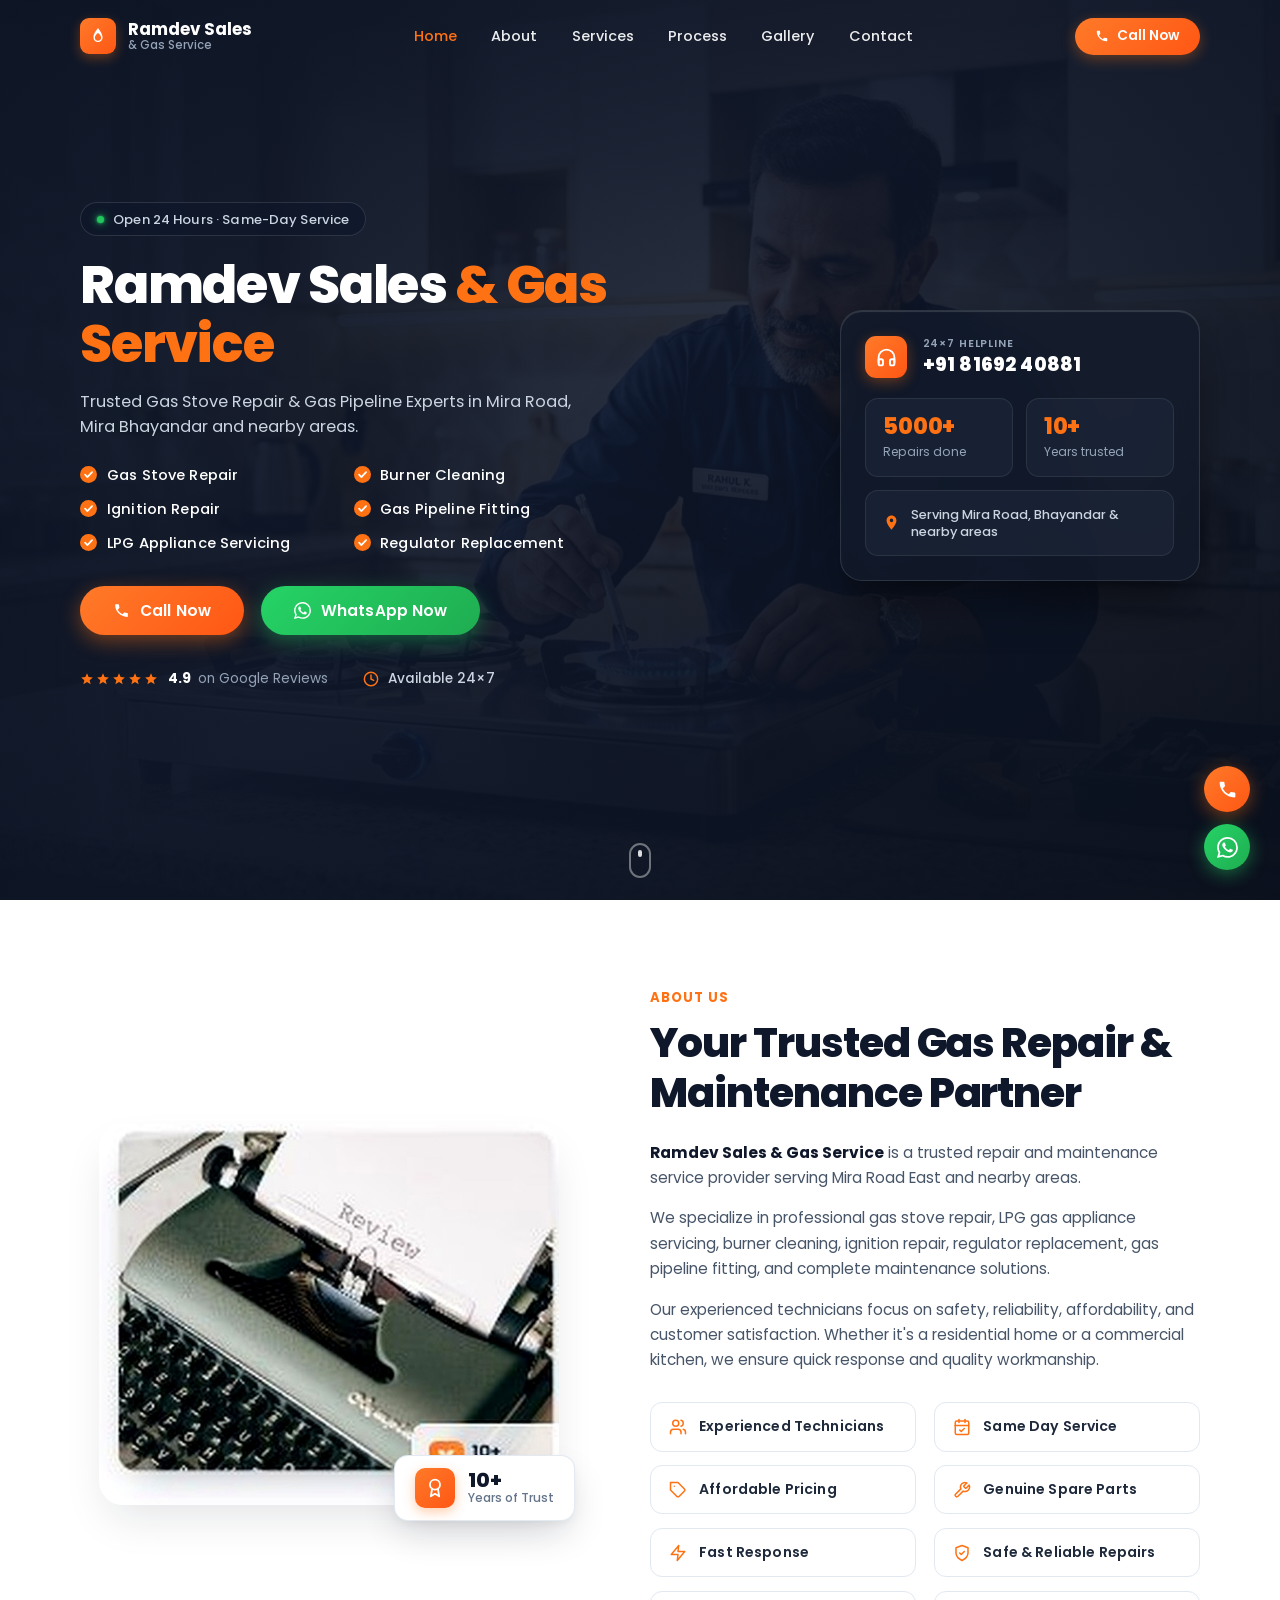
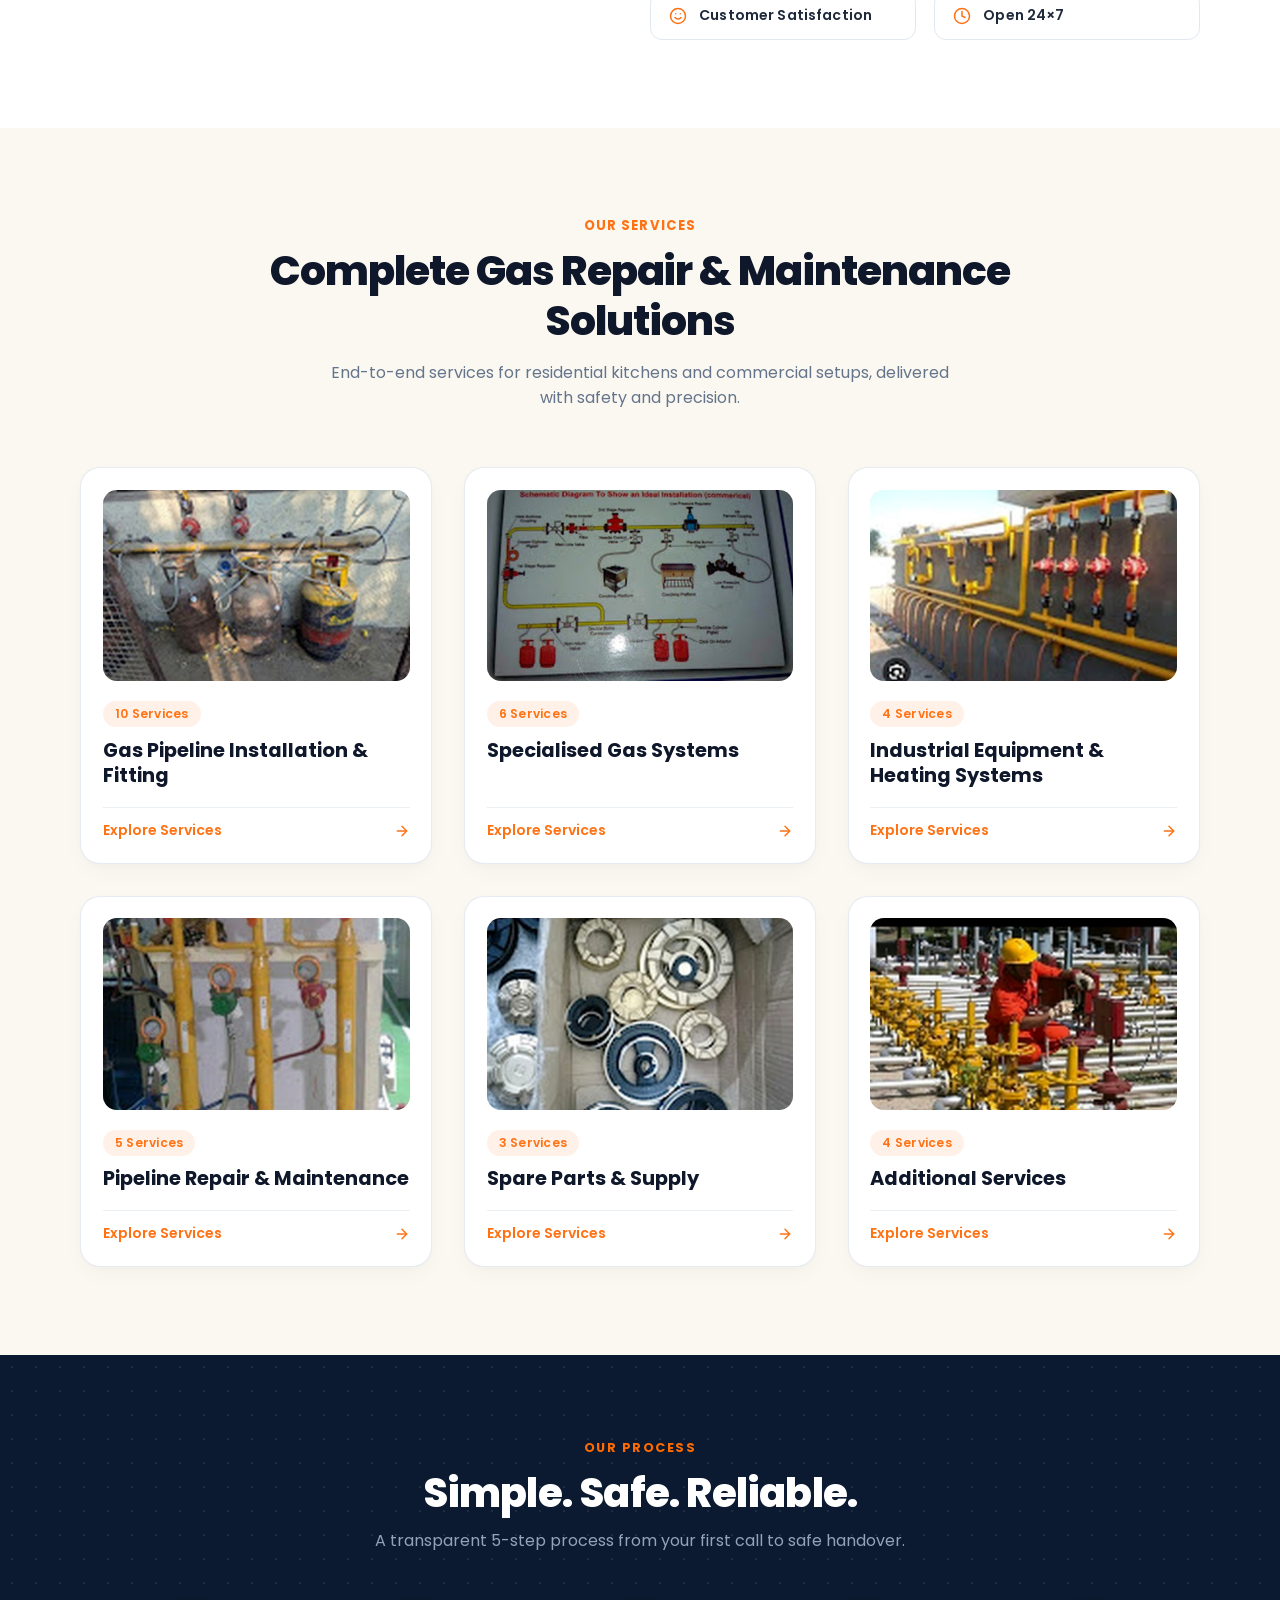
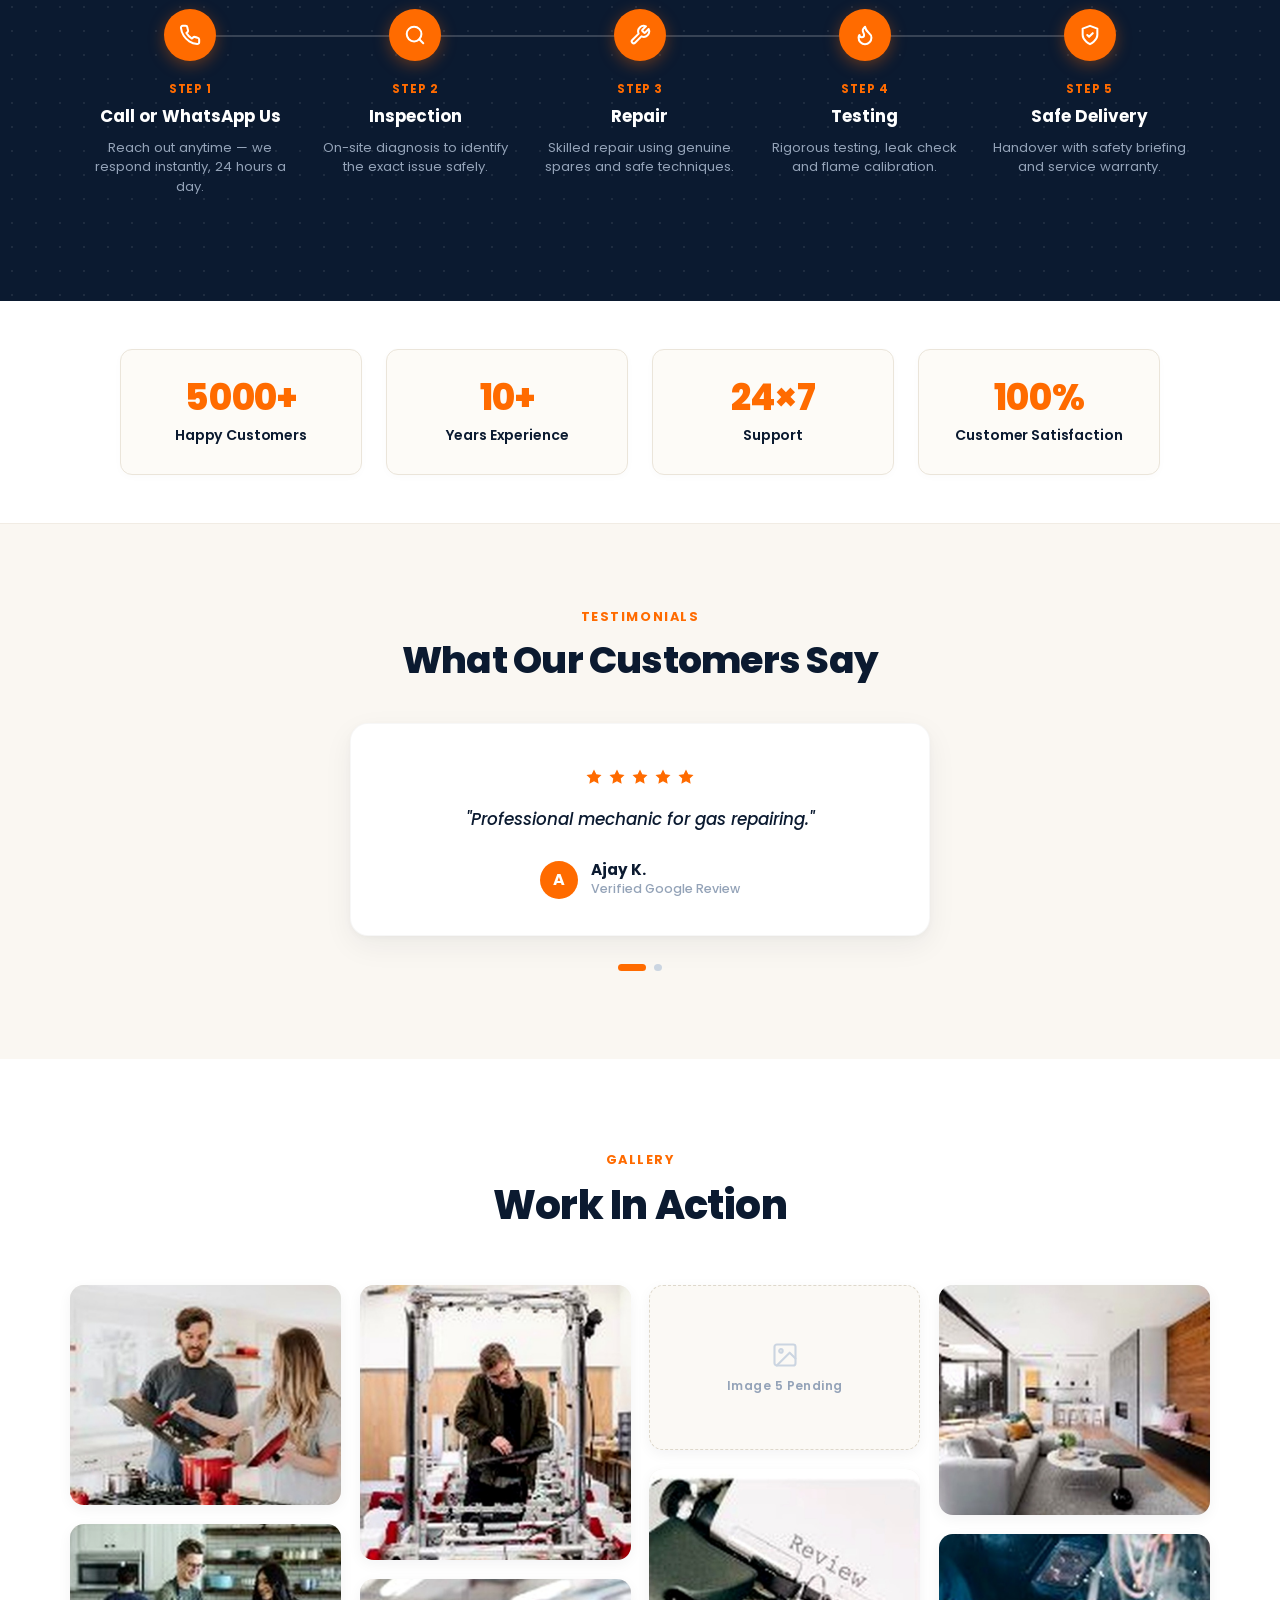
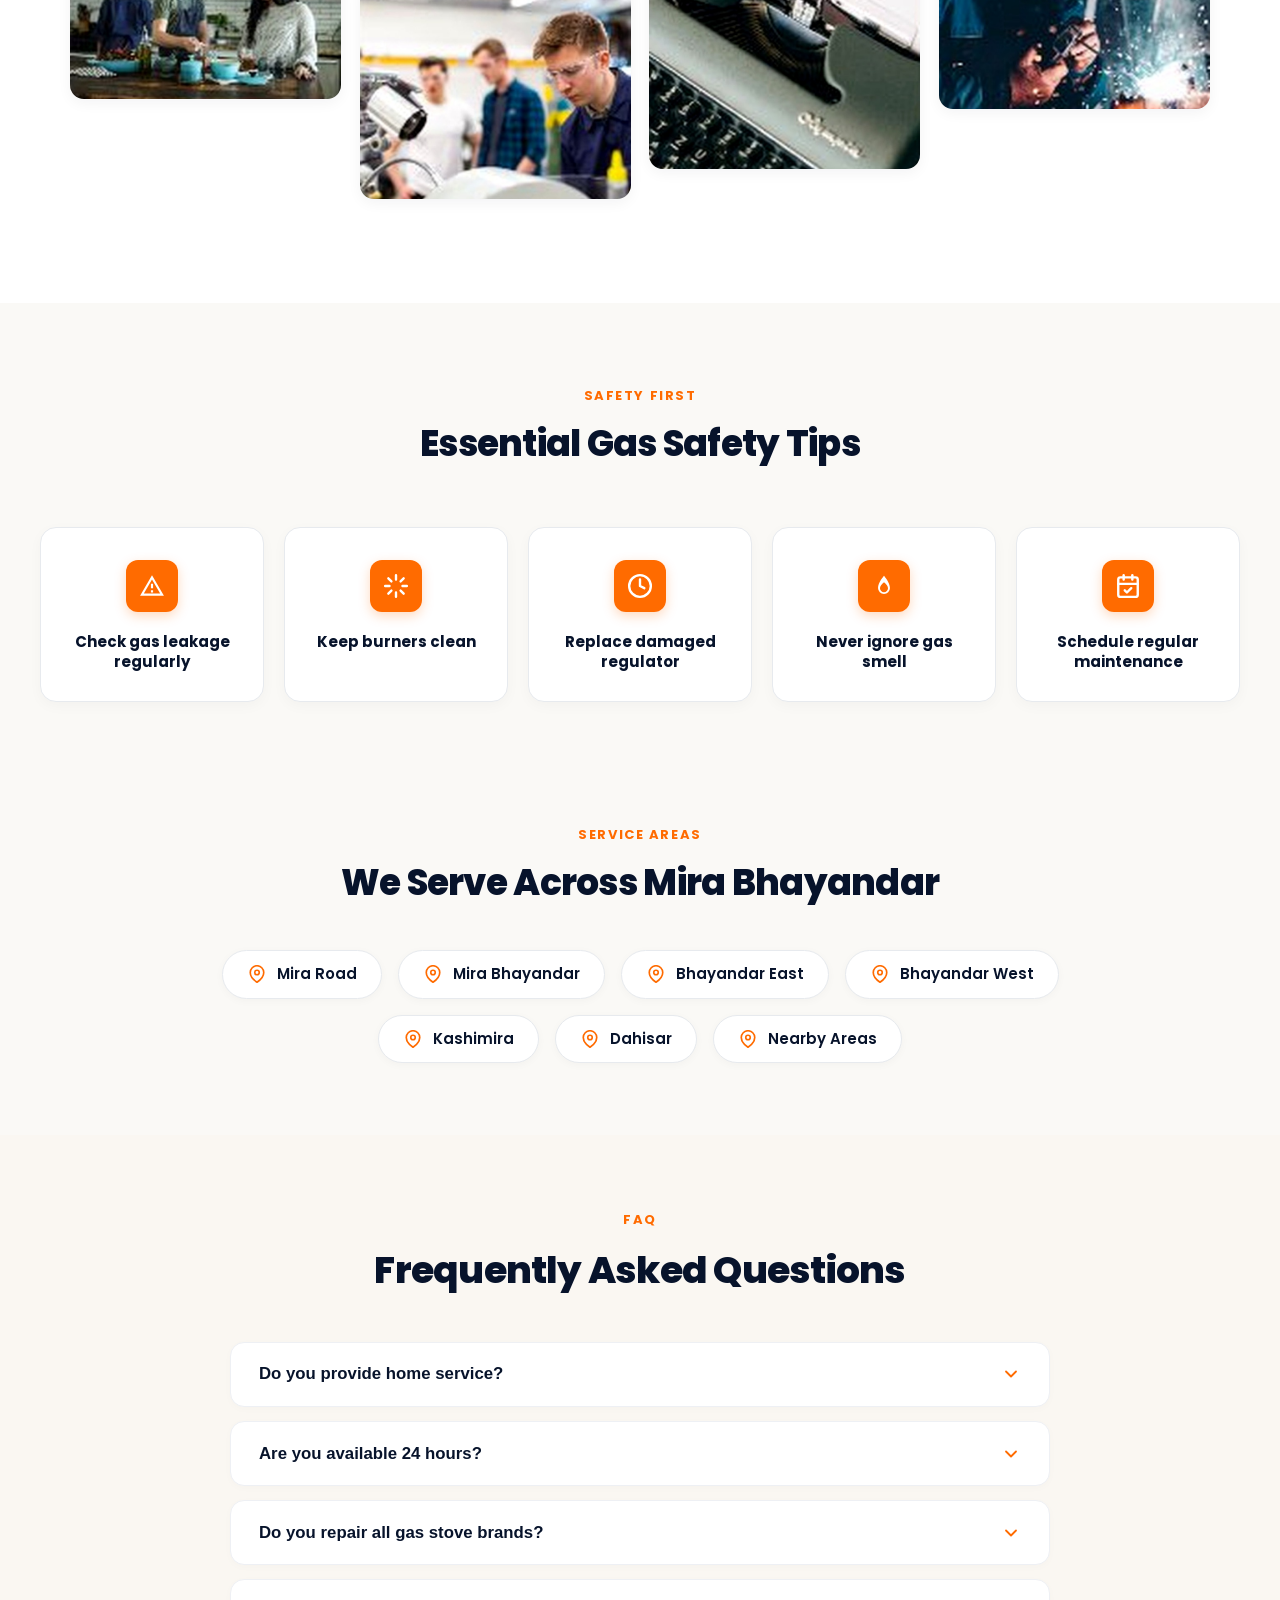
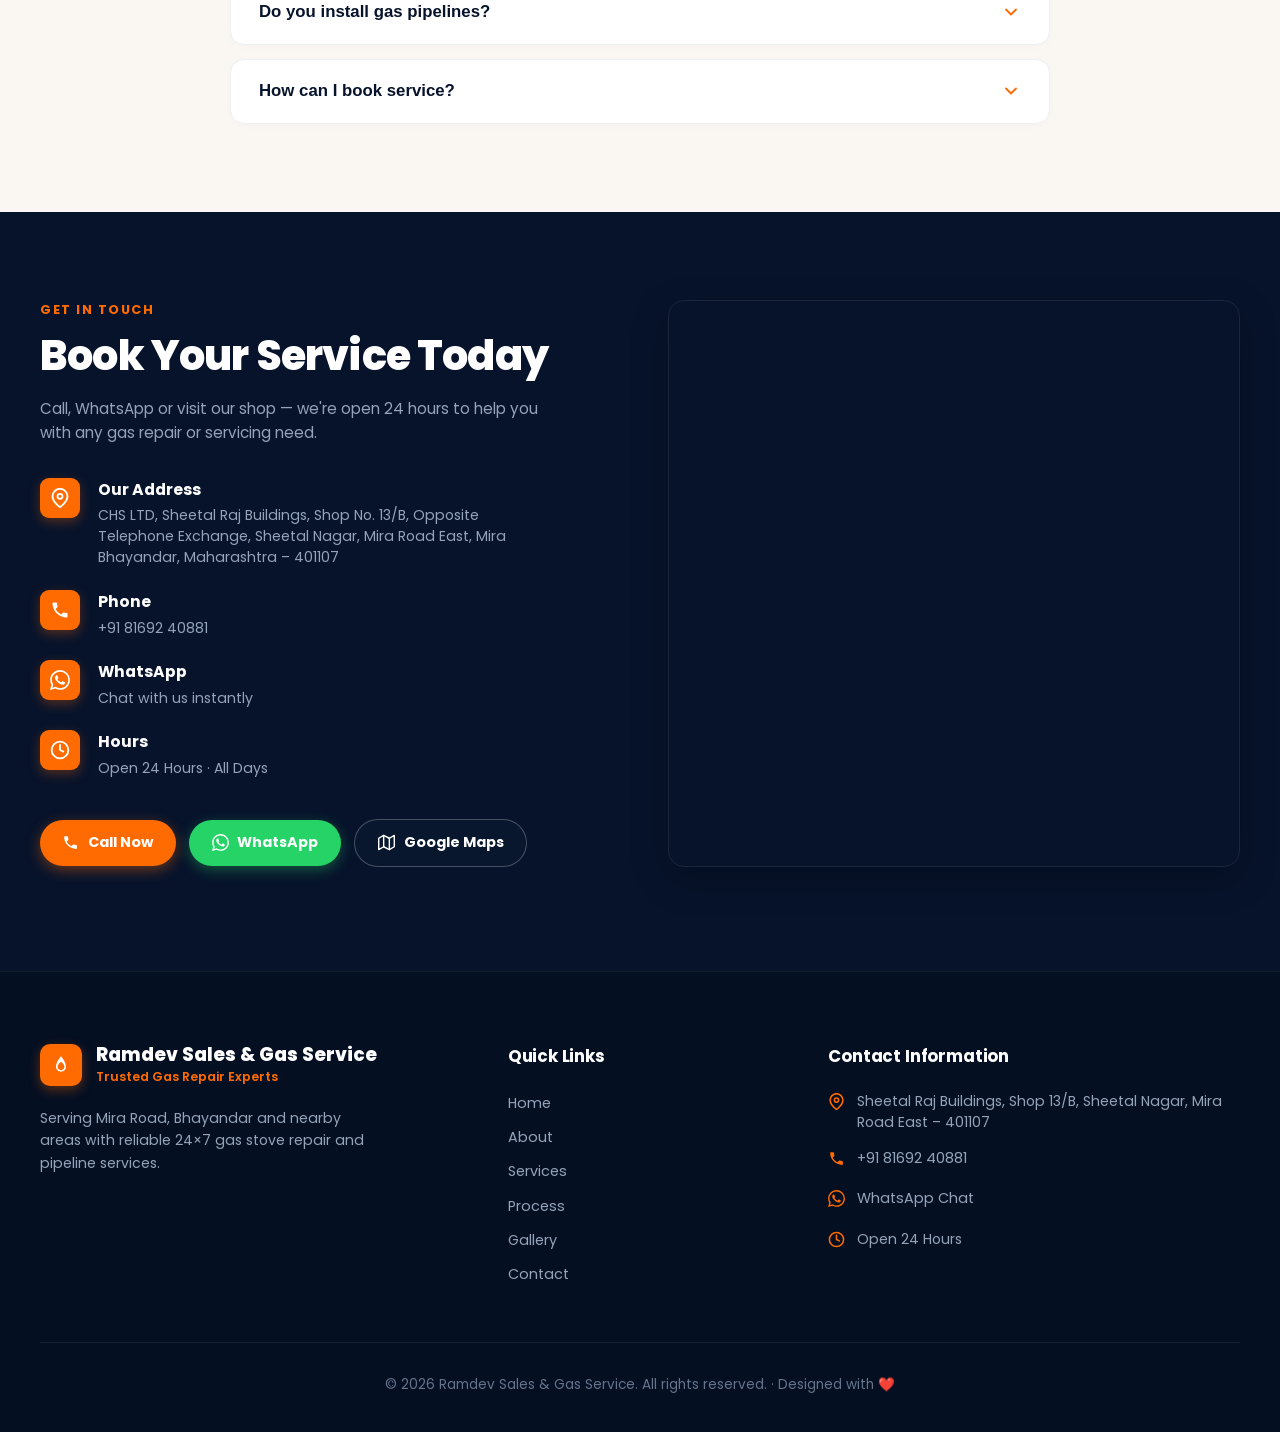
<file: index.html>
<!DOCTYPE html>
<html lang="en">
<head>
  <meta charset="UTF-8">
  <meta name="viewport" content="width=device-width, initial-scale=1.0">
  <title>Ramdev Sales & Gas Service - Gas Stove Repair & Gas Pipeline Experts</title>
  <meta name="description" content="Trusted Gas Stove Repair & Gas Pipeline Experts in Mira Road, Mira Bhayandar and nearby areas. Open 24 Hours, Same-Day Service.">
  
  <!-- Google Fonts: Poppins -->
  <link rel="preconnect" href="https://fonts.googleapis.com">
  <link rel="preconnect" href="https://fonts.gstatic.com" crossorigin>
  <link href="https://fonts.googleapis.com/css2?family=Poppins:wght@400;500;600;700;800;900&display=swap" rel="stylesheet">
  
  <!-- Favicon Flame SVG -->
  <link rel="icon" type="image/svg+xml" href="data:image/svg+xml,<svg xmlns='http://www.w3.org/2000/svg' viewBox='0 0 24 24' fill='%23ff7214'><path d='M12 2c0 0-6 6.5-6 11.5a6 6 0 0 0 12 0C18 8.5 12 2 12 2zm0 15a3.5 3.5 0 0 1-3.5-3.5c0-1.8 1.5-4 3.5-5.5 2 1.5 3.5 3.7 3.5 5.5A3.5 3.5 0 0 1 12 17z'/></svg>">
  
  <link rel="stylesheet" href="css/style.css">
</head>
<body>

  <!-- ==========================================================================
       HERO SECTION WRAPPER
       ========================================================================== -->
  <div class="hero-wrapper" id="home">
    
    <!-- Realistic Commercial Photography Background -->
    <img 
      src="assets/images/hero/hero-bg.jpg" 
      alt="Gas stove technician servicing a kitchen cooktop" 
      class="hero-bg-media"
      loading="eager"
    >
    
    <!-- Dark Navy Vignette Overlay -->
    <div class="hero-overlay"></div>

    <!-- ========================================================================
         SITE HEADER & NAVIGATION
         ======================================================================== -->
    <header class="site-header">
      <div class="header-container">
        
        <!-- Brand Logo & Name -->
        <a href="#home" class="brand-logo-link" aria-label="Ramdev Sales & Gas Service">
          <div class="logo-badge">
            <svg viewBox="0 0 24 24" fill="currentColor" aria-hidden="true">
              <path d="M12 2.5C12 2.5 6.5 8.8 6.5 13.8a5.5 5.5 0 0 0 11 0C17.5 8.8 12 2.5 12 2.5zm0 15.2c-2.04 0-3.7-1.66-3.7-3.7 0-1.8 1.4-3.8 3.7-5.5 2.3 1.7 3.7 3.7 3.7 5.5 0 2.04-1.66 3.7-3.7 3.7z"/>
            </svg>
          </div>
          <div class="brand-info">
            <span class="brand-name">Ramdev Sales</span>
            <span class="brand-subtext">&amp; Gas Service</span>
          </div>
        </a>

        <!-- Desktop Navigation Menu -->
        <nav class="main-nav" id="main-nav">
          <ul class="nav-list">
            <li><a href="#home" class="nav-link active">Home</a></li>
            <li><a href="#about" class="nav-link">About</a></li>
            <li><a href="#services" class="nav-link">Services</a></li>
            <li><a href="#process" class="nav-link">Process</a></li>
            <li><a href="#gallery" class="nav-link">Gallery</a></li>
            <li><a href="#contact" class="nav-link">Contact</a></li>
          </ul>
        </nav>

        <!-- Header Actions: Call Button & Mobile Toggle -->
        <div class="header-actions">
          <a href="tel:+918169240881" class="header-call-btn" aria-label="Call Now">
            <svg viewBox="0 0 24 24" fill="currentColor" aria-hidden="true">
              <path d="M6.62 10.79a15.053 15.053 0 006.59 6.59l2.2-2.2c.27-.27.67-.36 1.02-.24 1.12.37 2.33.57 3.57.57.55 0 1 .45 1 1V20c0 .55-.45 1-1 1-9.39 0-17-7.61-17-17 0-.55.45-1 1-1h3.5c.55 0 1 .45 1 1 0 1.25.2 2.45.57 3.57.11.35.03.74-.25 1.02l-2.2 2.2z"/>
            </svg>
            <span>Call Now</span>
          </a>

          <!-- Mobile Menu Hamburger Button -->
          <button class="mobile-nav-toggle" id="mobile-toggle" aria-label="Toggle Navigation Menu" aria-expanded="false">
            <svg viewBox="0 0 24 24" fill="none" stroke="currentColor" stroke-width="2" stroke-linecap="round" stroke-linejoin="round">
              <line x1="3" y1="12" x2="21" y2="12"></line>
              <line x1="3" y1="6" x2="21" y2="6"></line>
              <line x1="3" y1="18" x2="21" y2="18"></line>
            </svg>
          </button>
        </div>

      </div>
    </header>

    <!-- ========================================================================
         HERO MAIN CONTENT
         ======================================================================== -->
    <main class="hero-main">
      <div class="hero-container">

        <!-- Left Content Column -->
        <div class="hero-left">
          
          <!-- Availability Pill Badge -->
          <div class="availability-pill">
            <span class="status-dot"></span>
            <span class="availability-text">Open 24 Hours &middot; Same-Day Service</span>
          </div>

          <!-- Main Heading -->
          <h1 class="hero-title">
            <span class="text-white">Ramdev Sales</span> <span class="text-orange">&amp; Gas</span><br>
            <span class="text-orange">Service</span>
          </h1>

          <!-- Description -->
          <p class="hero-description">
            Trusted Gas Stove Repair &amp; Gas Pipeline Experts in Mira Road, Mira Bhayandar and nearby areas.
          </p>

          <!-- Two-Column Service List -->
          <div class="services-grid">
            <!-- Column 1 Services -->
            <div class="service-item">
              <svg class="service-check-icon" viewBox="0 0 20 20" fill="none" aria-hidden="true">
                <circle cx="10" cy="10" r="10" fill="#ff7214"/>
                <path d="M6 10.2L8.7 13L14.2 7.2" stroke="#ffffff" stroke-width="2" stroke-linecap="round" stroke-linejoin="round"/>
              </svg>
              <span>Gas Stove Repair</span>
            </div>
            
            <div class="service-item">
              <svg class="service-check-icon" viewBox="0 0 20 20" fill="none" aria-hidden="true">
                <circle cx="10" cy="10" r="10" fill="#ff7214"/>
                <path d="M6 10.2L8.7 13L14.2 7.2" stroke="#ffffff" stroke-width="2" stroke-linecap="round" stroke-linejoin="round"/>
              </svg>
              <span>Burner Cleaning</span>
            </div>

            <div class="service-item">
              <svg class="service-check-icon" viewBox="0 0 20 20" fill="none" aria-hidden="true">
                <circle cx="10" cy="10" r="10" fill="#ff7214"/>
                <path d="M6 10.2L8.7 13L14.2 7.2" stroke="#ffffff" stroke-width="2" stroke-linecap="round" stroke-linejoin="round"/>
              </svg>
              <span>Ignition Repair</span>
            </div>

            <div class="service-item">
              <svg class="service-check-icon" viewBox="0 0 20 20" fill="none" aria-hidden="true">
                <circle cx="10" cy="10" r="10" fill="#ff7214"/>
                <path d="M6 10.2L8.7 13L14.2 7.2" stroke="#ffffff" stroke-width="2" stroke-linecap="round" stroke-linejoin="round"/>
              </svg>
              <span>Gas Pipeline Fitting</span>
            </div>

            <div class="service-item">
              <svg class="service-check-icon" viewBox="0 0 20 20" fill="none" aria-hidden="true">
                <circle cx="10" cy="10" r="10" fill="#ff7214"/>
                <path d="M6 10.2L8.7 13L14.2 7.2" stroke="#ffffff" stroke-width="2" stroke-linecap="round" stroke-linejoin="round"/>
              </svg>
              <span>LPG Appliance Servicing</span>
            </div>

            <div class="service-item">
              <svg class="service-check-icon" viewBox="0 0 20 20" fill="none" aria-hidden="true">
                <circle cx="10" cy="10" r="10" fill="#ff7214"/>
                <path d="M6 10.2L8.7 13L14.2 7.2" stroke="#ffffff" stroke-width="2" stroke-linecap="round" stroke-linejoin="round"/>
              </svg>
              <span>Regulator Replacement</span>
            </div>
          </div>

          <!-- CTA Buttons: Call Now & WhatsApp Now -->
          <div class="hero-cta-group">
            <!-- Orange Call Now Button -->
            <a href="tel:+918169240881" class="btn-cta btn-cta-orange" aria-label="Call Now">
              <svg viewBox="0 0 24 24" fill="currentColor" aria-hidden="true">
                <path d="M6.62 10.79a15.053 15.053 0 006.59 6.59l2.2-2.2c.27-.27.67-.36 1.02-.24 1.12.37 2.33.57 3.57.57.55 0 1 .45 1 1V20c0 .55-.45 1-1 1-9.39 0-17-7.61-17-17 0-.55.45-1 1-1h3.5c.55 0 1 .45 1 1 0 1.25.2 2.45.57 3.57.11.35.03.74-.25 1.02l-2.2 2.2z"/>
              </svg>
              <span>Call Now</span>
            </a>

            <!-- Green WhatsApp Now Button -->
            <a href="https://wa.me/918169240881" target="_blank" rel="noopener noreferrer" class="btn-cta btn-cta-green" aria-label="WhatsApp Now">
              <svg viewBox="0 0 24 24" fill="currentColor" aria-hidden="true">
                <path d="M17.472 14.382c-.297-.149-1.758-.867-2.03-.967-.273-.099-.471-.148-.67.15-.197.297-.767.966-.94 1.164-.173.199-.347.223-.644.075-.297-.15-1.255-.463-2.39-1.475-.883-.788-1.48-1.761-1.653-2.059-.173-.297-.018-.458.13-.606.134-.133.298-.347.446-.52.149-.174.198-.298.298-.497.099-.198.05-.371-.025-.52-.075-.149-.669-1.612-.916-2.207-.242-.579-.487-.5-.669-.51-.173-.008-.371-.01-.57-.01-.198 0-.52.074-.792.372-.272.297-1.04 1.016-1.04 2.479 0 1.462 1.065 2.875 1.213 3.074.149.198 2.096 3.2 5.077 4.487.709.306 1.262.489 1.694.625.712.227 1.36.195 1.871.118.571-.085 1.758-.719 2.006-1.413.248-.694.248-1.289.173-1.413-.074-.124-.272-.198-.57-.347m-5.421 7.403h-.004a9.87 9.87 0 01-5.031-1.378l-.361-.214-3.741.982.998-3.648-.235-.374a9.86 9.86 0 01-1.51-5.26c.001-5.45 4.436-9.884 9.888-9.884 2.64 0 5.122 1.03 6.988 2.898a9.825 9.825 0 012.893 6.994c-.003 5.45-4.437 9.885-9.888 9.885m8.413-18.297A11.815 11.815 0 0012.05 0C5.495 0 .16 5.335.157 11.892c0 2.096.547 4.142 1.588 5.945L0 24l6.335-1.662c1.746.953 3.71 1.456 5.71 1.457h.005c6.554 0 11.89-5.335 11.893-11.893a11.821 11.821 0 00-3.48-8.413Z"/>
              </svg>
              <span>WhatsApp Now</span>
            </a>
          </div>

          <!-- Bottom Trust Indicators -->
          <div class="trust-indicators">
            <!-- Google Reviews -->
            <div class="trust-item">
              <div class="stars-rating" aria-label="5 out of 5 stars">
                <svg class="star-icon" viewBox="0 0 24 24"><path d="M12 17.27L18.18 21l-1.64-7.03L22 9.24l-7.19-.61L12 2 9.19 8.63 2 9.24l5.46 4.73L5.82 21z"/></svg>
                <svg class="star-icon" viewBox="0 0 24 24"><path d="M12 17.27L18.18 21l-1.64-7.03L22 9.24l-7.19-.61L12 2 9.19 8.63 2 9.24l5.46 4.73L5.82 21z"/></svg>
                <svg class="star-icon" viewBox="0 0 24 24"><path d="M12 17.27L18.18 21l-1.64-7.03L22 9.24l-7.19-.61L12 2 9.19 8.63 2 9.24l5.46 4.73L5.82 21z"/></svg>
                <svg class="star-icon" viewBox="0 0 24 24"><path d="M12 17.27L18.18 21l-1.64-7.03L22 9.24l-7.19-.61L12 2 9.19 8.63 2 9.24l5.46 4.73L5.82 21z"/></svg>
                <svg class="star-icon" viewBox="0 0 24 24"><path d="M12 17.27L18.18 21l-1.64-7.03L22 9.24l-7.19-.61L12 2 9.19 8.63 2 9.24l5.46 4.73L5.82 21z"/></svg>
              </div>
              <span class="review-text"><strong>4.9</strong> on Google Reviews</span>
            </div>

            <!-- 24x7 Availability -->
            <div class="trust-item">
              <svg class="clock-icon" viewBox="0 0 24 24" fill="none" stroke="currentColor" stroke-width="2.2" stroke-linecap="round" stroke-linejoin="round" aria-hidden="true">
                <circle cx="12" cy="12" r="10"></circle>
                <polyline points="12 6 12 12 16 14"></polyline>
              </svg>
              <span class="availability-label">Available 24&times;7</span>
            </div>
          </div>

        </div>

        <!-- Right Content Column: Translucent Glass Information Card -->
        <div class="hero-right">
          <div class="glass-info-card">
            
            <!-- Helpline Section -->
            <div class="card-helpline-row">
              <div class="helpline-icon-badge">
                <svg viewBox="0 0 24 24" fill="none" stroke="currentColor" stroke-width="2.2" stroke-linecap="round" stroke-linejoin="round" aria-hidden="true">
                  <path d="M3 18v-6a9 9 0 0 1 18 0v6"></path>
                  <path d="M21 19a2 2 0 0 1-2 2h-1a2 2 0 0 1-2-2v-3a2 2 0 0 1 2-2h3zM3 19a2 2 0 0 0 2 2h1a2 2 0 0 0 2-2v-3a2 2 0 0 0-2-2H3z"></path>
                </svg>
              </div>
              <div class="helpline-details">
                <span class="helpline-label">24&times;7 HELPLINE</span>
                <a href="tel:+918169240881" class="helpline-number">+91 81692 40881</a>
              </div>
            </div>

            <!-- Stats Grid (Repairs Done & Years Trusted) -->
            <div class="card-stats-grid">
              <!-- Stat 1 -->
              <div class="stat-box">
                <div class="stat-value">5000+</div>
                <div class="stat-title">Repairs done</div>
              </div>

              <!-- Stat 2 -->
              <div class="stat-box">
                <div class="stat-value">10+</div>
                <div class="stat-title">Years trusted</div>
              </div>
            </div>

            <!-- Location Section -->
            <div class="card-location-box">
              <svg class="location-pin-icon" viewBox="0 0 24 24" fill="currentColor" aria-hidden="true">
                <path d="M12 2C8.13 2 5 5.13 5 9c0 5.25 7 13 7 13s7-7.75 7-13c0-3.87-3.13-7-7-7zm0 9.5a2.5 2.5 0 0 1 0-5 2.5 2.5 0 0 1 0 5z"/>
              </svg>
              <span class="location-text">Serving Mira Road, Bhayandar &amp; nearby areas</span>
            </div>

          </div>
        </div>

      </div>
    </main>

    <!-- ========================================================================
         BOTTOM CENTER SCROLL INDICATOR
         ======================================================================== -->
    <div class="hero-scroll-indicator">
      <a href="#services" class="scroll-mouse-pill" aria-label="Scroll down">
        <span class="scroll-wheel-dot"></span>
      </a>
    </div>

  </div>

  <!-- ==========================================================================
       ABOUT US SECTION (CLONED SPECIFICATION)
       ========================================================================== -->
  <section class="about-section" id="about">
    <div class="about-container">
      
      <!-- Left Column: Photograph with Floating Experience Badge -->
      <div class="about-left-col">
        <div class="about-image-wrapper">
          <img 
            src="assets/images/about/about-photo.jpg" 
            alt="Customer reviews typewriter for Ramdev Sales &amp; Gas Service" 
            class="about-img"
            loading="lazy"
          >
          
          <!-- Floating Experience Badge -->
          <div class="about-badge">
            <div class="about-badge-icon">
              <svg viewBox="0 0 24 24" fill="none" stroke="currentColor" stroke-width="2.2" stroke-linecap="round" stroke-linejoin="round" aria-hidden="true">
                <circle cx="12" cy="8" r="6"></circle>
                <path d="M15.477 12.89 17 22l-5-3-5 3 1.523-9.11"></path>
              </svg>
            </div>
            <div class="about-badge-text">
              <span class="badge-number">10+</span>
              <span class="badge-label">Years of Trust</span>
            </div>
          </div>
        </div>
      </div>

      <!-- Right Column: Text & Eight Feature Cards -->
      <div class="about-right-col">
        
        <!-- Section Label -->
        <span class="about-label">ABOUT US</span>

        <!-- Main Heading -->
        <h2 class="about-heading">
          Your Trusted Gas Repair &amp; Maintenance Partner
        </h2>

        <!-- Description Paragraphs -->
        <div class="about-descriptions">
          <p class="about-desc">
            <strong>Ramdev Sales &amp; Gas Service</strong> is a trusted repair and maintenance service provider serving Mira Road East and nearby areas.
          </p>
          <p class="about-desc">
            We specialize in professional gas stove repair, LPG gas appliance servicing, burner cleaning, ignition repair, regulator replacement, gas pipeline fitting, and complete maintenance solutions.
          </p>
          <p class="about-desc">
            Our experienced technicians focus on safety, reliability, affordability, and customer satisfaction. Whether it's a residential home or a commercial kitchen, we ensure quick response and quality workmanship.
          </p>
        </div>

        <!-- Eight Feature Cards Grid -->
        <div class="about-features-grid">
          
          <!-- Card 1 -->
          <div class="feature-card">
            <div class="feature-icon-wrap">
              <svg class="feature-icon" viewBox="0 0 24 24" fill="none" stroke="currentColor" stroke-width="2" stroke-linecap="round" stroke-linejoin="round" aria-hidden="true">
                <path d="M16 21v-2a4 4 0 0 0-4-4H6a4 4 0 0 0-4 4v2"></path>
                <circle cx="9" cy="7" r="4"></circle>
                <path d="M22 21v-2a4 4 0 0 0-3-3.87"></path>
                <path d="M16 3.13a4 4 0 0 1 0 7.75"></path>
              </svg>
            </div>
            <span class="feature-title">Experienced Technicians</span>
          </div>

          <!-- Card 2 -->
          <div class="feature-card">
            <div class="feature-icon-wrap">
              <svg class="feature-icon" viewBox="0 0 24 24" fill="none" stroke="currentColor" stroke-width="2" stroke-linecap="round" stroke-linejoin="round" aria-hidden="true">
                <rect x="3" y="4" width="18" height="18" rx="2" ry="2"></rect>
                <line x1="16" y1="2" x2="16" y2="6"></line>
                <line x1="8" y1="2" x2="8" y2="6"></line>
                <line x1="3" y1="10" x2="21" y2="10"></line>
                <path d="m9 16 2 2 4-4"></path>
              </svg>
            </div>
            <span class="feature-title">Same Day Service</span>
          </div>

          <!-- Card 3 -->
          <div class="feature-card">
            <div class="feature-icon-wrap">
              <svg class="feature-icon" viewBox="0 0 24 24" fill="none" stroke="currentColor" stroke-width="2" stroke-linecap="round" stroke-linejoin="round" aria-hidden="true">
                <path d="M20.59 13.41l-7.17 7.17a2 2 0 0 1-2.83 0L2 12V2h10l8.59 8.59a2 2 0 0 1 0 2.82z"></path>
                <line x1="7" y1="7" x2="7.01" y2="7"></line>
              </svg>
            </div>
            <span class="feature-title">Affordable Pricing</span>
          </div>

          <!-- Card 4 -->
          <div class="feature-card">
            <div class="feature-icon-wrap">
              <svg class="feature-icon" viewBox="0 0 24 24" fill="none" stroke="currentColor" stroke-width="2" stroke-linecap="round" stroke-linejoin="round" aria-hidden="true">
                <path d="M14.7 6.3a1 1 0 0 0 0 1.4l1.6 1.6a1 1 0 0 0 1.4 0l3.77-3.77a6 6 0 0 1-7.94 7.94l-6.91 6.91a2.12 2.12 0 0 1-3-3l6.91-6.91a6 6 0 0 1 7.94-7.94l-3.76 3.76z"></path>
              </svg>
            </div>
            <span class="feature-title">Genuine Spare Parts</span>
          </div>

          <!-- Card 5 -->
          <div class="feature-card">
            <div class="feature-icon-wrap">
              <svg class="feature-icon" viewBox="0 0 24 24" fill="none" stroke="currentColor" stroke-width="2" stroke-linecap="round" stroke-linejoin="round" aria-hidden="true">
                <polygon points="13 2 3 14 12 14 11 22 21 10 12 10 13 2"></polygon>
              </svg>
            </div>
            <span class="feature-title">Fast Response</span>
          </div>

          <!-- Card 6 -->
          <div class="feature-card">
            <div class="feature-icon-wrap">
              <svg class="feature-icon" viewBox="0 0 24 24" fill="none" stroke="currentColor" stroke-width="2" stroke-linecap="round" stroke-linejoin="round" aria-hidden="true">
                <path d="M12 22s8-4 8-10V5l-8-3-8 3v7c0 6 8 10 8 10z"></path>
                <path d="m9 12 2 2 4-4"></path>
              </svg>
            </div>
            <span class="feature-title">Safe &amp; Reliable Repairs</span>
          </div>

          <!-- Card 7 -->
          <div class="feature-card">
            <div class="feature-icon-wrap">
              <svg class="feature-icon" viewBox="0 0 24 24" fill="none" stroke="currentColor" stroke-width="2" stroke-linecap="round" stroke-linejoin="round" aria-hidden="true">
                <circle cx="12" cy="12" r="10"></circle>
                <path d="M8 14s1.5 2 4 2 4-2 4-2"></path>
                <line x1="9" y1="9" x2="9.01" y2="9"></line>
                <line x1="15" y1="9" x2="15.01" y2="9"></line>
              </svg>
            </div>
            <span class="feature-title">Customer Satisfaction</span>
          </div>

          <!-- Card 8 -->
          <div class="feature-card">
            <div class="feature-icon-wrap">
              <svg class="feature-icon" viewBox="0 0 24 24" fill="none" stroke="currentColor" stroke-width="2" stroke-linecap="round" stroke-linejoin="round" aria-hidden="true">
                <circle cx="12" cy="12" r="10"></circle>
                <polyline points="12 6 12 12 16 14"></polyline>
              </svg>
            </div>
            <span class="feature-title">Open 24&times;7</span>
          </div>

        </div>

      </div>

    </div>
  </section>

  <!-- ==========================================================================
       SERVICES SECTION (INTERACTIVE SERVICE CATALOGUE)
       ========================================================================== -->
  <section class="services-section" id="services">
    <div class="services-container">
      
      <!-- Section Header -->
      <div class="services-header" id="services-header">
        <span class="services-tag" id="services-tag">OUR SERVICES</span>
        <h2 class="services-title" id="services-dynamic-title">
          Complete Gas Repair &amp; Maintenance Solutions
        </h2>
        <p class="services-subtitle" id="services-dynamic-subtitle">
          End-to-end services for residential kitchens and commercial setups, delivered with safety and precision.
        </p>

        <!-- Back to All Services Button (Hidden by default in main categories view) -->
        <button class="back-services-btn is-hidden" id="services-back-btn" aria-label="Back to All Services">
          <svg viewBox="0 0 24 24" fill="none" stroke="currentColor" stroke-width="2.2" stroke-linecap="round" stroke-linejoin="round" aria-hidden="true">
            <line x1="19" y1="12" x2="5" y2="12"></line>
            <polyline points="12 19 5 12 12 5"></polyline>
          </svg>
          <span>Back to All Services</span>
        </button>
      </div>

      <!-- VIEW 1: Main Categories Grid (Exactly 6 Cards) -->
      <div class="services-main-grid" id="services-main-grid">
        <!-- Category: Gas Pipeline Installation &amp; Fitting -->
        <div class="service-category-card" data-category-id="gas-pipeline-installation" role="button" tabindex="0" aria-label="View services in Gas Pipeline Installation &amp; Fitting">
            <div class="service-card-media">
              <img 
                src="assets/images/services/gas-pipeline-installation/category.jpg" 
                alt="Gas Pipeline Installation &amp; Fitting" 
                class="service-card-img"
                loading="lazy"
                onerror="this.classList.add('is-hidden'); this.nextElementSibling.classList.remove('is-hidden');"
                onload="this.classList.remove('is-hidden'); this.nextElementSibling.classList.add('is-hidden');"
              >
              <div class="media-pending-placeholder">
                <div class="pending-icon-box">
                  <svg viewBox="0 0 24 24" fill="none" stroke="currentColor" stroke-width="2" stroke-linecap="round" stroke-linejoin="round" aria-hidden="true">
                    <path d="M23 19a2 2 0 0 1-2 2H3a2 2 0 0 1-2-2V8a2 2 0 0 1 2-2h4l2-3h6l2 3h4a2 2 0 0 1 2 2z"></path>
                    <circle cx="12" cy="13" r="4"></circle>
                  </svg>
                </div>
                <span class="pending-label">Photograph Pending</span>
              </div>
            </div>
          <div class="service-card-body">
            <div class="category-meta-row">
              <span class="category-badge">10 Services</span>
            </div>
            <h3 class="category-card-title">Gas Pipeline Installation &amp; Fitting</h3>
            <div class="category-action-link">
              <span>Explore Services</span>
              <svg viewBox="0 0 24 24" fill="none" stroke="currentColor" stroke-width="2.2" stroke-linecap="round" stroke-linejoin="round" aria-hidden="true">
                <line x1="5" y1="12" x2="19" y2="12"></line>
                <polyline points="12 5 19 12 12 19"></polyline>
              </svg>
            </div>
          </div>
        </div>
        <!-- Category: Specialised Gas Systems -->
        <div class="service-category-card" data-category-id="specialised-gas-systems" role="button" tabindex="0" aria-label="View services in Specialised Gas Systems">
            <div class="service-card-media">
              <img 
                src="assets/images/services/specialised-gas-systems/category.jpg" 
                alt="Specialised Gas Systems" 
                class="service-card-img"
                loading="lazy"
                onerror="this.classList.add('is-hidden'); this.nextElementSibling.classList.remove('is-hidden');"
                onload="this.classList.remove('is-hidden'); this.nextElementSibling.classList.add('is-hidden');"
              >
              <div class="media-pending-placeholder">
                <div class="pending-icon-box">
                  <svg viewBox="0 0 24 24" fill="none" stroke="currentColor" stroke-width="2" stroke-linecap="round" stroke-linejoin="round" aria-hidden="true">
                    <path d="M23 19a2 2 0 0 1-2 2H3a2 2 0 0 1-2-2V8a2 2 0 0 1 2-2h4l2-3h6l2 3h4a2 2 0 0 1 2 2z"></path>
                    <circle cx="12" cy="13" r="4"></circle>
                  </svg>
                </div>
                <span class="pending-label">Photograph Pending</span>
              </div>
            </div>
          <div class="service-card-body">
            <div class="category-meta-row">
              <span class="category-badge">6 Services</span>
            </div>
            <h3 class="category-card-title">Specialised Gas Systems</h3>
            <div class="category-action-link">
              <span>Explore Services</span>
              <svg viewBox="0 0 24 24" fill="none" stroke="currentColor" stroke-width="2.2" stroke-linecap="round" stroke-linejoin="round" aria-hidden="true">
                <line x1="5" y1="12" x2="19" y2="12"></line>
                <polyline points="12 5 19 12 12 19"></polyline>
              </svg>
            </div>
          </div>
        </div>
        <!-- Category: Industrial Equipment &amp; Heating Systems -->
        <div class="service-category-card" data-category-id="industrial-equipment" role="button" tabindex="0" aria-label="View services in Industrial Equipment &amp; Heating Systems">
            <div class="service-card-media">
              <img 
                src="assets/images/services/industrial-equipment/category.jpg" 
                alt="Industrial Equipment &amp; Heating Systems" 
                class="service-card-img"
                loading="lazy"
                onerror="this.classList.add('is-hidden'); this.nextElementSibling.classList.remove('is-hidden');"
                onload="this.classList.remove('is-hidden'); this.nextElementSibling.classList.add('is-hidden');"
              >
              <div class="media-pending-placeholder">
                <div class="pending-icon-box">
                  <svg viewBox="0 0 24 24" fill="none" stroke="currentColor" stroke-width="2" stroke-linecap="round" stroke-linejoin="round" aria-hidden="true">
                    <path d="M23 19a2 2 0 0 1-2 2H3a2 2 0 0 1-2-2V8a2 2 0 0 1 2-2h4l2-3h6l2 3h4a2 2 0 0 1 2 2z"></path>
                    <circle cx="12" cy="13" r="4"></circle>
                  </svg>
                </div>
                <span class="pending-label">Photograph Pending</span>
              </div>
            </div>
          <div class="service-card-body">
            <div class="category-meta-row">
              <span class="category-badge">4 Services</span>
            </div>
            <h3 class="category-card-title">Industrial Equipment &amp; Heating Systems</h3>
            <div class="category-action-link">
              <span>Explore Services</span>
              <svg viewBox="0 0 24 24" fill="none" stroke="currentColor" stroke-width="2.2" stroke-linecap="round" stroke-linejoin="round" aria-hidden="true">
                <line x1="5" y1="12" x2="19" y2="12"></line>
                <polyline points="12 5 19 12 12 19"></polyline>
              </svg>
            </div>
          </div>
        </div>
        <!-- Category: Pipeline Repair &amp; Maintenance -->
        <div class="service-category-card" data-category-id="pipeline-repair-maintenance" role="button" tabindex="0" aria-label="View services in Pipeline Repair &amp; Maintenance">
            <div class="service-card-media">
              <img 
                src="assets/images/services/pipeline-repair-maintenance/category.jpg" 
                alt="Pipeline Repair &amp; Maintenance" 
                class="service-card-img"
                loading="lazy"
                onerror="this.classList.add('is-hidden'); this.nextElementSibling.classList.remove('is-hidden');"
                onload="this.classList.remove('is-hidden'); this.nextElementSibling.classList.add('is-hidden');"
              >
              <div class="media-pending-placeholder">
                <div class="pending-icon-box">
                  <svg viewBox="0 0 24 24" fill="none" stroke="currentColor" stroke-width="2" stroke-linecap="round" stroke-linejoin="round" aria-hidden="true">
                    <path d="M23 19a2 2 0 0 1-2 2H3a2 2 0 0 1-2-2V8a2 2 0 0 1 2-2h4l2-3h6l2 3h4a2 2 0 0 1 2 2z"></path>
                    <circle cx="12" cy="13" r="4"></circle>
                  </svg>
                </div>
                <span class="pending-label">Photograph Pending</span>
              </div>
            </div>
          <div class="service-card-body">
            <div class="category-meta-row">
              <span class="category-badge">5 Services</span>
            </div>
            <h3 class="category-card-title">Pipeline Repair &amp; Maintenance</h3>
            <div class="category-action-link">
              <span>Explore Services</span>
              <svg viewBox="0 0 24 24" fill="none" stroke="currentColor" stroke-width="2.2" stroke-linecap="round" stroke-linejoin="round" aria-hidden="true">
                <line x1="5" y1="12" x2="19" y2="12"></line>
                <polyline points="12 5 19 12 12 19"></polyline>
              </svg>
            </div>
          </div>
        </div>
        <!-- Category: Spare Parts &amp; Supply -->
        <div class="service-category-card" data-category-id="spare-parts-supply" role="button" tabindex="0" aria-label="View services in Spare Parts &amp; Supply">
            <div class="service-card-media">
              <img 
                src="assets/images/services/spare-parts-supply/category.jpg" 
                alt="Spare Parts &amp; Supply" 
                class="service-card-img"
                loading="lazy"
                onerror="this.classList.add('is-hidden'); this.nextElementSibling.classList.remove('is-hidden');"
                onload="this.classList.remove('is-hidden'); this.nextElementSibling.classList.add('is-hidden');"
              >
              <div class="media-pending-placeholder">
                <div class="pending-icon-box">
                  <svg viewBox="0 0 24 24" fill="none" stroke="currentColor" stroke-width="2" stroke-linecap="round" stroke-linejoin="round" aria-hidden="true">
                    <path d="M23 19a2 2 0 0 1-2 2H3a2 2 0 0 1-2-2V8a2 2 0 0 1 2-2h4l2-3h6l2 3h4a2 2 0 0 1 2 2z"></path>
                    <circle cx="12" cy="13" r="4"></circle>
                  </svg>
                </div>
                <span class="pending-label">Photograph Pending</span>
              </div>
            </div>
          <div class="service-card-body">
            <div class="category-meta-row">
              <span class="category-badge">3 Services</span>
            </div>
            <h3 class="category-card-title">Spare Parts &amp; Supply</h3>
            <div class="category-action-link">
              <span>Explore Services</span>
              <svg viewBox="0 0 24 24" fill="none" stroke="currentColor" stroke-width="2.2" stroke-linecap="round" stroke-linejoin="round" aria-hidden="true">
                <line x1="5" y1="12" x2="19" y2="12"></line>
                <polyline points="12 5 19 12 12 19"></polyline>
              </svg>
            </div>
          </div>
        </div>
        <!-- Category: Additional Services -->
        <div class="service-category-card" data-category-id="additional-services" role="button" tabindex="0" aria-label="View services in Additional Services">
            <div class="service-card-media">
              <img 
                src="assets/images/services/additional-services/category.jpg" 
                alt="Additional Services" 
                class="service-card-img"
                loading="lazy"
                onerror="this.classList.add('is-hidden'); this.nextElementSibling.classList.remove('is-hidden');"
                onload="this.classList.remove('is-hidden'); this.nextElementSibling.classList.add('is-hidden');"
              >
              <div class="media-pending-placeholder">
                <div class="pending-icon-box">
                  <svg viewBox="0 0 24 24" fill="none" stroke="currentColor" stroke-width="2" stroke-linecap="round" stroke-linejoin="round" aria-hidden="true">
                    <path d="M23 19a2 2 0 0 1-2 2H3a2 2 0 0 1-2-2V8a2 2 0 0 1 2-2h4l2-3h6l2 3h4a2 2 0 0 1 2 2z"></path>
                    <circle cx="12" cy="13" r="4"></circle>
                  </svg>
                </div>
                <span class="pending-label">Photograph Pending</span>
              </div>
            </div>
          <div class="service-card-body">
            <div class="category-meta-row">
              <span class="category-badge">4 Services</span>
            </div>
            <h3 class="category-card-title">Additional Services</h3>
            <div class="category-action-link">
              <span>Explore Services</span>
              <svg viewBox="0 0 24 24" fill="none" stroke="currentColor" stroke-width="2.2" stroke-linecap="round" stroke-linejoin="round" aria-hidden="true">
                <line x1="5" y1="12" x2="19" y2="12"></line>
                <polyline points="12 5 19 12 12 19"></polyline>
              </svg>
            </div>
          </div>
        </div>
      </div>

      <!-- VIEW 2: Subcategory Grids (32 Subcategory Cards across 6 Categories) -->
      <div class="services-sub-view is-hidden" id="services-sub-view">
      <!-- Subcategory Grid for: Gas Pipeline Installation &amp; Fitting -->
      <div class="subcategory-grid is-hidden" id="grid-gas-pipeline-installation" data-category="gas-pipeline-installation" data-category-title="Gas Pipeline Installation &amp; Fitting">
          <!-- Subcategory: Commercial Gas Pipeline Installation -->
          <div class="service-subcategory-card">
            <div class="service-card-media">
              <img 
                src="assets/images/services/gas-pipeline-installation/commercial-gas-pipeline-installation.jpg" 
                alt="Commercial Gas Pipeline Installation" 
                class="service-card-img"
                loading="lazy"
                onerror="this.classList.add('is-hidden'); this.nextElementSibling.classList.remove('is-hidden');"
                onload="this.classList.remove('is-hidden'); this.nextElementSibling.classList.add('is-hidden');"
              >
              <div class="media-pending-placeholder">
                <div class="pending-icon-box">
                  <svg viewBox="0 0 24 24" fill="none" stroke="currentColor" stroke-width="2" stroke-linecap="round" stroke-linejoin="round" aria-hidden="true">
                    <path d="M23 19a2 2 0 0 1-2 2H3a2 2 0 0 1-2-2V8a2 2 0 0 1 2-2h4l2-3h6l2 3h4a2 2 0 0 1 2 2z"></path>
                    <circle cx="12" cy="13" r="4"></circle>
                  </svg>
                </div>
                <span class="pending-label">Photograph Pending</span>
              </div>
            </div>
            <div class="service-card-body">
              <h3 class="subcategory-card-title">Commercial Gas Pipeline Installation</h3>
              <p class="subcategory-card-desc">Complete pipeline planning and installation for commercial kitchens, restaurants, and food courts.</p>
              <div class="service-card-cta">
                <a href="tel:+918169240881" class="service-call-link" aria-label="Call for Commercial Gas Pipeline Installation">
                  <svg viewBox="0 0 24 24" fill="currentColor" aria-hidden="true">
                    <path d="M6.62 10.79a15.053 15.053 0 006.59 6.59l2.2-2.2c.27-.27.67-.36 1.02-.24 1.12.37 2.33.57 3.57.57.55 0 1 .45 1 1V20c0 .55-.45 1-1 1-9.39 0-17-7.61-17-17 0-.55.45-1 1-1h3.5c.55 0 1 .45 1 1 0 1.25.2 2.45.57 3.57.11.35.03.74-.25 1.02l-2.2 2.2z"/>
                  </svg>
                  <span>Call for Service</span>
                </a>
              </div>
            </div>
          </div>
          <!-- Subcategory: Industrial Gas Pipeline Fitting -->
          <div class="service-subcategory-card">
            <div class="service-card-media">
              <img 
                src="assets/images/services/gas-pipeline-installation/industrial-gas-pipeline-fitting.jpg" 
                alt="Industrial Gas Pipeline Fitting" 
                class="service-card-img"
                loading="lazy"
                onerror="this.classList.add('is-hidden'); this.nextElementSibling.classList.remove('is-hidden');"
                onload="this.classList.remove('is-hidden'); this.nextElementSibling.classList.add('is-hidden');"
              >
              <div class="media-pending-placeholder">
                <div class="pending-icon-box">
                  <svg viewBox="0 0 24 24" fill="none" stroke="currentColor" stroke-width="2" stroke-linecap="round" stroke-linejoin="round" aria-hidden="true">
                    <path d="M23 19a2 2 0 0 1-2 2H3a2 2 0 0 1-2-2V8a2 2 0 0 1 2-2h4l2-3h6l2 3h4a2 2 0 0 1 2 2z"></path>
                    <circle cx="12" cy="13" r="4"></circle>
                  </svg>
                </div>
                <span class="pending-label">Photograph Pending</span>
              </div>
            </div>
            <div class="service-card-body">
              <h3 class="subcategory-card-title">Industrial Gas Pipeline Fitting</h3>
              <p class="subcategory-card-desc">Heavy-duty gas piping network setup engineered for industrial plants and manufacturing facilities.</p>
              <div class="service-card-cta">
                <a href="tel:+918169240881" class="service-call-link" aria-label="Call for Industrial Gas Pipeline Fitting">
                  <svg viewBox="0 0 24 24" fill="currentColor" aria-hidden="true">
                    <path d="M6.62 10.79a15.053 15.053 0 006.59 6.59l2.2-2.2c.27-.27.67-.36 1.02-.24 1.12.37 2.33.57 3.57.57.55 0 1 .45 1 1V20c0 .55-.45 1-1 1-9.39 0-17-7.61-17-17 0-.55.45-1 1-1h3.5c.55 0 1 .45 1 1 0 1.25.2 2.45.57 3.57.11.35.03.74-.25 1.02l-2.2 2.2z"/>
                  </svg>
                  <span>Call for Service</span>
                </a>
              </div>
            </div>
          </div>
          <!-- Subcategory: LPG Gas Pipeline Installation -->
          <div class="service-subcategory-card">
            <div class="service-card-media">
              <img 
                src="assets/images/services/gas-pipeline-installation/lpg-gas-pipeline-installation.jpg" 
                alt="LPG Gas Pipeline Installation" 
                class="service-card-img"
                loading="lazy"
                onerror="this.classList.add('is-hidden'); this.nextElementSibling.classList.remove('is-hidden');"
                onload="this.classList.remove('is-hidden'); this.nextElementSibling.classList.add('is-hidden');"
              >
              <div class="media-pending-placeholder">
                <div class="pending-icon-box">
                  <svg viewBox="0 0 24 24" fill="none" stroke="currentColor" stroke-width="2" stroke-linecap="round" stroke-linejoin="round" aria-hidden="true">
                    <path d="M23 19a2 2 0 0 1-2 2H3a2 2 0 0 1-2-2V8a2 2 0 0 1 2-2h4l2-3h6l2 3h4a2 2 0 0 1 2 2z"></path>
                    <circle cx="12" cy="13" r="4"></circle>
                  </svg>
                </div>
                <span class="pending-label">Photograph Pending</span>
              </div>
            </div>
            <div class="service-card-body">
              <h3 class="subcategory-card-title">LPG Gas Pipeline Installation</h3>
              <p class="subcategory-card-desc">Safe and compliant LPG manifold and pipeline installation with regulated pressure control.</p>
              <div class="service-card-cta">
                <a href="tel:+918169240881" class="service-call-link" aria-label="Call for LPG Gas Pipeline Installation">
                  <svg viewBox="0 0 24 24" fill="currentColor" aria-hidden="true">
                    <path d="M6.62 10.79a15.053 15.053 0 006.59 6.59l2.2-2.2c.27-.27.67-.36 1.02-.24 1.12.37 2.33.57 3.57.57.55 0 1 .45 1 1V20c0 .55-.45 1-1 1-9.39 0-17-7.61-17-17 0-.55.45-1 1-1h3.5c.55 0 1 .45 1 1 0 1.25.2 2.45.57 3.57.11.35.03.74-.25 1.02l-2.2 2.2z"/>
                  </svg>
                  <span>Call for Service</span>
                </a>
              </div>
            </div>
          </div>
          <!-- Subcategory: LPG Pipeline Fitting -->
          <div class="service-subcategory-card">
            <div class="service-card-media">
              <img 
                src="assets/images/services/gas-pipeline-installation/lpg-pipeline-fitting.jpg" 
                alt="LPG Pipeline Fitting" 
                class="service-card-img"
                loading="lazy"
                onerror="this.classList.add('is-hidden'); this.nextElementSibling.classList.remove('is-hidden');"
                onload="this.classList.remove('is-hidden'); this.nextElementSibling.classList.add('is-hidden');"
              >
              <div class="media-pending-placeholder">
                <div class="pending-icon-box">
                  <svg viewBox="0 0 24 24" fill="none" stroke="currentColor" stroke-width="2" stroke-linecap="round" stroke-linejoin="round" aria-hidden="true">
                    <path d="M23 19a2 2 0 0 1-2 2H3a2 2 0 0 1-2-2V8a2 2 0 0 1 2-2h4l2-3h6l2 3h4a2 2 0 0 1 2 2z"></path>
                    <circle cx="12" cy="13" r="4"></circle>
                  </svg>
                </div>
                <span class="pending-label">Photograph Pending</span>
              </div>
            </div>
            <div class="service-card-body">
              <h3 class="subcategory-card-title">LPG Pipeline Fitting</h3>
              <p class="subcategory-card-desc">Precision copper and carbon steel pipe fitting, valve configuration, and leak-tested connections.</p>
              <div class="service-card-cta">
                <a href="tel:+918169240881" class="service-call-link" aria-label="Call for LPG Pipeline Fitting">
                  <svg viewBox="0 0 24 24" fill="currentColor" aria-hidden="true">
                    <path d="M6.62 10.79a15.053 15.053 0 006.59 6.59l2.2-2.2c.27-.27.67-.36 1.02-.24 1.12.37 2.33.57 3.57.57.55 0 1 .45 1 1V20c0 .55-.45 1-1 1-9.39 0-17-7.61-17-17 0-.55.45-1 1-1h3.5c.55 0 1 .45 1 1 0 1.25.2 2.45.57 3.57.11.35.03.74-.25 1.02l-2.2 2.2z"/>
                  </svg>
                  <span>Call for Service</span>
                </a>
              </div>
            </div>
          </div>
          <!-- Subcategory: LPG Bulk Installation -->
          <div class="service-subcategory-card">
            <div class="service-card-media">
              <img 
                src="assets/images/services/gas-pipeline-installation/lpg-bulk-installation.jpg" 
                alt="LPG Bulk Installation" 
                class="service-card-img"
                loading="lazy"
                onerror="this.classList.add('is-hidden'); this.nextElementSibling.classList.remove('is-hidden');"
                onload="this.classList.remove('is-hidden'); this.nextElementSibling.classList.add('is-hidden');"
              >
              <div class="media-pending-placeholder">
                <div class="pending-icon-box">
                  <svg viewBox="0 0 24 24" fill="none" stroke="currentColor" stroke-width="2" stroke-linecap="round" stroke-linejoin="round" aria-hidden="true">
                    <path d="M23 19a2 2 0 0 1-2 2H3a2 2 0 0 1-2-2V8a2 2 0 0 1 2-2h4l2-3h6l2 3h4a2 2 0 0 1 2 2z"></path>
                    <circle cx="12" cy="13" r="4"></circle>
                  </svg>
                </div>
                <span class="pending-label">Photograph Pending</span>
              </div>
            </div>
            <div class="service-card-body">
              <h3 class="subcategory-card-title">LPG Bulk Installation</h3>
              <p class="subcategory-card-desc">High-capacity bulk LPG storage tank piping and distribution network setup.</p>
              <div class="service-card-cta">
                <a href="tel:+918169240881" class="service-call-link" aria-label="Call for LPG Bulk Installation">
                  <svg viewBox="0 0 24 24" fill="currentColor" aria-hidden="true">
                    <path d="M6.62 10.79a15.053 15.053 0 006.59 6.59l2.2-2.2c.27-.27.67-.36 1.02-.24 1.12.37 2.33.57 3.57.57.55 0 1 .45 1 1V20c0 .55-.45 1-1 1-9.39 0-17-7.61-17-17 0-.55.45-1 1-1h3.5c.55 0 1 .45 1 1 0 1.25.2 2.45.57 3.57.11.35.03.74-.25 1.02l-2.2 2.2z"/>
                  </svg>
                  <span>Call for Service</span>
                </a>
              </div>
            </div>
          </div>
          <!-- Subcategory: PNG Pipeline Installation -->
          <div class="service-subcategory-card">
            <div class="service-card-media">
              <img 
                src="assets/images/services/gas-pipeline-installation/png-pipeline-installation.jpg" 
                alt="PNG Pipeline Installation" 
                class="service-card-img"
                loading="lazy"
                onerror="this.classList.add('is-hidden'); this.nextElementSibling.classList.remove('is-hidden');"
                onload="this.classList.remove('is-hidden'); this.nextElementSibling.classList.add('is-hidden');"
              >
              <div class="media-pending-placeholder">
                <div class="pending-icon-box">
                  <svg viewBox="0 0 24 24" fill="none" stroke="currentColor" stroke-width="2" stroke-linecap="round" stroke-linejoin="round" aria-hidden="true">
                    <path d="M23 19a2 2 0 0 1-2 2H3a2 2 0 0 1-2-2V8a2 2 0 0 1 2-2h4l2-3h6l2 3h4a2 2 0 0 1 2 2z"></path>
                    <circle cx="12" cy="13" r="4"></circle>
                  </svg>
                </div>
                <span class="pending-label">Photograph Pending</span>
              </div>
            </div>
            <div class="service-card-body">
              <h3 class="subcategory-card-title">PNG Pipeline Installation</h3>
              <p class="subcategory-card-desc">Certified piped natural gas supply lines with approved metering and safety isolation valves.</p>
              <div class="service-card-cta">
                <a href="tel:+918169240881" class="service-call-link" aria-label="Call for PNG Pipeline Installation">
                  <svg viewBox="0 0 24 24" fill="currentColor" aria-hidden="true">
                    <path d="M6.62 10.79a15.053 15.053 0 006.59 6.59l2.2-2.2c.27-.27.67-.36 1.02-.24 1.12.37 2.33.57 3.57.57.55 0 1 .45 1 1V20c0 .55-.45 1-1 1-9.39 0-17-7.61-17-17 0-.55.45-1 1-1h3.5c.55 0 1 .45 1 1 0 1.25.2 2.45.57 3.57.11.35.03.74-.25 1.02l-2.2 2.2z"/>
                  </svg>
                  <span>Call for Service</span>
                </a>
              </div>
            </div>
          </div>
          <!-- Subcategory: PNG Pipeline Fitting -->
          <div class="service-subcategory-card">
            <div class="service-card-media">
              <img 
                src="assets/images/services/gas-pipeline-installation/png-pipeline-fitting.jpg" 
                alt="PNG Pipeline Fitting" 
                class="service-card-img"
                loading="lazy"
                onerror="this.classList.add('is-hidden'); this.nextElementSibling.classList.remove('is-hidden');"
                onload="this.classList.remove('is-hidden'); this.nextElementSibling.classList.add('is-hidden');"
              >
              <div class="media-pending-placeholder">
                <div class="pending-icon-box">
                  <svg viewBox="0 0 24 24" fill="none" stroke="currentColor" stroke-width="2" stroke-linecap="round" stroke-linejoin="round" aria-hidden="true">
                    <path d="M23 19a2 2 0 0 1-2 2H3a2 2 0 0 1-2-2V8a2 2 0 0 1 2-2h4l2-3h6l2 3h4a2 2 0 0 1 2 2z"></path>
                    <circle cx="12" cy="13" r="4"></circle>
                  </svg>
                </div>
                <span class="pending-label">Photograph Pending</span>
              </div>
            </div>
            <div class="service-card-body">
              <h3 class="subcategory-card-title">PNG Pipeline Fitting</h3>
              <p class="subcategory-card-desc">Standardized indoor and outdoor PNG line connections for appliances and burner banks.</p>
              <div class="service-card-cta">
                <a href="tel:+918169240881" class="service-call-link" aria-label="Call for PNG Pipeline Fitting">
                  <svg viewBox="0 0 24 24" fill="currentColor" aria-hidden="true">
                    <path d="M6.62 10.79a15.053 15.053 0 006.59 6.59l2.2-2.2c.27-.27.67-.36 1.02-.24 1.12.37 2.33.57 3.57.57.55 0 1 .45 1 1V20c0 .55-.45 1-1 1-9.39 0-17-7.61-17-17 0-.55.45-1 1-1h3.5c.55 0 1 .45 1 1 0 1.25.2 2.45.57 3.57.11.35.03.74-.25 1.02l-2.2 2.2z"/>
                  </svg>
                  <span>Call for Service</span>
                </a>
              </div>
            </div>
          </div>
          <!-- Subcategory: Mahanagar Gas Pipeline (MGL) Fitting -->
          <div class="service-subcategory-card">
            <div class="service-card-media">
              <img 
                src="assets/images/services/gas-pipeline-installation/mgl-pipeline-fitting.jpg" 
                alt="Mahanagar Gas Pipeline (MGL) Fitting" 
                class="service-card-img"
                loading="lazy"
                onerror="this.classList.add('is-hidden'); this.nextElementSibling.classList.remove('is-hidden');"
                onload="this.classList.remove('is-hidden'); this.nextElementSibling.classList.add('is-hidden');"
              >
              <div class="media-pending-placeholder">
                <div class="pending-icon-box">
                  <svg viewBox="0 0 24 24" fill="none" stroke="currentColor" stroke-width="2" stroke-linecap="round" stroke-linejoin="round" aria-hidden="true">
                    <path d="M23 19a2 2 0 0 1-2 2H3a2 2 0 0 1-2-2V8a2 2 0 0 1 2-2h4l2-3h6l2 3h4a2 2 0 0 1 2 2z"></path>
                    <circle cx="12" cy="13" r="4"></circle>
                  </svg>
                </div>
                <span class="pending-label">Photograph Pending</span>
              </div>
            </div>
            <div class="service-card-body">
              <h3 class="subcategory-card-title">Mahanagar Gas Pipeline (MGL) Fitting</h3>
              <p class="subcategory-card-desc">Authorized end-to-end MGL pipeline modifications, extensions, and appliance connections.</p>
              <div class="service-card-cta">
                <a href="tel:+918169240881" class="service-call-link" aria-label="Call for Mahanagar Gas Pipeline (MGL) Fitting">
                  <svg viewBox="0 0 24 24" fill="currentColor" aria-hidden="true">
                    <path d="M6.62 10.79a15.053 15.053 0 006.59 6.59l2.2-2.2c.27-.27.67-.36 1.02-.24 1.12.37 2.33.57 3.57.57.55 0 1 .45 1 1V20c0 .55-.45 1-1 1-9.39 0-17-7.61-17-17 0-.55.45-1 1-1h3.5c.55 0 1 .45 1 1 0 1.25.2 2.45.57 3.57.11.35.03.74-.25 1.02l-2.2 2.2z"/>
                  </svg>
                  <span>Call for Service</span>
                </a>
              </div>
            </div>
          </div>
          <!-- Subcategory: Hotel &amp; Kitchen Gas Pipeline Installation -->
          <div class="service-subcategory-card">
            <div class="service-card-media">
              <img 
                src="assets/images/services/gas-pipeline-installation/hotel-kitchen-gas-pipeline.jpg" 
                alt="Hotel &amp; Kitchen Gas Pipeline Installation" 
                class="service-card-img"
                loading="lazy"
                onerror="this.classList.add('is-hidden'); this.nextElementSibling.classList.remove('is-hidden');"
                onload="this.classList.remove('is-hidden'); this.nextElementSibling.classList.add('is-hidden');"
              >
              <div class="media-pending-placeholder">
                <div class="pending-icon-box">
                  <svg viewBox="0 0 24 24" fill="none" stroke="currentColor" stroke-width="2" stroke-linecap="round" stroke-linejoin="round" aria-hidden="true">
                    <path d="M23 19a2 2 0 0 1-2 2H3a2 2 0 0 1-2-2V8a2 2 0 0 1 2-2h4l2-3h6l2 3h4a2 2 0 0 1 2 2z"></path>
                    <circle cx="12" cy="13" r="4"></circle>
                  </svg>
                </div>
                <span class="pending-label">Photograph Pending</span>
              </div>
            </div>
            <div class="service-card-body">
              <h3 class="subcategory-card-title">Hotel &amp; Kitchen Gas Pipeline Installation</h3>
              <p class="subcategory-card-desc">Multi-burner commercial kitchen gas routing optimized for high cooking loads.</p>
              <div class="service-card-cta">
                <a href="tel:+918169240881" class="service-call-link" aria-label="Call for Hotel &amp; Kitchen Gas Pipeline Installation">
                  <svg viewBox="0 0 24 24" fill="currentColor" aria-hidden="true">
                    <path d="M6.62 10.79a15.053 15.053 0 006.59 6.59l2.2-2.2c.27-.27.67-.36 1.02-.24 1.12.37 2.33.57 3.57.57.55 0 1 .45 1 1V20c0 .55-.45 1-1 1-9.39 0-17-7.61-17-17 0-.55.45-1 1-1h3.5c.55 0 1 .45 1 1 0 1.25.2 2.45.57 3.57.11.35.03.74-.25 1.02l-2.2 2.2z"/>
                  </svg>
                  <span>Call for Service</span>
                </a>
              </div>
            </div>
          </div>
          <!-- Subcategory: Domestic Gas Pipeline Installation -->
          <div class="service-subcategory-card">
            <div class="service-card-media">
              <img 
                src="assets/images/services/gas-pipeline-installation/domestic-gas-pipeline-installation.jpg" 
                alt="Domestic Gas Pipeline Installation" 
                class="service-card-img"
                loading="lazy"
                onerror="this.classList.add('is-hidden'); this.nextElementSibling.classList.remove('is-hidden');"
                onload="this.classList.remove('is-hidden'); this.nextElementSibling.classList.add('is-hidden');"
              >
              <div class="media-pending-placeholder">
                <div class="pending-icon-box">
                  <svg viewBox="0 0 24 24" fill="none" stroke="currentColor" stroke-width="2" stroke-linecap="round" stroke-linejoin="round" aria-hidden="true">
                    <path d="M23 19a2 2 0 0 1-2 2H3a2 2 0 0 1-2-2V8a2 2 0 0 1 2-2h4l2-3h6l2 3h4a2 2 0 0 1 2 2z"></path>
                    <circle cx="12" cy="13" r="4"></circle>
                  </svg>
                </div>
                <span class="pending-label">Photograph Pending</span>
              </div>
            </div>
            <div class="service-card-body">
              <h3 class="subcategory-card-title">Domestic Gas Pipeline Installation</h3>
              <p class="subcategory-card-desc">Safe residential kitchen pipeline setup with leak-proof fittings and shut-off valves.</p>
              <div class="service-card-cta">
                <a href="tel:+918169240881" class="service-call-link" aria-label="Call for Domestic Gas Pipeline Installation">
                  <svg viewBox="0 0 24 24" fill="currentColor" aria-hidden="true">
                    <path d="M6.62 10.79a15.053 15.053 0 006.59 6.59l2.2-2.2c.27-.27.67-.36 1.02-.24 1.12.37 2.33.57 3.57.57.55 0 1 .45 1 1V20c0 .55-.45 1-1 1-9.39 0-17-7.61-17-17 0-.55.45-1 1-1h3.5c.55 0 1 .45 1 1 0 1.25.2 2.45.57 3.57.11.35.03.74-.25 1.02l-2.2 2.2z"/>
                  </svg>
                  <span>Call for Service</span>
                </a>
              </div>
            </div>
          </div>
      </div>
      <!-- Subcategory Grid for: Specialised Gas Systems -->
      <div class="subcategory-grid is-hidden" id="grid-specialised-gas-systems" data-category="specialised-gas-systems" data-category-title="Specialised Gas Systems">
          <!-- Subcategory: LOT Installation (Liquid Off Take System) -->
          <div class="service-subcategory-card">
            <div class="service-card-media">
              <img 
                src="assets/images/services/specialised-gas-systems/lot-installation.jpg" 
                alt="LOT Installation (Liquid Off Take System)" 
                class="service-card-img"
                loading="lazy"
                onerror="this.classList.add('is-hidden'); this.nextElementSibling.classList.remove('is-hidden');"
                onload="this.classList.remove('is-hidden'); this.nextElementSibling.classList.add('is-hidden');"
              >
              <div class="media-pending-placeholder">
                <div class="pending-icon-box">
                  <svg viewBox="0 0 24 24" fill="none" stroke="currentColor" stroke-width="2" stroke-linecap="round" stroke-linejoin="round" aria-hidden="true">
                    <path d="M23 19a2 2 0 0 1-2 2H3a2 2 0 0 1-2-2V8a2 2 0 0 1 2-2h4l2-3h6l2 3h4a2 2 0 0 1 2 2z"></path>
                    <circle cx="12" cy="13" r="4"></circle>
                  </svg>
                </div>
                <span class="pending-label">Photograph Pending</span>
              </div>
            </div>
            <div class="service-card-body">
              <h3 class="subcategory-card-title">LOT Installation (Liquid Off Take System)</h3>
              <p class="subcategory-card-desc">Multi-cylinder liquid off-take system setup for continuous high-flow gas withdrawal.</p>
              <div class="service-card-cta">
                <a href="tel:+918169240881" class="service-call-link" aria-label="Call for LOT Installation (Liquid Off Take System)">
                  <svg viewBox="0 0 24 24" fill="currentColor" aria-hidden="true">
                    <path d="M6.62 10.79a15.053 15.053 0 006.59 6.59l2.2-2.2c.27-.27.67-.36 1.02-.24 1.12.37 2.33.57 3.57.57.55 0 1 .45 1 1V20c0 .55-.45 1-1 1-9.39 0-17-7.61-17-17 0-.55.45-1 1-1h3.5c.55 0 1 .45 1 1 0 1.25.2 2.45.57 3.57.11.35.03.74-.25 1.02l-2.2 2.2z"/>
                  </svg>
                  <span>Call for Service</span>
                </a>
              </div>
            </div>
          </div>
          <!-- Subcategory: VOT Installation (Vapour Off Take System) -->
          <div class="service-subcategory-card">
            <div class="service-card-media">
              <img 
                src="assets/images/services/specialised-gas-systems/vot-installation.jpg" 
                alt="VOT Installation (Vapour Off Take System)" 
                class="service-card-img"
                loading="lazy"
                onerror="this.classList.add('is-hidden'); this.nextElementSibling.classList.remove('is-hidden');"
                onload="this.classList.remove('is-hidden'); this.nextElementSibling.classList.add('is-hidden');"
              >
              <div class="media-pending-placeholder">
                <div class="pending-icon-box">
                  <svg viewBox="0 0 24 24" fill="none" stroke="currentColor" stroke-width="2" stroke-linecap="round" stroke-linejoin="round" aria-hidden="true">
                    <path d="M23 19a2 2 0 0 1-2 2H3a2 2 0 0 1-2-2V8a2 2 0 0 1 2-2h4l2-3h6l2 3h4a2 2 0 0 1 2 2z"></path>
                    <circle cx="12" cy="13" r="4"></circle>
                  </svg>
                </div>
                <span class="pending-label">Photograph Pending</span>
              </div>
            </div>
            <div class="service-card-body">
              <h3 class="subcategory-card-title">VOT Installation (Vapour Off Take System)</h3>
              <p class="subcategory-card-desc">Safe vapour off-take manifold installation for moderate commercial consumption.</p>
              <div class="service-card-cta">
                <a href="tel:+918169240881" class="service-call-link" aria-label="Call for VOT Installation (Vapour Off Take System)">
                  <svg viewBox="0 0 24 24" fill="currentColor" aria-hidden="true">
                    <path d="M6.62 10.79a15.053 15.053 0 006.59 6.59l2.2-2.2c.27-.27.67-.36 1.02-.24 1.12.37 2.33.57 3.57.57.55 0 1 .45 1 1V20c0 .55-.45 1-1 1-9.39 0-17-7.61-17-17 0-.55.45-1 1-1h3.5c.55 0 1 .45 1 1 0 1.25.2 2.45.57 3.57.11.35.03.74-.25 1.02l-2.2 2.2z"/>
                  </svg>
                  <span>Call for Service</span>
                </a>
              </div>
            </div>
          </div>
          <!-- Subcategory: CO2 Pipeline Installation -->
          <div class="service-subcategory-card">
            <div class="service-card-media">
              <img 
                src="assets/images/services/specialised-gas-systems/co2-pipeline-installation.jpg" 
                alt="CO2 Pipeline Installation" 
                class="service-card-img"
                loading="lazy"
                onerror="this.classList.add('is-hidden'); this.nextElementSibling.classList.remove('is-hidden');"
                onload="this.classList.remove('is-hidden'); this.nextElementSibling.classList.add('is-hidden');"
              >
              <div class="media-pending-placeholder">
                <div class="pending-icon-box">
                  <svg viewBox="0 0 24 24" fill="none" stroke="currentColor" stroke-width="2" stroke-linecap="round" stroke-linejoin="round" aria-hidden="true">
                    <path d="M23 19a2 2 0 0 1-2 2H3a2 2 0 0 1-2-2V8a2 2 0 0 1 2-2h4l2-3h6l2 3h4a2 2 0 0 1 2 2z"></path>
                    <circle cx="12" cy="13" r="4"></circle>
                  </svg>
                </div>
                <span class="pending-label">Photograph Pending</span>
              </div>
            </div>
            <div class="service-card-body">
              <h3 class="subcategory-card-title">CO2 Pipeline Installation</h3>
              <p class="subcategory-card-desc">High-purity CO2 piping networks for beverage, food processing, and specialized applications.</p>
              <div class="service-card-cta">
                <a href="tel:+918169240881" class="service-call-link" aria-label="Call for CO2 Pipeline Installation">
                  <svg viewBox="0 0 24 24" fill="currentColor" aria-hidden="true">
                    <path d="M6.62 10.79a15.053 15.053 0 006.59 6.59l2.2-2.2c.27-.27.67-.36 1.02-.24 1.12.37 2.33.57 3.57.57.55 0 1 .45 1 1V20c0 .55-.45 1-1 1-9.39 0-17-7.61-17-17 0-.55.45-1 1-1h3.5c.55 0 1 .45 1 1 0 1.25.2 2.45.57 3.57.11.35.03.74-.25 1.02l-2.2 2.2z"/>
                  </svg>
                  <span>Call for Service</span>
                </a>
              </div>
            </div>
          </div>
          <!-- Subcategory: Nitrogen Cylinder Installation -->
          <div class="service-subcategory-card">
            <div class="service-card-media">
              <img 
                src="assets/images/services/specialised-gas-systems/nitrogen-cylinder-installation.jpg" 
                alt="Nitrogen Cylinder Installation" 
                class="service-card-img"
                loading="lazy"
                onerror="this.classList.add('is-hidden'); this.nextElementSibling.classList.remove('is-hidden');"
                onload="this.classList.remove('is-hidden'); this.nextElementSibling.classList.add('is-hidden');"
              >
              <div class="media-pending-placeholder">
                <div class="pending-icon-box">
                  <svg viewBox="0 0 24 24" fill="none" stroke="currentColor" stroke-width="2" stroke-linecap="round" stroke-linejoin="round" aria-hidden="true">
                    <path d="M23 19a2 2 0 0 1-2 2H3a2 2 0 0 1-2-2V8a2 2 0 0 1 2-2h4l2-3h6l2 3h4a2 2 0 0 1 2 2z"></path>
                    <circle cx="12" cy="13" r="4"></circle>
                  </svg>
                </div>
                <span class="pending-label">Photograph Pending</span>
              </div>
            </div>
            <div class="service-card-body">
              <h3 class="subcategory-card-title">Nitrogen Cylinder Installation</h3>
              <p class="subcategory-card-desc">High-pressure nitrogen gas manifold setup with precision dual-stage pressure regulators.</p>
              <div class="service-card-cta">
                <a href="tel:+918169240881" class="service-call-link" aria-label="Call for Nitrogen Cylinder Installation">
                  <svg viewBox="0 0 24 24" fill="currentColor" aria-hidden="true">
                    <path d="M6.62 10.79a15.053 15.053 0 006.59 6.59l2.2-2.2c.27-.27.67-.36 1.02-.24 1.12.37 2.33.57 3.57.57.55 0 1 .45 1 1V20c0 .55-.45 1-1 1-9.39 0-17-7.61-17-17 0-.55.45-1 1-1h3.5c.55 0 1 .45 1 1 0 1.25.2 2.45.57 3.57.11.35.03.74-.25 1.02l-2.2 2.2z"/>
                  </svg>
                  <span>Call for Service</span>
                </a>
              </div>
            </div>
          </div>
          <!-- Subcategory: Oxygen Cylinder Manifold Installation -->
          <div class="service-subcategory-card">
            <div class="service-card-media">
              <img 
                src="assets/images/services/specialised-gas-systems/oxygen-cylinder-manifold.jpg" 
                alt="Oxygen Cylinder Manifold Installation" 
                class="service-card-img"
                loading="lazy"
                onerror="this.classList.add('is-hidden'); this.nextElementSibling.classList.remove('is-hidden');"
                onload="this.classList.remove('is-hidden'); this.nextElementSibling.classList.add('is-hidden');"
              >
              <div class="media-pending-placeholder">
                <div class="pending-icon-box">
                  <svg viewBox="0 0 24 24" fill="none" stroke="currentColor" stroke-width="2" stroke-linecap="round" stroke-linejoin="round" aria-hidden="true">
                    <path d="M23 19a2 2 0 0 1-2 2H3a2 2 0 0 1-2-2V8a2 2 0 0 1 2-2h4l2-3h6l2 3h4a2 2 0 0 1 2 2z"></path>
                    <circle cx="12" cy="13" r="4"></circle>
                  </svg>
                </div>
                <span class="pending-label">Photograph Pending</span>
              </div>
            </div>
            <div class="service-card-body">
              <h3 class="subcategory-card-title">Oxygen Cylinder Manifold Installation</h3>
              <p class="subcategory-card-desc">Certified medical and industrial oxygen manifold systems with emergency auto-changeover.</p>
              <div class="service-card-cta">
                <a href="tel:+918169240881" class="service-call-link" aria-label="Call for Oxygen Cylinder Manifold Installation">
                  <svg viewBox="0 0 24 24" fill="currentColor" aria-hidden="true">
                    <path d="M6.62 10.79a15.053 15.053 0 006.59 6.59l2.2-2.2c.27-.27.67-.36 1.02-.24 1.12.37 2.33.57 3.57.57.55 0 1 .45 1 1V20c0 .55-.45 1-1 1-9.39 0-17-7.61-17-17 0-.55.45-1 1-1h3.5c.55 0 1 .45 1 1 0 1.25.2 2.45.57 3.57.11.35.03.74-.25 1.02l-2.2 2.2z"/>
                  </svg>
                  <span>Call for Service</span>
                </a>
              </div>
            </div>
          </div>
          <!-- Subcategory: Pneumatic Pipeline Installation -->
          <div class="service-subcategory-card">
            <div class="service-card-media">
              <img 
                src="assets/images/services/specialised-gas-systems/pneumatic-pipeline-installation.jpg" 
                alt="Pneumatic Pipeline Installation" 
                class="service-card-img"
                loading="lazy"
                onerror="this.classList.add('is-hidden'); this.nextElementSibling.classList.remove('is-hidden');"
                onload="this.classList.remove('is-hidden'); this.nextElementSibling.classList.add('is-hidden');"
              >
              <div class="media-pending-placeholder">
                <div class="pending-icon-box">
                  <svg viewBox="0 0 24 24" fill="none" stroke="currentColor" stroke-width="2" stroke-linecap="round" stroke-linejoin="round" aria-hidden="true">
                    <path d="M23 19a2 2 0 0 1-2 2H3a2 2 0 0 1-2-2V8a2 2 0 0 1 2-2h4l2-3h6l2 3h4a2 2 0 0 1 2 2z"></path>
                    <circle cx="12" cy="13" r="4"></circle>
                  </svg>
                </div>
                <span class="pending-label">Photograph Pending</span>
              </div>
            </div>
            <div class="service-card-body">
              <h3 class="subcategory-card-title">Pneumatic Pipeline Installation</h3>
              <p class="subcategory-card-desc">Industrial compressed air and pneumatic pipeline routing for factory equipment.</p>
              <div class="service-card-cta">
                <a href="tel:+918169240881" class="service-call-link" aria-label="Call for Pneumatic Pipeline Installation">
                  <svg viewBox="0 0 24 24" fill="currentColor" aria-hidden="true">
                    <path d="M6.62 10.79a15.053 15.053 0 006.59 6.59l2.2-2.2c.27-.27.67-.36 1.02-.24 1.12.37 2.33.57 3.57.57.55 0 1 .45 1 1V20c0 .55-.45 1-1 1-9.39 0-17-7.61-17-17 0-.55.45-1 1-1h3.5c.55 0 1 .45 1 1 0 1.25.2 2.45.57 3.57.11.35.03.74-.25 1.02l-2.2 2.2z"/>
                  </svg>
                  <span>Call for Service</span>
                </a>
              </div>
            </div>
          </div>
      </div>
      <!-- Subcategory Grid for: Industrial Equipment &amp; Heating Systems -->
      <div class="subcategory-grid is-hidden" id="grid-industrial-equipment" data-category="industrial-equipment" data-category-title="Industrial Equipment &amp; Heating Systems">
          <!-- Subcategory: Boilers Installation -->
          <div class="service-subcategory-card">
            <div class="service-card-media">
              <img 
                src="assets/images/services/industrial-equipment/boilers-installation.jpg" 
                alt="Boilers Installation" 
                class="service-card-img"
                loading="lazy"
                onerror="this.classList.add('is-hidden'); this.nextElementSibling.classList.remove('is-hidden');"
                onload="this.classList.remove('is-hidden'); this.nextElementSibling.classList.add('is-hidden');"
              >
              <div class="media-pending-placeholder">
                <div class="pending-icon-box">
                  <svg viewBox="0 0 24 24" fill="none" stroke="currentColor" stroke-width="2" stroke-linecap="round" stroke-linejoin="round" aria-hidden="true">
                    <path d="M23 19a2 2 0 0 1-2 2H3a2 2 0 0 1-2-2V8a2 2 0 0 1 2-2h4l2-3h6l2 3h4a2 2 0 0 1 2 2z"></path>
                    <circle cx="12" cy="13" r="4"></circle>
                  </svg>
                </div>
                <span class="pending-label">Photograph Pending</span>
              </div>
            </div>
            <div class="service-card-body">
              <h3 class="subcategory-card-title">Boilers Installation</h3>
              <p class="subcategory-card-desc">Turnkey gas burner piping and fuel line connections for industrial steam boilers.</p>
              <div class="service-card-cta">
                <a href="tel:+918169240881" class="service-call-link" aria-label="Call for Boilers Installation">
                  <svg viewBox="0 0 24 24" fill="currentColor" aria-hidden="true">
                    <path d="M6.62 10.79a15.053 15.053 0 006.59 6.59l2.2-2.2c.27-.27.67-.36 1.02-.24 1.12.37 2.33.57 3.57.57.55 0 1 .45 1 1V20c0 .55-.45 1-1 1-9.39 0-17-7.61-17-17 0-.55.45-1 1-1h3.5c.55 0 1 .45 1 1 0 1.25.2 2.45.57 3.57.11.35.03.74-.25 1.02l-2.2 2.2z"/>
                  </svg>
                  <span>Call for Service</span>
                </a>
              </div>
            </div>
          </div>
          <!-- Subcategory: Thermal Fluid Heaters Installation -->
          <div class="service-subcategory-card">
            <div class="service-card-media">
              <img 
                src="assets/images/services/industrial-equipment/thermal-fluid-heaters.jpg" 
                alt="Thermal Fluid Heaters Installation" 
                class="service-card-img"
                loading="lazy"
                onerror="this.classList.add('is-hidden'); this.nextElementSibling.classList.remove('is-hidden');"
                onload="this.classList.remove('is-hidden'); this.nextElementSibling.classList.add('is-hidden');"
              >
              <div class="media-pending-placeholder">
                <div class="pending-icon-box">
                  <svg viewBox="0 0 24 24" fill="none" stroke="currentColor" stroke-width="2" stroke-linecap="round" stroke-linejoin="round" aria-hidden="true">
                    <path d="M23 19a2 2 0 0 1-2 2H3a2 2 0 0 1-2-2V8a2 2 0 0 1 2-2h4l2-3h6l2 3h4a2 2 0 0 1 2 2z"></path>
                    <circle cx="12" cy="13" r="4"></circle>
                  </svg>
                </div>
                <span class="pending-label">Photograph Pending</span>
              </div>
            </div>
            <div class="service-card-body">
              <h3 class="subcategory-card-title">Thermal Fluid Heaters Installation</h3>
              <p class="subcategory-card-desc">High-temperature thermal fluid heater gas integration and burner safety setup.</p>
              <div class="service-card-cta">
                <a href="tel:+918169240881" class="service-call-link" aria-label="Call for Thermal Fluid Heaters Installation">
                  <svg viewBox="0 0 24 24" fill="currentColor" aria-hidden="true">
                    <path d="M6.62 10.79a15.053 15.053 0 006.59 6.59l2.2-2.2c.27-.27.67-.36 1.02-.24 1.12.37 2.33.57 3.57.57.55 0 1 .45 1 1V20c0 .55-.45 1-1 1-9.39 0-17-7.61-17-17 0-.55.45-1 1-1h3.5c.55 0 1 .45 1 1 0 1.25.2 2.45.57 3.57.11.35.03.74-.25 1.02l-2.2 2.2z"/>
                  </svg>
                  <span>Call for Service</span>
                </a>
              </div>
            </div>
          </div>
          <!-- Subcategory: Hot Water Generators Installation -->
          <div class="service-subcategory-card">
            <div class="service-card-media">
              <img 
                src="assets/images/services/industrial-equipment/hot-water-generators.jpg" 
                alt="Hot Water Generators Installation" 
                class="service-card-img"
                loading="lazy"
                onerror="this.classList.add('is-hidden'); this.nextElementSibling.classList.remove('is-hidden');"
                onload="this.classList.remove('is-hidden'); this.nextElementSibling.classList.add('is-hidden');"
              >
              <div class="media-pending-placeholder">
                <div class="pending-icon-box">
                  <svg viewBox="0 0 24 24" fill="none" stroke="currentColor" stroke-width="2" stroke-linecap="round" stroke-linejoin="round" aria-hidden="true">
                    <path d="M23 19a2 2 0 0 1-2 2H3a2 2 0 0 1-2-2V8a2 2 0 0 1 2-2h4l2-3h6l2 3h4a2 2 0 0 1 2 2z"></path>
                    <circle cx="12" cy="13" r="4"></circle>
                  </svg>
                </div>
                <span class="pending-label">Photograph Pending</span>
              </div>
            </div>
            <div class="service-card-body">
              <h3 class="subcategory-card-title">Hot Water Generators Installation</h3>
              <p class="subcategory-card-desc">Energy-efficient commercial hot water generator gas supply and vent installation.</p>
              <div class="service-card-cta">
                <a href="tel:+918169240881" class="service-call-link" aria-label="Call for Hot Water Generators Installation">
                  <svg viewBox="0 0 24 24" fill="currentColor" aria-hidden="true">
                    <path d="M6.62 10.79a15.053 15.053 0 006.59 6.59l2.2-2.2c.27-.27.67-.36 1.02-.24 1.12.37 2.33.57 3.57.57.55 0 1 .45 1 1V20c0 .55-.45 1-1 1-9.39 0-17-7.61-17-17 0-.55.45-1 1-1h3.5c.55 0 1 .45 1 1 0 1.25.2 2.45.57 3.57.11.35.03.74-.25 1.02l-2.2 2.2z"/>
                  </svg>
                  <span>Call for Service</span>
                </a>
              </div>
            </div>
          </div>
          <!-- Subcategory: Air Generators Installation -->
          <div class="service-subcategory-card">
            <div class="service-card-media">
              <img 
                src="assets/images/services/industrial-equipment/air-generators-installation.jpg" 
                alt="Air Generators Installation" 
                class="service-card-img"
                loading="lazy"
                onerror="this.classList.add('is-hidden'); this.nextElementSibling.classList.remove('is-hidden');"
                onload="this.classList.remove('is-hidden'); this.nextElementSibling.classList.add('is-hidden');"
              >
              <div class="media-pending-placeholder">
                <div class="pending-icon-box">
                  <svg viewBox="0 0 24 24" fill="none" stroke="currentColor" stroke-width="2" stroke-linecap="round" stroke-linejoin="round" aria-hidden="true">
                    <path d="M23 19a2 2 0 0 1-2 2H3a2 2 0 0 1-2-2V8a2 2 0 0 1 2-2h4l2-3h6l2 3h4a2 2 0 0 1 2 2z"></path>
                    <circle cx="12" cy="13" r="4"></circle>
                  </svg>
                </div>
                <span class="pending-label">Photograph Pending</span>
              </div>
            </div>
            <div class="service-card-body">
              <h3 class="subcategory-card-title">Air Generators Installation</h3>
              <p class="subcategory-card-desc">Industrial hot air generator gas firing systems and automatic controls setup.</p>
              <div class="service-card-cta">
                <a href="tel:+918169240881" class="service-call-link" aria-label="Call for Air Generators Installation">
                  <svg viewBox="0 0 24 24" fill="currentColor" aria-hidden="true">
                    <path d="M6.62 10.79a15.053 15.053 0 006.59 6.59l2.2-2.2c.27-.27.67-.36 1.02-.24 1.12.37 2.33.57 3.57.57.55 0 1 .45 1 1V20c0 .55-.45 1-1 1-9.39 0-17-7.61-17-17 0-.55.45-1 1-1h3.5c.55 0 1 .45 1 1 0 1.25.2 2.45.57 3.57.11.35.03.74-.25 1.02l-2.2 2.2z"/>
                  </svg>
                  <span>Call for Service</span>
                </a>
              </div>
            </div>
          </div>
      </div>
      <!-- Subcategory Grid for: Pipeline Repair &amp; Maintenance -->
      <div class="subcategory-grid is-hidden" id="grid-pipeline-repair-maintenance" data-category="pipeline-repair-maintenance" data-category-title="Pipeline Repair &amp; Maintenance">
          <!-- Subcategory: Gas Pipeline Repair -->
          <div class="service-subcategory-card">
            <div class="service-card-media">
              <img 
                src="assets/images/services/pipeline-repair-maintenance/gas-pipeline-repair.jpg" 
                alt="Gas Pipeline Repair" 
                class="service-card-img"
                loading="lazy"
                onerror="this.classList.add('is-hidden'); this.nextElementSibling.classList.remove('is-hidden');"
                onload="this.classList.remove('is-hidden'); this.nextElementSibling.classList.add('is-hidden');"
              >
              <div class="media-pending-placeholder">
                <div class="pending-icon-box">
                  <svg viewBox="0 0 24 24" fill="none" stroke="currentColor" stroke-width="2" stroke-linecap="round" stroke-linejoin="round" aria-hidden="true">
                    <path d="M23 19a2 2 0 0 1-2 2H3a2 2 0 0 1-2-2V8a2 2 0 0 1 2-2h4l2-3h6l2 3h4a2 2 0 0 1 2 2z"></path>
                    <circle cx="12" cy="13" r="4"></circle>
                  </svg>
                </div>
                <span class="pending-label">Photograph Pending</span>
              </div>
            </div>
            <div class="service-card-body">
              <h3 class="subcategory-card-title">Gas Pipeline Repair</h3>
              <p class="subcategory-card-desc">Fast and reliable repair of leaking joints, damaged pipes, and corroded pipeline sections.</p>
              <div class="service-card-cta">
                <a href="tel:+918169240881" class="service-call-link" aria-label="Call for Gas Pipeline Repair">
                  <svg viewBox="0 0 24 24" fill="currentColor" aria-hidden="true">
                    <path d="M6.62 10.79a15.053 15.053 0 006.59 6.59l2.2-2.2c.27-.27.67-.36 1.02-.24 1.12.37 2.33.57 3.57.57.55 0 1 .45 1 1V20c0 .55-.45 1-1 1-9.39 0-17-7.61-17-17 0-.55.45-1 1-1h3.5c.55 0 1 .45 1 1 0 1.25.2 2.45.57 3.57.11.35.03.74-.25 1.02l-2.2 2.2z"/>
                  </svg>
                  <span>Call for Service</span>
                </a>
              </div>
            </div>
          </div>
          <!-- Subcategory: Pipeline Maintenance -->
          <div class="service-subcategory-card">
            <div class="service-card-media">
              <img 
                src="assets/images/services/pipeline-repair-maintenance/pipeline-maintenance.jpg" 
                alt="Pipeline Maintenance" 
                class="service-card-img"
                loading="lazy"
                onerror="this.classList.add('is-hidden'); this.nextElementSibling.classList.remove('is-hidden');"
                onload="this.classList.remove('is-hidden'); this.nextElementSibling.classList.add('is-hidden');"
              >
              <div class="media-pending-placeholder">
                <div class="pending-icon-box">
                  <svg viewBox="0 0 24 24" fill="none" stroke="currentColor" stroke-width="2" stroke-linecap="round" stroke-linejoin="round" aria-hidden="true">
                    <path d="M23 19a2 2 0 0 1-2 2H3a2 2 0 0 1-2-2V8a2 2 0 0 1 2-2h4l2-3h6l2 3h4a2 2 0 0 1 2 2z"></path>
                    <circle cx="12" cy="13" r="4"></circle>
                  </svg>
                </div>
                <span class="pending-label">Photograph Pending</span>
              </div>
            </div>
            <div class="service-card-body">
              <h3 class="subcategory-card-title">Pipeline Maintenance</h3>
              <p class="subcategory-card-desc">Routine diagnostic checks, pressure testing, and preventive upkeep for all gas lines.</p>
              <div class="service-card-cta">
                <a href="tel:+918169240881" class="service-call-link" aria-label="Call for Pipeline Maintenance">
                  <svg viewBox="0 0 24 24" fill="currentColor" aria-hidden="true">
                    <path d="M6.62 10.79a15.053 15.053 0 006.59 6.59l2.2-2.2c.27-.27.67-.36 1.02-.24 1.12.37 2.33.57 3.57.57.55 0 1 .45 1 1V20c0 .55-.45 1-1 1-9.39 0-17-7.61-17-17 0-.55.45-1 1-1h3.5c.55 0 1 .45 1 1 0 1.25.2 2.45.57 3.57.11.35.03.74-.25 1.02l-2.2 2.2z"/>
                  </svg>
                  <span>Call for Service</span>
                </a>
              </div>
            </div>
          </div>
          <!-- Subcategory: Pipeline Integrity Solutions -->
          <div class="service-subcategory-card">
            <div class="service-card-media">
              <img 
                src="assets/images/services/pipeline-repair-maintenance/pipeline-integrity-solutions.jpg" 
                alt="Pipeline Integrity Solutions" 
                class="service-card-img"
                loading="lazy"
                onerror="this.classList.add('is-hidden'); this.nextElementSibling.classList.remove('is-hidden');"
                onload="this.classList.remove('is-hidden'); this.nextElementSibling.classList.add('is-hidden');"
              >
              <div class="media-pending-placeholder">
                <div class="pending-icon-box">
                  <svg viewBox="0 0 24 24" fill="none" stroke="currentColor" stroke-width="2" stroke-linecap="round" stroke-linejoin="round" aria-hidden="true">
                    <path d="M23 19a2 2 0 0 1-2 2H3a2 2 0 0 1-2-2V8a2 2 0 0 1 2-2h4l2-3h6l2 3h4a2 2 0 0 1 2 2z"></path>
                    <circle cx="12" cy="13" r="4"></circle>
                  </svg>
                </div>
                <span class="pending-label">Photograph Pending</span>
              </div>
            </div>
            <div class="service-card-body">
              <h3 class="subcategory-card-title">Pipeline Integrity Solutions</h3>
              <p class="subcategory-card-desc">Ultrasonic thickness testing, corrosion inspection, and structural integrity audits.</p>
              <div class="service-card-cta">
                <a href="tel:+918169240881" class="service-call-link" aria-label="Call for Pipeline Integrity Solutions">
                  <svg viewBox="0 0 24 24" fill="currentColor" aria-hidden="true">
                    <path d="M6.62 10.79a15.053 15.053 0 006.59 6.59l2.2-2.2c.27-.27.67-.36 1.02-.24 1.12.37 2.33.57 3.57.57.55 0 1 .45 1 1V20c0 .55-.45 1-1 1-9.39 0-17-7.61-17-17 0-.55.45-1 1-1h3.5c.55 0 1 .45 1 1 0 1.25.2 2.45.57 3.57.11.35.03.74-.25 1.02l-2.2 2.2z"/>
                  </svg>
                  <span>Call for Service</span>
                </a>
              </div>
            </div>
          </div>
          <!-- Subcategory: Emergency Pipeline Repair -->
          <div class="service-subcategory-card">
            <div class="service-card-media">
              <img 
                src="assets/images/services/pipeline-repair-maintenance/emergency-pipeline-repair.jpg" 
                alt="Emergency Pipeline Repair" 
                class="service-card-img"
                loading="lazy"
                onerror="this.classList.add('is-hidden'); this.nextElementSibling.classList.remove('is-hidden');"
                onload="this.classList.remove('is-hidden'); this.nextElementSibling.classList.add('is-hidden');"
              >
              <div class="media-pending-placeholder">
                <div class="pending-icon-box">
                  <svg viewBox="0 0 24 24" fill="none" stroke="currentColor" stroke-width="2" stroke-linecap="round" stroke-linejoin="round" aria-hidden="true">
                    <path d="M23 19a2 2 0 0 1-2 2H3a2 2 0 0 1-2-2V8a2 2 0 0 1 2-2h4l2-3h6l2 3h4a2 2 0 0 1 2 2z"></path>
                    <circle cx="12" cy="13" r="4"></circle>
                  </svg>
                </div>
                <span class="pending-label">Photograph Pending</span>
              </div>
            </div>
            <div class="service-card-body">
              <h3 class="subcategory-card-title">Emergency Pipeline Repair</h3>
              <p class="subcategory-card-desc">Immediate round-the-clock emergency dispatch for gas leaks and pipeline breakdowns.</p>
              <div class="service-card-cta">
                <a href="tel:+918169240881" class="service-call-link" aria-label="Call for Emergency Pipeline Repair">
                  <svg viewBox="0 0 24 24" fill="currentColor" aria-hidden="true">
                    <path d="M6.62 10.79a15.053 15.053 0 006.59 6.59l2.2-2.2c.27-.27.67-.36 1.02-.24 1.12.37 2.33.57 3.57.57.55 0 1 .45 1 1V20c0 .55-.45 1-1 1-9.39 0-17-7.61-17-17 0-.55.45-1 1-1h3.5c.55 0 1 .45 1 1 0 1.25.2 2.45.57 3.57.11.35.03.74-.25 1.02l-2.2 2.2z"/>
                  </svg>
                  <span>Call for Service</span>
                </a>
              </div>
            </div>
          </div>
          <!-- Subcategory: Pipeline System Reliability &amp; Improvement -->
          <div class="service-subcategory-card">
            <div class="service-card-media">
              <img 
                src="assets/images/services/pipeline-repair-maintenance/pipeline-system-reliability.jpg" 
                alt="Pipeline System Reliability &amp; Improvement" 
                class="service-card-img"
                loading="lazy"
                onerror="this.classList.add('is-hidden'); this.nextElementSibling.classList.remove('is-hidden');"
                onload="this.classList.remove('is-hidden'); this.nextElementSibling.classList.add('is-hidden');"
              >
              <div class="media-pending-placeholder">
                <div class="pending-icon-box">
                  <svg viewBox="0 0 24 24" fill="none" stroke="currentColor" stroke-width="2" stroke-linecap="round" stroke-linejoin="round" aria-hidden="true">
                    <path d="M23 19a2 2 0 0 1-2 2H3a2 2 0 0 1-2-2V8a2 2 0 0 1 2-2h4l2-3h6l2 3h4a2 2 0 0 1 2 2z"></path>
                    <circle cx="12" cy="13" r="4"></circle>
                  </svg>
                </div>
                <span class="pending-label">Photograph Pending</span>
              </div>
            </div>
            <div class="service-card-body">
              <h3 class="subcategory-card-title">Pipeline System Reliability &amp; Improvement</h3>
              <p class="subcategory-card-desc">Engineering upgrades to enhance pipeline safety, efficiency, and gas delivery.</p>
              <div class="service-card-cta">
                <a href="tel:+918169240881" class="service-call-link" aria-label="Call for Pipeline System Reliability &amp; Improvement">
                  <svg viewBox="0 0 24 24" fill="currentColor" aria-hidden="true">
                    <path d="M6.62 10.79a15.053 15.053 0 006.59 6.59l2.2-2.2c.27-.27.67-.36 1.02-.24 1.12.37 2.33.57 3.57.57.55 0 1 .45 1 1V20c0 .55-.45 1-1 1-9.39 0-17-7.61-17-17 0-.55.45-1 1-1h3.5c.55 0 1 .45 1 1 0 1.25.2 2.45.57 3.57.11.35.03.74-.25 1.02l-2.2 2.2z"/>
                  </svg>
                  <span>Call for Service</span>
                </a>
              </div>
            </div>
          </div>
      </div>
      <!-- Subcategory Grid for: Spare Parts &amp; Supply -->
      <div class="subcategory-grid is-hidden" id="grid-spare-parts-supply" data-category="spare-parts-supply" data-category-title="Spare Parts &amp; Supply">
          <!-- Subcategory: Gas Industry Spare Parts Supply -->
          <div class="service-subcategory-card">
            <div class="service-card-media">
              <img 
                src="assets/images/services/spare-parts-supply/gas-industry-spare-parts.jpg" 
                alt="Gas Industry Spare Parts Supply" 
                class="service-card-img"
                loading="lazy"
                onerror="this.classList.add('is-hidden'); this.nextElementSibling.classList.remove('is-hidden');"
                onload="this.classList.remove('is-hidden'); this.nextElementSibling.classList.add('is-hidden');"
              >
              <div class="media-pending-placeholder">
                <div class="pending-icon-box">
                  <svg viewBox="0 0 24 24" fill="none" stroke="currentColor" stroke-width="2" stroke-linecap="round" stroke-linejoin="round" aria-hidden="true">
                    <path d="M23 19a2 2 0 0 1-2 2H3a2 2 0 0 1-2-2V8a2 2 0 0 1 2-2h4l2-3h6l2 3h4a2 2 0 0 1 2 2z"></path>
                    <circle cx="12" cy="13" r="4"></circle>
                  </svg>
                </div>
                <span class="pending-label">Photograph Pending</span>
              </div>
            </div>
            <div class="service-card-body">
              <h3 class="subcategory-card-title">Gas Industry Spare Parts Supply</h3>
              <p class="subcategory-card-desc">Procurement of certified valves, regulators, copper pigtails, and pipeline hardware.</p>
              <div class="service-card-cta">
                <a href="tel:+918169240881" class="service-call-link" aria-label="Call for Gas Industry Spare Parts Supply">
                  <svg viewBox="0 0 24 24" fill="currentColor" aria-hidden="true">
                    <path d="M6.62 10.79a15.053 15.053 0 006.59 6.59l2.2-2.2c.27-.27.67-.36 1.02-.24 1.12.37 2.33.57 3.57.57.55 0 1 .45 1 1V20c0 .55-.45 1-1 1-9.39 0-17-7.61-17-17 0-.55.45-1 1-1h3.5c.55 0 1 .45 1 1 0 1.25.2 2.45.57 3.57.11.35.03.74-.25 1.02l-2.2 2.2z"/>
                  </svg>
                  <span>Call for Service</span>
                </a>
              </div>
            </div>
          </div>
          <!-- Subcategory: Spare Parts Production -->
          <div class="service-subcategory-card">
            <div class="service-card-media">
              <img 
                src="assets/images/services/spare-parts-supply/spare-parts-production.jpg" 
                alt="Spare Parts Production" 
                class="service-card-img"
                loading="lazy"
                onerror="this.classList.add('is-hidden'); this.nextElementSibling.classList.remove('is-hidden');"
                onload="this.classList.remove('is-hidden'); this.nextElementSibling.classList.add('is-hidden');"
              >
              <div class="media-pending-placeholder">
                <div class="pending-icon-box">
                  <svg viewBox="0 0 24 24" fill="none" stroke="currentColor" stroke-width="2" stroke-linecap="round" stroke-linejoin="round" aria-hidden="true">
                    <path d="M23 19a2 2 0 0 1-2 2H3a2 2 0 0 1-2-2V8a2 2 0 0 1 2-2h4l2-3h6l2 3h4a2 2 0 0 1 2 2z"></path>
                    <circle cx="12" cy="13" r="4"></circle>
                  </svg>
                </div>
                <span class="pending-label">Photograph Pending</span>
              </div>
            </div>
            <div class="service-card-body">
              <h3 class="subcategory-card-title">Spare Parts Production</h3>
              <p class="subcategory-card-desc">Custom fabrication and precision engineering of specialized gas pipeline components.</p>
              <div class="service-card-cta">
                <a href="tel:+918169240881" class="service-call-link" aria-label="Call for Spare Parts Production">
                  <svg viewBox="0 0 24 24" fill="currentColor" aria-hidden="true">
                    <path d="M6.62 10.79a15.053 15.053 0 006.59 6.59l2.2-2.2c.27-.27.67-.36 1.02-.24 1.12.37 2.33.57 3.57.57.55 0 1 .45 1 1V20c0 .55-.45 1-1 1-9.39 0-17-7.61-17-17 0-.55.45-1 1-1h3.5c.55 0 1 .45 1 1 0 1.25.2 2.45.57 3.57.11.35.03.74-.25 1.02l-2.2 2.2z"/>
                  </svg>
                  <span>Call for Service</span>
                </a>
              </div>
            </div>
          </div>
          <!-- Subcategory: Spare Parts Exchange -->
          <div class="service-subcategory-card">
            <div class="service-card-media">
              <img 
                src="assets/images/services/spare-parts-supply/spare-parts-exchange.jpg" 
                alt="Spare Parts Exchange" 
                class="service-card-img"
                loading="lazy"
                onerror="this.classList.add('is-hidden'); this.nextElementSibling.classList.remove('is-hidden');"
                onload="this.classList.remove('is-hidden'); this.nextElementSibling.classList.add('is-hidden');"
              >
              <div class="media-pending-placeholder">
                <div class="pending-icon-box">
                  <svg viewBox="0 0 24 24" fill="none" stroke="currentColor" stroke-width="2" stroke-linecap="round" stroke-linejoin="round" aria-hidden="true">
                    <path d="M23 19a2 2 0 0 1-2 2H3a2 2 0 0 1-2-2V8a2 2 0 0 1 2-2h4l2-3h6l2 3h4a2 2 0 0 1 2 2z"></path>
                    <circle cx="12" cy="13" r="4"></circle>
                  </svg>
                </div>
                <span class="pending-label">Photograph Pending</span>
              </div>
            </div>
            <div class="service-card-body">
              <h3 class="subcategory-card-title">Spare Parts Exchange</h3>
              <p class="subcategory-card-desc">Fast replacement and exchange services for worn-out meters, valves, and gas fittings.</p>
              <div class="service-card-cta">
                <a href="tel:+918169240881" class="service-call-link" aria-label="Call for Spare Parts Exchange">
                  <svg viewBox="0 0 24 24" fill="currentColor" aria-hidden="true">
                    <path d="M6.62 10.79a15.053 15.053 0 006.59 6.59l2.2-2.2c.27-.27.67-.36 1.02-.24 1.12.37 2.33.57 3.57.57.55 0 1 .45 1 1V20c0 .55-.45 1-1 1-9.39 0-17-7.61-17-17 0-.55.45-1 1-1h3.5c.55 0 1 .45 1 1 0 1.25.2 2.45.57 3.57.11.35.03.74-.25 1.02l-2.2 2.2z"/>
                  </svg>
                  <span>Call for Service</span>
                </a>
              </div>
            </div>
          </div>
      </div>
      <!-- Subcategory Grid for: Additional Services -->
      <div class="subcategory-grid is-hidden" id="grid-additional-services" data-category="additional-services" data-category-title="Additional Services">
          <!-- Subcategory: Gas Pipeline System Design -->
          <div class="service-subcategory-card">
            <div class="service-card-media">
              <img 
                src="assets/images/services/additional-services/gas-pipeline-system-design.jpg" 
                alt="Gas Pipeline System Design" 
                class="service-card-img"
                loading="lazy"
                onerror="this.classList.add('is-hidden'); this.nextElementSibling.classList.remove('is-hidden');"
                onload="this.classList.remove('is-hidden'); this.nextElementSibling.classList.add('is-hidden');"
              >
              <div class="media-pending-placeholder">
                <div class="pending-icon-box">
                  <svg viewBox="0 0 24 24" fill="none" stroke="currentColor" stroke-width="2" stroke-linecap="round" stroke-linejoin="round" aria-hidden="true">
                    <path d="M23 19a2 2 0 0 1-2 2H3a2 2 0 0 1-2-2V8a2 2 0 0 1 2-2h4l2-3h6l2 3h4a2 2 0 0 1 2 2z"></path>
                    <circle cx="12" cy="13" r="4"></circle>
                  </svg>
                </div>
                <span class="pending-label">Photograph Pending</span>
              </div>
            </div>
            <div class="service-card-body">
              <h3 class="subcategory-card-title">Gas Pipeline System Design</h3>
              <p class="subcategory-card-desc">Customized AutoCAD piping layout, flow rate sizing, and safety compliance drafting.</p>
              <div class="service-card-cta">
                <a href="tel:+918169240881" class="service-call-link" aria-label="Call for Gas Pipeline System Design">
                  <svg viewBox="0 0 24 24" fill="currentColor" aria-hidden="true">
                    <path d="M6.62 10.79a15.053 15.053 0 006.59 6.59l2.2-2.2c.27-.27.67-.36 1.02-.24 1.12.37 2.33.57 3.57.57.55 0 1 .45 1 1V20c0 .55-.45 1-1 1-9.39 0-17-7.61-17-17 0-.55.45-1 1-1h3.5c.55 0 1 .45 1 1 0 1.25.2 2.45.57 3.57.11.35.03.74-.25 1.02l-2.2 2.2z"/>
                  </svg>
                  <span>Call for Service</span>
                </a>
              </div>
            </div>
          </div>
          <!-- Subcategory: Gas Pipeline Material Supply -->
          <div class="service-subcategory-card">
            <div class="service-card-media">
              <img 
                src="assets/images/services/additional-services/gas-pipeline-material-supply.jpg" 
                alt="Gas Pipeline Material Supply" 
                class="service-card-img"
                loading="lazy"
                onerror="this.classList.add('is-hidden'); this.nextElementSibling.classList.remove('is-hidden');"
                onload="this.classList.remove('is-hidden'); this.nextElementSibling.classList.add('is-hidden');"
              >
              <div class="media-pending-placeholder">
                <div class="pending-icon-box">
                  <svg viewBox="0 0 24 24" fill="none" stroke="currentColor" stroke-width="2" stroke-linecap="round" stroke-linejoin="round" aria-hidden="true">
                    <path d="M23 19a2 2 0 0 1-2 2H3a2 2 0 0 1-2-2V8a2 2 0 0 1 2-2h4l2-3h6l2 3h4a2 2 0 0 1 2 2z"></path>
                    <circle cx="12" cy="13" r="4"></circle>
                  </svg>
                </div>
                <span class="pending-label">Photograph Pending</span>
              </div>
            </div>
            <div class="service-card-body">
              <h3 class="subcategory-card-title">Gas Pipeline Material Supply</h3>
              <p class="subcategory-card-desc">Supply of tested seamless pipes, forged fittings, ball valves, and safety shut-offs.</p>
              <div class="service-card-cta">
                <a href="tel:+918169240881" class="service-call-link" aria-label="Call for Gas Pipeline Material Supply">
                  <svg viewBox="0 0 24 24" fill="currentColor" aria-hidden="true">
                    <path d="M6.62 10.79a15.053 15.053 0 006.59 6.59l2.2-2.2c.27-.27.67-.36 1.02-.24 1.12.37 2.33.57 3.57.57.55 0 1 .45 1 1V20c0 .55-.45 1-1 1-9.39 0-17-7.61-17-17 0-.55.45-1 1-1h3.5c.55 0 1 .45 1 1 0 1.25.2 2.45.57 3.57.11.35.03.74-.25 1.02l-2.2 2.2z"/>
                  </svg>
                  <span>Call for Service</span>
                </a>
              </div>
            </div>
          </div>
          <!-- Subcategory: Gas Pipeline Installation -->
          <div class="service-subcategory-card">
            <div class="service-card-media">
              <img 
                src="assets/images/services/additional-services/gas-pipeline-installation.jpg" 
                alt="Gas Pipeline Installation" 
                class="service-card-img"
                loading="lazy"
                onerror="this.classList.add('is-hidden'); this.nextElementSibling.classList.remove('is-hidden');"
                onload="this.classList.remove('is-hidden'); this.nextElementSibling.classList.add('is-hidden');"
              >
              <div class="media-pending-placeholder">
                <div class="pending-icon-box">
                  <svg viewBox="0 0 24 24" fill="none" stroke="currentColor" stroke-width="2" stroke-linecap="round" stroke-linejoin="round" aria-hidden="true">
                    <path d="M23 19a2 2 0 0 1-2 2H3a2 2 0 0 1-2-2V8a2 2 0 0 1 2-2h4l2-3h6l2 3h4a2 2 0 0 1 2 2z"></path>
                    <circle cx="12" cy="13" r="4"></circle>
                  </svg>
                </div>
                <span class="pending-label">Photograph Pending</span>
              </div>
            </div>
            <div class="service-card-body">
              <h3 class="subcategory-card-title">Gas Pipeline Installation</h3>
              <p class="subcategory-card-desc">End-to-end turnkey installation and commissioning of dedicated gas distribution networks.</p>
              <div class="service-card-cta">
                <a href="tel:+918169240881" class="service-call-link" aria-label="Call for Gas Pipeline Installation">
                  <svg viewBox="0 0 24 24" fill="currentColor" aria-hidden="true">
                    <path d="M6.62 10.79a15.053 15.053 0 006.59 6.59l2.2-2.2c.27-.27.67-.36 1.02-.24 1.12.37 2.33.57 3.57.57.55 0 1 .45 1 1V20c0 .55-.45 1-1 1-9.39 0-17-7.61-17-17 0-.55.45-1 1-1h3.5c.55 0 1 .45 1 1 0 1.25.2 2.45.57 3.57.11.35.03.74-.25 1.02l-2.2 2.2z"/>
                  </svg>
                  <span>Call for Service</span>
                </a>
              </div>
            </div>
          </div>
          <!-- Subcategory: Gas Pipeline System Maintenance -->
          <div class="service-subcategory-card">
            <div class="service-card-media">
              <img 
                src="assets/images/services/additional-services/gas-pipeline-system-maintenance.jpg" 
                alt="Gas Pipeline System Maintenance" 
                class="service-card-img"
                loading="lazy"
                onerror="this.classList.add('is-hidden'); this.nextElementSibling.classList.remove('is-hidden');"
                onload="this.classList.remove('is-hidden'); this.nextElementSibling.classList.add('is-hidden');"
              >
              <div class="media-pending-placeholder">
                <div class="pending-icon-box">
                  <svg viewBox="0 0 24 24" fill="none" stroke="currentColor" stroke-width="2" stroke-linecap="round" stroke-linejoin="round" aria-hidden="true">
                    <path d="M23 19a2 2 0 0 1-2 2H3a2 2 0 0 1-2-2V8a2 2 0 0 1 2-2h4l2-3h6l2 3h4a2 2 0 0 1 2 2z"></path>
                    <circle cx="12" cy="13" r="4"></circle>
                  </svg>
                </div>
                <span class="pending-label">Photograph Pending</span>
              </div>
            </div>
            <div class="service-card-body">
              <h3 class="subcategory-card-title">Gas Pipeline System Maintenance</h3>
              <p class="subcategory-card-desc">Comprehensive annual and periodic maintenance contracts ensuring total compliance.</p>
              <div class="service-card-cta">
                <a href="tel:+918169240881" class="service-call-link" aria-label="Call for Gas Pipeline System Maintenance">
                  <svg viewBox="0 0 24 24" fill="currentColor" aria-hidden="true">
                    <path d="M6.62 10.79a15.053 15.053 0 006.59 6.59l2.2-2.2c.27-.27.67-.36 1.02-.24 1.12.37 2.33.57 3.57.57.55 0 1 .45 1 1V20c0 .55-.45 1-1 1-9.39 0-17-7.61-17-17 0-.55.45-1 1-1h3.5c.55 0 1 .45 1 1 0 1.25.2 2.45.57 3.57.11.35.03.74-.25 1.02l-2.2 2.2z"/>
                  </svg>
                  <span>Call for Service</span>
                </a>
              </div>
            </div>
          </div>
      </div>
      </div>

    </div>
  </section>

  <!-- ==========================================================================
       PROCESS, STATISTICS & TESTIMONIALS SECTION
       ========================================================================== -->
  <section class="process-section-wrapper" id="process">
    <!-- 1. OUR PROCESS - FIVE-STEP TIMELINE -->
    <div class="process-timeline-block">
      <div class="process-container">
        <!-- Section Header -->
        <div class="process-header">
          <span class="process-tag">OUR PROCESS</span>
          <h2 class="process-title">Simple. Safe. Reliable.</h2>
          <p class="process-subtitle">A transparent 5-step process from your first call to safe handover.</p>
        </div>

        <!-- 5-Step Timeline -->
        <div class="process-timeline-track">
          <!-- Horizontal connecting line -->
          <div class="process-connecting-line" aria-hidden="true"></div>

          <div class="process-steps-grid">
            <!-- STEP 1 -->
            <div class="process-step-col">
              <div class="process-icon-circle">
                <svg viewBox="0 0 24 24" fill="none" stroke="currentColor" stroke-width="2.2" stroke-linecap="round" stroke-linejoin="round" aria-hidden="true">
                  <path d="M22 16.92v3a2 2 0 0 1-2.18 2 19.79 19.79 0 0 1-8.63-3.07 19.5 19.5 0 0 1-6-6 19.79 19.79 0 0 1-3.07-8.67A2 2 0 0 1 4.11 2h3a2 2 0 0 1 2 1.72 12.84 12.84 0 0 0 .7 2.81 2 2 0 0 1-.45 2.11L8.09 9.91a16 16 0 0 0 6 6l1.27-1.27a2 2 0 0 1 2.11-.45 12.84 12.84 0 0 0 2.81.7A2 2 0 0 1 22 16.92z"/>
                </svg>
              </div>
              <span class="process-step-label">STEP 1</span>
              <h3 class="process-step-title">Call or WhatsApp Us</h3>
              <p class="process-step-desc">Reach out anytime — we respond instantly, 24 hours a day.</p>
            </div>

            <!-- STEP 2 -->
            <div class="process-step-col">
              <div class="process-icon-circle">
                <svg viewBox="0 0 24 24" fill="none" stroke="currentColor" stroke-width="2.2" stroke-linecap="round" stroke-linejoin="round" aria-hidden="true">
                  <circle cx="11" cy="11" r="8"/>
                  <line x1="21" y1="21" x2="16.65" y2="16.65"/>
                </svg>
              </div>
              <span class="process-step-label">STEP 2</span>
              <h3 class="process-step-title">Inspection</h3>
              <p class="process-step-desc">On-site diagnosis to identify the exact issue safely.</p>
            </div>

            <!-- STEP 3 -->
            <div class="process-step-col">
              <div class="process-icon-circle">
                <svg viewBox="0 0 24 24" fill="none" stroke="currentColor" stroke-width="2.2" stroke-linecap="round" stroke-linejoin="round" aria-hidden="true">
                  <path d="M14.7 6.3a1 1 0 0 0 0 1.4l1.6 1.6a1 1 0 0 0 1.4 0l3.77-3.77a6 6 0 0 1-7.94 7.94l-6.91 6.91a2.12 2.12 0 0 1-3-3l6.91-6.91a6 6 0 0 1 7.94-7.94l-3.76 3.76z"/>
                </svg>
              </div>
              <span class="process-step-label">STEP 3</span>
              <h3 class="process-step-title">Repair</h3>
              <p class="process-step-desc">Skilled repair using genuine spares and safe techniques.</p>
            </div>

            <!-- STEP 4 -->
            <div class="process-step-col">
              <div class="process-icon-circle">
                <svg viewBox="0 0 24 24" fill="none" stroke="currentColor" stroke-width="2.2" stroke-linecap="round" stroke-linejoin="round" aria-hidden="true">
                  <path d="M8.5 14.5A2.5 2.5 0 0 0 11 12c0-1.38-.5-2-1-3-1.072-2.143-.224-4.054 2-6 .5 2.5 2 4.9 4 6.5 2 1.6 3 3.5 3 5.5a7 7 0 1 1-14 0c0-1.153.433-2.294 1-3a2.5 2.5 0 0 0 2.5 2.5z"/>
                </svg>
              </div>
              <span class="process-step-label">STEP 4</span>
              <h3 class="process-step-title">Testing</h3>
              <p class="process-step-desc">Rigorous testing, leak check and flame calibration.</p>
            </div>

            <!-- STEP 5 -->
            <div class="process-step-col">
              <div class="process-icon-circle">
                <svg viewBox="0 0 24 24" fill="none" stroke="currentColor" stroke-width="2.2" stroke-linecap="round" stroke-linejoin="round" aria-hidden="true">
                  <path d="M12 22s8-4 8-10V5l-8-3-8 3v7c0 6 8 10 8 10z"/>
                  <path d="m9 12 2 2 4-4"/>
                </svg>
              </div>
              <span class="process-step-label">STEP 5</span>
              <h3 class="process-step-title">Safe Delivery</h3>
              <p class="process-step-desc">Handover with safety briefing and service warranty.</p>
            </div>
          </div>
        </div>
      </div>
    </div>

    <!-- 2. STATISTICS STRIP -->
    <div class="process-stats-block">
      <div class="process-container">
        <div class="process-stats-grid">
          <div class="process-stat-card">
            <span class="process-stat-number">5000+</span>
            <span class="process-stat-label">Happy Customers</span>
          </div>
          <div class="process-stat-card">
            <span class="process-stat-number">10+</span>
            <span class="process-stat-label">Years Experience</span>
          </div>
          <div class="process-stat-card">
            <span class="process-stat-number">24×7</span>
            <span class="process-stat-label">Support</span>
          </div>
          <div class="process-stat-card">
            <span class="process-stat-number">100%</span>
            <span class="process-stat-label">Customer Satisfaction</span>
          </div>
        </div>
      </div>
    </div>

    <!-- 3. TESTIMONIALS SECTION -->
    <div class="process-testimonials-block">
      <div class="process-container">
        <!-- Section Header -->
        <div class="testimonials-header">
          <span class="testimonials-tag">TESTIMONIALS</span>
          <h2 class="testimonials-title">What Our Customers Say</h2>
        </div>

        <!-- Review Card Carousel Wrapper -->
        <div class="testimonial-card-wrapper" id="testimonial-carousel">
          <div class="testimonial-slides-container">
            <!-- Review 1: Ajay K. -->
            <div class="testimonial-card active" id="testimonial-slide-1" role="tabpanel" tabindex="0" aria-label="Review 1 by Ajay K. Click to view next review.">
              <!-- 5 Orange Stars -->
              <div class="testimonial-stars" aria-label="5 out of 5 stars rating">
                <svg viewBox="0 0 24 24" fill="currentColor" aria-hidden="true"><polygon points="12 2 15.09 8.26 22 9.27 17 14.14 18.18 21.02 12 17.77 5.82 21.02 7 14.14 2 9.27 8.91 8.26 12 2"/></svg>
                <svg viewBox="0 0 24 24" fill="currentColor" aria-hidden="true"><polygon points="12 2 15.09 8.26 22 9.27 17 14.14 18.18 21.02 12 17.77 5.82 21.02 7 14.14 2 9.27 8.91 8.26 12 2"/></svg>
                <svg viewBox="0 0 24 24" fill="currentColor" aria-hidden="true"><polygon points="12 2 15.09 8.26 22 9.27 17 14.14 18.18 21.02 12 17.77 5.82 21.02 7 14.14 2 9.27 8.91 8.26 12 2"/></svg>
                <svg viewBox="0 0 24 24" fill="currentColor" aria-hidden="true"><polygon points="12 2 15.09 8.26 22 9.27 17 14.14 18.18 21.02 12 17.77 5.82 21.02 7 14.14 2 9.27 8.91 8.26 12 2"/></svg>
                <svg viewBox="0 0 24 24" fill="currentColor" aria-hidden="true"><polygon points="12 2 15.09 8.26 22 9.27 17 14.14 18.18 21.02 12 17.77 5.82 21.02 7 14.14 2 9.27 8.91 8.26 12 2"/></svg>
              </div>

              <!-- Review Text -->
              <p class="testimonial-quote">"Professional mechanic for gas repairing."</p>

              <!-- Reviewer Meta -->
              <div class="testimonial-author">
                <div class="testimonial-avatar" aria-hidden="true">A</div>
                <div class="testimonial-author-info">
                  <span class="testimonial-author-name">Ajay K.</span>
                  <span class="testimonial-author-label">Verified Google Review</span>
                </div>
              </div>
            </div>

            <!-- Review 2: Rahul S. -->
            <div class="testimonial-card is-hidden" id="testimonial-slide-2" role="tabpanel" tabindex="0" aria-label="Review 2 by Rahul S. Click to view next review." hidden>
              <!-- 5 Orange Stars -->
              <div class="testimonial-stars" aria-label="5 out of 5 stars rating">
                <svg viewBox="0 0 24 24" fill="currentColor" aria-hidden="true"><polygon points="12 2 15.09 8.26 22 9.27 17 14.14 18.18 21.02 12 17.77 5.82 21.02 7 14.14 2 9.27 8.91 8.26 12 2"/></svg>
                <svg viewBox="0 0 24 24" fill="currentColor" aria-hidden="true"><polygon points="12 2 15.09 8.26 22 9.27 17 14.14 18.18 21.02 12 17.77 5.82 21.02 7 14.14 2 9.27 8.91 8.26 12 2"/></svg>
                <svg viewBox="0 0 24 24" fill="currentColor" aria-hidden="true"><polygon points="12 2 15.09 8.26 22 9.27 17 14.14 18.18 21.02 12 17.77 5.82 21.02 7 14.14 2 9.27 8.91 8.26 12 2"/></svg>
                <svg viewBox="0 0 24 24" fill="currentColor" aria-hidden="true"><polygon points="12 2 15.09 8.26 22 9.27 17 14.14 18.18 21.02 12 17.77 5.82 21.02 7 14.14 2 9.27 8.91 8.26 12 2"/></svg>
                <svg viewBox="0 0 24 24" fill="currentColor" aria-hidden="true"><polygon points="12 2 15.09 8.26 22 9.27 17 14.14 18.18 21.02 12 17.77 5.82 21.02 7 14.14 2 9.27 8.91 8.26 12 2"/></svg>
              </div>

              <!-- Review Text -->
              <p class="testimonial-quote">"Best work and cheapest rate. Come visit, thanks me later."</p>

              <!-- Reviewer Meta -->
              <div class="testimonial-author">
                <div class="testimonial-avatar" aria-hidden="true">R</div>
                <div class="testimonial-author-info">
                  <span class="testimonial-author-name">Rahul S.</span>
                  <span class="testimonial-author-label">Verified Google Review</span>
                </div>
              </div>
            </div>
          </div>

          <!-- Slider Indicators -->
          <div class="testimonial-slider-dots" role="tablist" aria-label="Testimonial reviews">
            <button type="button" class="slider-dot active" data-slide-index="0" role="tab" aria-selected="true" aria-controls="testimonial-slide-1" aria-label="Slide 1: Review by Ajay K."></button>
            <button type="button" class="slider-dot" data-slide-index="1" role="tab" aria-selected="false" aria-controls="testimonial-slide-2" aria-label="Slide 2: Review by Rahul S."></button>
          </div>
        </div>
      </div>
    </div>
  </section>

  <!-- ==========================================================================
       GALLERY SECTION (WORK IN ACTION)
       ========================================================================== -->
  <section class="gallery-section" id="gallery">
    <div class="gallery-container">
      <!-- Section Header -->
      <div class="gallery-header">
        <span class="gallery-tag">GALLERY</span>
        <h2 class="gallery-title">Work In Action</h2>
      </div>

      <!-- Asymmetrical Masonry Collage (4 Columns) -->
      <div class="gallery-collage-grid">
        <!-- COLUMN 1 -->
        <div class="gallery-col gallery-col-1">
          <!-- Image 1 -->
          <div class="gallery-card gallery-card-1">
            <img 
              src="assets/images/gallery/gallery-1.jpg" 
              alt="Gas stove servicing and kitchen maintenance" 
              class="gallery-img"
              loading="lazy"
            >
          </div>
          <!-- Image 2 -->
          <div class="gallery-card gallery-card-2">
            <img 
              src="assets/images/gallery/gallery-2.jpg" 
              alt="Professional stove repair technicians in kitchen" 
              class="gallery-img"
              loading="lazy"
            >
          </div>
        </div>

        <!-- COLUMN 2 -->
        <div class="gallery-col gallery-col-2">
          <!-- Image 3 -->
          <div class="gallery-card gallery-card-3">
            <img 
              src="assets/images/gallery/gallery-3.jpg" 
              alt="Industrial equipment inspection and gas system setup" 
              class="gallery-img"
              loading="lazy"
            >
          </div>
          <!-- Image 4 -->
          <div class="gallery-card gallery-card-4">
            <img 
              src="assets/images/gallery/gallery-4.jpg" 
              alt="Certified gas technicians team in workshop" 
              class="gallery-img"
              loading="lazy"
            >
          </div>
        </div>

        <!-- COLUMN 3 -->
        <div class="gallery-col gallery-col-3">
          <!-- Image 5 (Pending Slot) -->
          <div class="gallery-card gallery-card-5 gallery-card-pending" id="gallery-slot-5">
            <!-- Pending original image from user: assets/images/gallery/gallery-5.jpg -->
            <div class="gallery-placeholder">
              <svg viewBox="0 0 24 24" fill="none" stroke="currentColor" stroke-width="1.8" stroke-linecap="round" stroke-linejoin="round" aria-hidden="true">
                <rect x="3" y="3" width="18" height="18" rx="2" ry="2"/>
                <circle cx="8.5" cy="8.5" r="1.5"/>
                <polyline points="21 15 16 10 5 21"/>
              </svg>
              <span>Image 5 Pending</span>
            </div>
          </div>
          <!-- Image 6 -->
          <div class="gallery-card gallery-card-6">
            <img 
              src="assets/images/gallery/gallery-6.jpg" 
              alt="Typewriter customer reviews and trust" 
              class="gallery-img"
              loading="lazy"
            >
          </div>
        </div>

        <!-- COLUMN 4 -->
        <div class="gallery-col gallery-col-4">
          <!-- Image 7 -->
          <div class="gallery-card gallery-card-7">
            <img 
              src="assets/images/gallery/gallery-7.jpg" 
              alt="Safe residential kitchen gas pipeline fitting" 
              class="gallery-img"
              loading="lazy"
            >
          </div>
          <!-- Image 8 -->
          <div class="gallery-card gallery-card-8">
            <img 
              src="assets/images/gallery/gallery-8.jpg" 
              alt="Precision industrial gas pipeline welding" 
              class="gallery-img"
              loading="lazy"
            >
          </div>
        </div>
      </div>
    </div>
  </section>

  <!-- ==========================================================================
       SAFETY FIRST SECTION
       ========================================================================== -->
  <section class="safety-section" id="safety">
    <div class="safety-container">
      <div class="safety-header">
        <span class="safety-tag">SAFETY FIRST</span>
        <h2 class="safety-title">Essential Gas Safety Tips</h2>
      </div>

      <div class="safety-cards-grid">
        <!-- Tip 1 -->
        <div class="safety-card">
          <div class="safety-card-icon" aria-hidden="true">
            <svg viewBox="0 0 24 24" fill="currentColor">
              <path d="M12 2L1 21h22L12 2zm0 3.99L19.53 19H4.47L12 5.99zM11 10h2v4h-2zm0 6h2v2h-2z"/>
            </svg>
          </div>
          <h3 class="safety-card-title">Check gas leakage regularly</h3>
        </div>

        <!-- Tip 2 -->
        <div class="safety-card">
          <div class="safety-card-icon" aria-hidden="true">
            <svg viewBox="0 0 24 24" fill="none" stroke="currentColor" stroke-width="2.2" stroke-linecap="round" stroke-linejoin="round">
              <path d="M12 2v4M12 18v4M4.93 4.93l2.83 2.83M16.24 16.24l2.83 2.83M2 12h4M18 12h4M4.93 19.07l2.83-2.83M16.24 7.76l2.83-2.83"/>
            </svg>
          </div>
          <h3 class="safety-card-title">Keep burners clean</h3>
        </div>

        <!-- Tip 3 -->
        <div class="safety-card">
          <div class="safety-card-icon" aria-hidden="true">
            <svg viewBox="0 0 24 24" fill="none" stroke="currentColor" stroke-width="2.2" stroke-linecap="round" stroke-linejoin="round">
              <circle cx="12" cy="12" r="10"/>
              <path d="M12 6v6l4 2"/>
            </svg>
          </div>
          <h3 class="safety-card-title">Replace damaged regulator</h3>
        </div>

        <!-- Tip 4 -->
        <div class="safety-card">
          <div class="safety-card-icon" aria-hidden="true">
            <svg viewBox="0 0 24 24" fill="currentColor">
              <path d="M12 2.5C12 2.5 6.5 8.8 6.5 13.8a5.5 5.5 0 0 0 11 0C17.5 8.8 12 2.5 12 2.5zm0 15.2c-2.04 0-3.7-1.66-3.7-3.7 0-1.8 1.4-3.8 3.7-5.5 2.3 1.7 3.7 3.7 3.7 5.5 0 2.04-1.66 3.7-3.7 3.7z"/>
            </svg>
          </div>
          <h3 class="safety-card-title">Never ignore gas smell</h3>
        </div>

        <!-- Tip 5 -->
        <div class="safety-card">
          <div class="safety-card-icon" aria-hidden="true">
            <svg viewBox="0 0 24 24" fill="none" stroke="currentColor" stroke-width="2.2" stroke-linecap="round" stroke-linejoin="round">
              <rect x="3" y="4" width="18" height="18" rx="2" ry="2"/>
              <line x1="16" y1="2" x2="16" y2="6"/>
              <line x1="8" y1="2" x2="8" y2="6"/>
              <line x1="3" y1="10" x2="21" y2="10"/>
              <polyline points="9 16 11 18 15 14"/>
            </svg>
          </div>
          <h3 class="safety-card-title">Schedule regular maintenance</h3>
        </div>
      </div>
    </div>
  </section>

  <!-- ==========================================================================
       SERVICE AREAS SECTION
       ========================================================================== -->
  <section class="areas-section" id="service-areas">
    <div class="areas-container">
      <div class="areas-header">
        <span class="areas-tag">SERVICE AREAS</span>
        <h2 class="areas-title">We Serve Across Mira Bhayandar</h2>
      </div>

      <div class="areas-grid">
        <div class="area-pill">
          <div class="area-pill-icon" aria-hidden="true">
            <svg viewBox="0 0 24 24" fill="none" stroke="currentColor" stroke-width="2.2" stroke-linecap="round" stroke-linejoin="round">
              <path d="M21 10c0 7-9 13-9 13s-9-6-9-13a9 9 0 0 1 18 0z"/>
              <circle cx="12" cy="10" r="3"/>
            </svg>
          </div>
          <span class="area-pill-text">Mira Road</span>
        </div>

        <div class="area-pill">
          <div class="area-pill-icon" aria-hidden="true">
            <svg viewBox="0 0 24 24" fill="none" stroke="currentColor" stroke-width="2.2" stroke-linecap="round" stroke-linejoin="round">
              <path d="M21 10c0 7-9 13-9 13s-9-6-9-13a9 9 0 0 1 18 0z"/>
              <circle cx="12" cy="10" r="3"/>
            </svg>
          </div>
          <span class="area-pill-text">Mira Bhayandar</span>
        </div>

        <div class="area-pill">
          <div class="area-pill-icon" aria-hidden="true">
            <svg viewBox="0 0 24 24" fill="none" stroke="currentColor" stroke-width="2.2" stroke-linecap="round" stroke-linejoin="round">
              <path d="M21 10c0 7-9 13-9 13s-9-6-9-13a9 9 0 0 1 18 0z"/>
              <circle cx="12" cy="10" r="3"/>
            </svg>
          </div>
          <span class="area-pill-text">Bhayandar East</span>
        </div>

        <div class="area-pill">
          <div class="area-pill-icon" aria-hidden="true">
            <svg viewBox="0 0 24 24" fill="none" stroke="currentColor" stroke-width="2.2" stroke-linecap="round" stroke-linejoin="round">
              <path d="M21 10c0 7-9 13-9 13s-9-6-9-13a9 9 0 0 1 18 0z"/>
              <circle cx="12" cy="10" r="3"/>
            </svg>
          </div>
          <span class="area-pill-text">Bhayandar West</span>
        </div>

        <div class="area-pill">
          <div class="area-pill-icon" aria-hidden="true">
            <svg viewBox="0 0 24 24" fill="none" stroke="currentColor" stroke-width="2.2" stroke-linecap="round" stroke-linejoin="round">
              <path d="M21 10c0 7-9 13-9 13s-9-6-9-13a9 9 0 0 1 18 0z"/>
              <circle cx="12" cy="10" r="3"/>
            </svg>
          </div>
          <span class="area-pill-text">Kashimira</span>
        </div>

        <div class="area-pill">
          <div class="area-pill-icon" aria-hidden="true">
            <svg viewBox="0 0 24 24" fill="none" stroke="currentColor" stroke-width="2.2" stroke-linecap="round" stroke-linejoin="round">
              <path d="M21 10c0 7-9 13-9 13s-9-6-9-13a9 9 0 0 1 18 0z"/>
              <circle cx="12" cy="10" r="3"/>
            </svg>
          </div>
          <span class="area-pill-text">Dahisar</span>
        </div>

        <div class="area-pill">
          <div class="area-pill-icon" aria-hidden="true">
            <svg viewBox="0 0 24 24" fill="none" stroke="currentColor" stroke-width="2.2" stroke-linecap="round" stroke-linejoin="round">
              <path d="M21 10c0 7-9 13-9 13s-9-6-9-13a9 9 0 0 1 18 0z"/>
              <circle cx="12" cy="10" r="3"/>
            </svg>
          </div>
          <span class="area-pill-text">Nearby Areas</span>
        </div>
      </div>
    </div>
  </section>

  <!-- ==========================================================================
       FAQ SECTION (FREQUENTLY ASKED QUESTIONS)
       ========================================================================== -->
  <section class="faq-section" id="faq">
    <div class="faq-container">
      <div class="faq-header">
        <span class="faq-tag">FAQ</span>
        <h2 class="faq-title">Frequently Asked Questions</h2>
      </div>

      <div class="faq-accordion-list">
        <!-- Question 1 -->
        <div class="faq-item">
          <button class="faq-question" type="button" aria-expanded="false" aria-controls="faq-ans-1">
            <span>Do you provide home service?</span>
            <svg viewBox="0 0 24 24" fill="none" stroke="currentColor" stroke-width="2.2" stroke-linecap="round" stroke-linejoin="round" class="faq-chevron" aria-hidden="true">
              <polyline points="6 9 12 15 18 9"/>
            </svg>
          </button>
          <div class="faq-answer" id="faq-ans-1" hidden>
            <p>Yes, we offer doorstep home service across Mira Road, Bhayandar and nearby areas at no extra charge.</p>
          </div>
        </div>

        <!-- Question 2 -->
        <div class="faq-item">
          <button class="faq-question" type="button" aria-expanded="false" aria-controls="faq-ans-2">
            <span>Are you available 24 hours?</span>
            <svg viewBox="0 0 24 24" fill="none" stroke="currentColor" stroke-width="2.2" stroke-linecap="round" stroke-linejoin="round" class="faq-chevron" aria-hidden="true">
              <polyline points="6 9 12 15 18 9"/>
            </svg>
          </button>
          <div class="faq-answer" id="faq-ans-2" hidden>
            <p>Absolutely. Our team is available 24×7 for emergency gas repair, leakage checks and appliance servicing.</p>
          </div>
        </div>

        <!-- Question 3 -->
        <div class="faq-item">
          <button class="faq-question" type="button" aria-expanded="false" aria-controls="faq-ans-3">
            <span>Do you repair all gas stove brands?</span>
            <svg viewBox="0 0 24 24" fill="none" stroke="currentColor" stroke-width="2.2" stroke-linecap="round" stroke-linejoin="round" class="faq-chevron" aria-hidden="true">
              <polyline points="6 9 12 15 18 9"/>
            </svg>
          </button>
          <div class="faq-answer" id="faq-ans-3" hidden>
            <p>Yes — Prestige, Sunflame, Glen, Elica, Faber, Butterfly, Pigeon, Hindware, Kaff and all other brands.</p>
          </div>
        </div>

        <!-- Question 4 -->
        <div class="faq-item">
          <button class="faq-question" type="button" aria-expanded="false" aria-controls="faq-ans-4">
            <span>Do you install gas pipelines?</span>
            <svg viewBox="0 0 24 24" fill="none" stroke="currentColor" stroke-width="2.2" stroke-linecap="round" stroke-linejoin="round" class="faq-chevron" aria-hidden="true">
              <polyline points="6 9 12 15 18 9"/>
            </svg>
          </button>
          <div class="faq-answer" id="faq-ans-4" hidden>
            <p>Yes, we install and repair residential as well as commercial LPG pipelines with proper safety certification.</p>
          </div>
        </div>

        <!-- Question 5 -->
        <div class="faq-item">
          <button class="faq-question" type="button" aria-expanded="false" aria-controls="faq-ans-5">
            <span>How can I book service?</span>
            <svg viewBox="0 0 24 24" fill="none" stroke="currentColor" stroke-width="2.2" stroke-linecap="round" stroke-linejoin="round" class="faq-chevron" aria-hidden="true">
              <polyline points="6 9 12 15 18 9"/>
            </svg>
          </button>
          <div class="faq-answer" id="faq-ans-5" hidden>
            <p>Simply call +91 81692 40881 or message us on WhatsApp — we confirm your slot within minutes.</p>
          </div>
        </div>
      </div>
    </div>
  </section>

  <!-- ==========================================================================
       CONTACT SECTION (GET IN TOUCH)
       ========================================================================== -->
  <section class="contact-section" id="contact">
    <div class="contact-container">
      <div class="contact-grid">
        <!-- Left Column: Information & Actions -->
        <div class="contact-info-col">
          <span class="contact-tag">GET IN TOUCH</span>
          <h2 class="contact-title">Book Your Service Today</h2>
          <p class="contact-desc">
            Call, WhatsApp or visit our shop — we're open 24 hours to help you with any gas repair or servicing need.
          </p>

          <!-- 4 Contact Info Blocks -->
          <div class="contact-blocks-list">
            <!-- Address -->
            <div class="contact-block-item">
              <div class="contact-block-icon" aria-hidden="true">
                <svg viewBox="0 0 24 24" fill="none" stroke="currentColor" stroke-width="2.2" stroke-linecap="round" stroke-linejoin="round">
                  <path d="M21 10c0 7-9 13-9 13s-9-6-9-13a9 9 0 0 1 18 0z"/>
                  <circle cx="12" cy="10" r="3"/>
                </svg>
              </div>
              <div class="contact-block-content">
                <h3 class="contact-block-heading">Our Address</h3>
                <p class="contact-block-text">
                  CHS LTD, Sheetal Raj Buildings, Shop No. 13/B, Opposite Telephone Exchange, Sheetal Nagar, Mira Road East, Mira Bhayandar, Maharashtra – 401107
                </p>
              </div>
            </div>

            <!-- Phone -->
            <div class="contact-block-item">
              <div class="contact-block-icon" aria-hidden="true">
                <svg viewBox="0 0 24 24" fill="currentColor">
                  <path d="M6.62 10.79a15.053 15.053 0 006.59 6.59l2.2-2.2c.27-.27.67-.36 1.02-.24 1.12.37 2.33.57 3.57.57.55 0 1 .45 1 1V20c0 .55-.45 1-1 1-9.39 0-17-7.61-17-17 0-.55.45-1 1-1h3.5c.55 0 1 .45 1 1 0 1.25.2 2.45.57 3.57.11.35.03.74-.25 1.02l-2.2 2.2z"/>
                </svg>
              </div>
              <div class="contact-block-content">
                <h3 class="contact-block-heading">Phone</h3>
                <p class="contact-block-text">
                  <a href="tel:+918169240881" class="contact-link">+91 81692 40881</a>
                </p>
              </div>
            </div>

            <!-- WhatsApp -->
            <div class="contact-block-item">
              <div class="contact-block-icon" aria-hidden="true">
                <svg viewBox="0 0 24 24" fill="currentColor">
                  <path d="M17.472 14.382c-.297-.149-1.758-.867-2.03-.967-.273-.099-.471-.148-.67.15-.197.297-.767.966-.94 1.164-.173.199-.347.223-.644.075-.297-.15-1.255-.463-2.39-1.475-.883-.788-1.48-1.761-1.653-2.059-.173-.297-.018-.458.13-.606.134-.133.298-.347.446-.52.149-.174.198-.298.298-.497.099-.198.05-.371-.025-.52-.075-.149-.669-1.612-.916-2.207-.242-.579-.487-.5-.669-.51-.173-.008-.371-.01-.57-.01-.198 0-.52.074-.792.372-.272.297-1.04 1.016-1.04 2.479 0 1.462 1.065 2.875 1.213 3.074.149.198 2.096 3.2 5.077 4.487.709.306 1.262.489 1.694.625.712.227 1.36.195 1.871.118.571-.085 1.758-.719 2.006-1.413.248-.694.248-1.289.173-1.413-.074-.124-.272-.198-.57-.347m-5.421 7.403h-.004a9.87 9.87 0 01-5.031-1.378l-.361-.214-3.741.982.998-3.648-.235-.374a9.86 9.86 0 01-1.51-5.26c.001-5.45 4.436-9.884 9.888-9.884 2.64 0 5.122 1.03 6.988 2.898a9.825 9.825 0 012.893 6.994c-.003 5.45-4.437 9.885-9.888 9.885m8.413-18.297A11.815 11.815 0 0012.05 0C5.495 0 .16 5.335.157 11.892c0 2.096.547 4.142 1.588 5.945L0 24l6.335-1.662c1.746.953 3.71 1.456 5.71 1.457h.005c6.554 0 11.89-5.335 11.893-11.893a11.821 11.821 0 00-3.48-8.413Z"/>
                </svg>
              </div>
              <div class="contact-block-content">
                <h3 class="contact-block-heading">WhatsApp</h3>
                <p class="contact-block-text">
                  <a href="https://wa.me/918169240881" target="_blank" rel="noopener noreferrer" class="contact-link">Chat with us instantly</a>
                </p>
              </div>
            </div>

            <!-- Hours -->
            <div class="contact-block-item">
              <div class="contact-block-icon" aria-hidden="true">
                <svg viewBox="0 0 24 24" fill="none" stroke="currentColor" stroke-width="2.2" stroke-linecap="round" stroke-linejoin="round">
                  <circle cx="12" cy="12" r="10"/>
                  <polyline points="12 6 12 12 16 14"/>
                </svg>
              </div>
              <div class="contact-block-content">
                <h3 class="contact-block-heading">Hours</h3>
                <p class="contact-block-text">Open 24 Hours · All Days</p>
              </div>
            </div>
          </div>

          <!-- 3 Contact Action Buttons -->
          <div class="contact-actions-row">
            <a href="tel:+918169240881" class="contact-btn contact-btn-call" aria-label="Call +91 81692 40881">
              <svg viewBox="0 0 24 24" fill="currentColor" aria-hidden="true">
                <path d="M6.62 10.79a15.053 15.053 0 006.59 6.59l2.2-2.2c.27-.27.67-.36 1.02-.24 1.12.37 2.33.57 3.57.57.55 0 1 .45 1 1V20c0 .55-.45 1-1 1-9.39 0-17-7.61-17-17 0-.55.45-1 1-1h3.5c.55 0 1 .45 1 1 0 1.25.2 2.45.57 3.57.11.35.03.74-.25 1.02l-2.2 2.2z"/>
              </svg>
              <span>Call Now</span>
            </a>

            <a href="https://wa.me/918169240881" target="_blank" rel="noopener noreferrer" class="contact-btn contact-btn-whatsapp" aria-label="Chat on WhatsApp">
              <svg viewBox="0 0 24 24" fill="currentColor" aria-hidden="true">
                <path d="M17.472 14.382c-.297-.149-1.758-.867-2.03-.967-.273-.099-.471-.148-.67.15-.197.297-.767.966-.94 1.164-.173.199-.347.223-.644.075-.297-.15-1.255-.463-2.39-1.475-.883-.788-1.48-1.761-1.653-2.059-.173-.297-.018-.458.13-.606.134-.133.298-.347.446-.52.149-.174.198-.298.298-.497.099-.198.05-.371-.025-.52-.075-.149-.669-1.612-.916-2.207-.242-.579-.487-.5-.669-.51-.173-.008-.371-.01-.57-.01-.198 0-.52.074-.792.372-.272.297-1.04 1.016-1.04 2.479 0 1.462 1.065 2.875 1.213 3.074.149.198 2.096 3.2 5.077 4.487.709.306 1.262.489 1.694.625.712.227 1.36.195 1.871.118.571-.085 1.758-.719 2.006-1.413.248-.694.248-1.289.173-1.413-.074-.124-.272-.198-.57-.347m-5.421 7.403h-.004a9.87 9.87 0 01-5.031-1.378l-.361-.214-3.741.982.998-3.648-.235-.374a9.86 9.86 0 01-1.51-5.26c.001-5.45 4.436-9.884 9.888-9.884 2.64 0 5.122 1.03 6.988 2.898a9.825 9.825 0 012.893 6.994c-.003 5.45-4.437 9.885-9.888 9.885m8.413-18.297A11.815 11.815 0 0012.05 0C5.495 0 .16 5.335.157 11.892c0 2.096.547 4.142 1.588 5.945L0 24l6.335-1.662c1.746.953 3.71 1.456 5.71 1.457h.005c6.554 0 11.89-5.335 11.893-11.893a11.821 11.821 0 00-3.48-8.413Z"/>
              </svg>
              <span>WhatsApp</span>
            </a>

            <a href="https://maps.google.com/?q=Sheetal+Raj+Buildings,+Sheetal+Nagar,+Mira+Road+East,+Mira+Bhayandar,+Maharashtra+401107" target="_blank" rel="noopener noreferrer" class="contact-btn contact-btn-maps" aria-label="Open location in Google Maps">
              <svg viewBox="0 0 24 24" fill="none" stroke="currentColor" stroke-width="2" stroke-linecap="round" stroke-linejoin="round" aria-hidden="true">
                <polygon points="1 6 1 22 8 18 16 22 23 18 23 2 16 6 8 2 1 6"/>
                <line x1="8" y1="2" x2="8" y2="18"/>
                <line x1="16" y1="6" x2="16" y2="22"/>
              </svg>
              <span>Google Maps</span>
            </a>
          </div>
        </div>

        <!-- Right Column: Interactive Google Maps Embed -->
        <div class="contact-map-col">
          <div class="contact-map-frame">
            <iframe 
              src="https://maps.google.com/maps?q=Sheetal+Raj+Buildings,+Sheetal+Nagar,+Mira+Road+East,+Mira+Bhayandar,+Maharashtra+401107&t=&z=16&ie=UTF8&iwloc=&output=embed" 
              width="100%" 
              height="100%" 
              style="border:0;" 
              allowfullscreen="" 
              loading="lazy" 
              referrerpolicy="no-referrer-when-downgrade"
              title="Ramdev Sales &amp; Gas Service Location">
            </iframe>
          </div>
        </div>
      </div>
    </div>
  </section>

  <!-- ==========================================================================
       SITE FOOTER
       ========================================================================== -->
  <footer class="site-footer">
    <div class="footer-container">
      <div class="footer-grid">
        <!-- Column 1: Business Information -->
        <div class="footer-col footer-col-brand">
          <div class="footer-brand">
            <div class="footer-logo-box" aria-hidden="true">
              <svg viewBox="0 0 24 24" fill="currentColor">
                <path d="M12 2.5C12 2.5 6.5 8.8 6.5 13.8a5.5 5.5 0 0 0 11 0C17.5 8.8 12 2.5 12 2.5zm0 15.2c-2.04 0-3.7-1.66-3.7-3.7 0-1.8 1.4-3.8 3.7-5.5 2.3 1.7 3.7 3.7 3.7 5.5 0 2.04-1.66 3.7-3.7 3.7z"/>
              </svg>
            </div>
            <div class="footer-brand-text">
              <h3 class="footer-brand-name">Ramdev Sales &amp; Gas Service</h3>
              <span class="footer-brand-tagline">Trusted Gas Repair Experts</span>
            </div>
          </div>
          <p class="footer-brand-desc">
            Serving Mira Road, Bhayandar and nearby areas with reliable 24×7 gas stove repair and pipeline services.
          </p>
        </div>

        <!-- Column 2: Quick Links -->
        <div class="footer-col footer-col-links">
          <h4 class="footer-heading">Quick Links</h4>
          <ul class="footer-links-list">
            <li><a href="#home" class="footer-link">Home</a></li>
            <li><a href="#about" class="footer-link">About</a></li>
            <li><a href="#services" class="footer-link">Services</a></li>
            <li><a href="#process" class="footer-link">Process</a></li>
            <li><a href="#gallery" class="footer-link">Gallery</a></li>
            <li><a href="#contact" class="footer-link">Contact</a></li>
          </ul>
        </div>

        <!-- Column 3: Contact Information -->
        <div class="footer-col footer-col-contact">
          <h4 class="footer-heading">Contact Information</h4>
          <ul class="footer-contact-list">
            <li class="footer-contact-item">
              <div class="footer-contact-icon" aria-hidden="true">
                <svg viewBox="0 0 24 24" fill="none" stroke="currentColor" stroke-width="2.2" stroke-linecap="round" stroke-linejoin="round">
                  <path d="M21 10c0 7-9 13-9 13s-9-6-9-13a9 9 0 0 1 18 0z"/>
                  <circle cx="12" cy="10" r="3"/>
                </svg>
              </div>
              <span>Sheetal Raj Buildings, Shop 13/B, Sheetal Nagar, Mira Road East – 401107</span>
            </li>
            <li class="footer-contact-item">
              <div class="footer-contact-icon" aria-hidden="true">
                <svg viewBox="0 0 24 24" fill="currentColor">
                  <path d="M6.62 10.79a15.053 15.053 0 006.59 6.59l2.2-2.2c.27-.27.67-.36 1.02-.24 1.12.37 2.33.57 3.57.57.55 0 1 .45 1 1V20c0 .55-.45 1-1 1-9.39 0-17-7.61-17-17 0-.55.45-1 1-1h3.5c.55 0 1 .45 1 1 0 1.25.2 2.45.57 3.57.11.35.03.74-.25 1.02l-2.2 2.2z"/>
                </svg>
              </div>
              <a href="tel:+918169240881" class="footer-link">+91 81692 40881</a>
            </li>
            <li class="footer-contact-item">
              <div class="footer-contact-icon" aria-hidden="true">
                <svg viewBox="0 0 24 24" fill="currentColor">
                  <path d="M17.472 14.382c-.297-.149-1.758-.867-2.03-.967-.273-.099-.471-.148-.67.15-.197.297-.767.966-.94 1.164-.173.199-.347.223-.644.075-.297-.15-1.255-.463-2.39-1.475-.883-.788-1.48-1.761-1.653-2.059-.173-.297-.018-.458.13-.606.134-.133.298-.347.446-.52.149-.174.198-.298.298-.497.099-.198.05-.371-.025-.52-.075-.149-.669-1.612-.916-2.207-.242-.579-.487-.5-.669-.51-.173-.008-.371-.01-.57-.01-.198 0-.52.074-.792.372-.272.297-1.04 1.016-1.04 2.479 0 1.462 1.065 2.875 1.213 3.074.149.198 2.096 3.2 5.077 4.487.709.306 1.262.489 1.694.625.712.227 1.36.195 1.871.118.571-.085 1.758-.719 2.006-1.413.248-.694.248-1.289.173-1.413-.074-.124-.272-.198-.57-.347m-5.421 7.403h-.004a9.87 9.87 0 01-5.031-1.378l-.361-.214-3.741.982.998-3.648-.235-.374a9.86 9.86 0 01-1.51-5.26c.001-5.45 4.436-9.884 9.888-9.884 2.64 0 5.122 1.03 6.988 2.898a9.825 9.825 0 012.893 6.994c-.003 5.45-4.437 9.885-9.888 9.885m8.413-18.297A11.815 11.815 0 0012.05 0C5.495 0 .16 5.335.157 11.892c0 2.096.547 4.142 1.588 5.945L0 24l6.335-1.662c1.746.953 3.71 1.456 5.71 1.457h.005c6.554 0 11.89-5.335 11.893-11.893a11.821 11.821 0 00-3.48-8.413Z"/>
                </svg>
              </div>
              <a href="https://wa.me/918169240881" target="_blank" rel="noopener noreferrer" class="footer-link">WhatsApp Chat</a>
            </li>
            <li class="footer-contact-item">
              <div class="footer-contact-icon" aria-hidden="true">
                <svg viewBox="0 0 24 24" fill="none" stroke="currentColor" stroke-width="2.2" stroke-linecap="round" stroke-linejoin="round">
                  <circle cx="12" cy="12" r="10"/>
                  <polyline points="12 6 12 12 16 14"/>
                </svg>
              </div>
              <span>Open 24 Hours</span>
            </li>
          </ul>
        </div>
      </div>

      <!-- Bottom Divider & Copyright -->
      <div class="footer-bottom">
        <p class="footer-copyright">
          © 2026 Ramdev Sales &amp; Gas Service. All rights reserved. · Designed with <span class="footer-heart">❤️</span>
        </p>
      </div>
    </div>
  </footer>

  <!-- ==========================================================================
       BOTTOM-RIGHT FLOATING ACTION BUTTONS
       ========================================================================== -->
  <div class="floating-actions-container" aria-label="Quick Contact">
    <!-- Back to Top Button -->
    <button class="floating-btn floating-btn-top is-hidden" id="back-to-top" aria-label="Back to top">
      <svg viewBox="0 0 24 24" fill="none" stroke="currentColor" stroke-width="2.5" stroke-linecap="round" stroke-linejoin="round" aria-hidden="true">
        <polyline points="18 15 12 9 6 15"/>
      </svg>
    </button>

    <!-- Call Floating Button -->
    <a href="tel:+918169240881" class="floating-btn floating-btn-phone" aria-label="Call +91 81692 40881">
      <svg viewBox="0 0 24 24" fill="currentColor" aria-hidden="true">
        <path d="M6.62 10.79a15.053 15.053 0 006.59 6.59l2.2-2.2c.27-.27.67-.36 1.02-.24 1.12.37 2.33.57 3.57.57.55 0 1 .45 1 1V20c0 .55-.45 1-1 1-9.39 0-17-7.61-17-17 0-.55.45-1 1-1h3.5c.55 0 1 .45 1 1 0 1.25.2 2.45.57 3.57.11.35.03.74-.25 1.02l-2.2 2.2z"/>
      </svg>
    </a>

    <!-- WhatsApp Floating Button -->
    <a href="https://wa.me/918169240881" target="_blank" rel="noopener noreferrer" class="floating-btn floating-btn-whatsapp" aria-label="Chat on WhatsApp">
      <svg viewBox="0 0 24 24" fill="currentColor" aria-hidden="true">
        <path d="M17.472 14.382c-.297-.149-1.758-.867-2.03-.967-.273-.099-.471-.148-.67.15-.197.297-.767.966-.94 1.164-.173.199-.347.223-.644.075-.297-.15-1.255-.463-2.39-1.475-.883-.788-1.48-1.761-1.653-2.059-.173-.297-.018-.458.13-.606.134-.133.298-.347.446-.52.149-.174.198-.298.298-.497.099-.198.05-.371-.025-.52-.075-.149-.669-1.612-.916-2.207-.242-.579-.487-.5-.669-.51-.173-.008-.371-.01-.57-.01-.198 0-.52.074-.792.372-.272.297-1.04 1.016-1.04 2.479 0 1.462 1.065 2.875 1.213 3.074.149.198 2.096 3.2 5.077 4.487.709.306 1.262.489 1.694.625.712.227 1.36.195 1.871.118.571-.085 1.758-.719 2.006-1.413.248-.694.248-1.289.173-1.413-.074-.124-.272-.198-.57-.347m-5.421 7.403h-.004a9.87 9.87 0 01-5.031-1.378l-.361-.214-3.741.982.998-3.648-.235-.374a9.86 9.86 0 01-1.51-5.26c.001-5.45 4.436-9.884 9.888-9.884 2.64 0 5.122 1.03 6.988 2.898a9.825 9.825 0 012.893 6.994c-.003 5.45-4.437 9.885-9.888 9.885m8.413-18.297A11.815 11.815 0 0012.05 0C5.495 0 .16 5.335.157 11.892c0 2.096.547 4.142 1.588 5.945L0 24l6.335-1.662c1.746.953 3.71 1.456 5.71 1.457h.005c6.554 0 11.89-5.335 11.893-11.893a11.821 11.821 0 00-3.48-8.413Z"/>
      </svg>
    </a>
  </div>

  <!-- Main JavaScript -->
  <script src="js/main.js"></script>
</body>
</html>
</file>
<file: css/style.css>
/* ==========================================================================
   RAMDEV SALES & GAS SERVICE - EXACT HERO SECTION RECREATION
   ========================================================================== */

:root {
  --primary-orange: #ff7214;
  --primary-orange-hover: #ff5714;
  --primary-orange-gradient: linear-gradient(135deg, #ff7a29, #ff5714);
  --primary-orange-glow: rgba(255, 114, 20, 0.38);
  
  --whatsapp-green: #25d366;
  --whatsapp-green-gradient: linear-gradient(135deg, #25d366, #1fad51);
  --whatsapp-green-glow: rgba(37, 211, 102, 0.38);
  
  --navy-dark: #0a101d;
  --navy-card-bg: rgba(18, 27, 44, 0.72);
  --navy-inner-card: rgba(30, 41, 59, 0.6);
  --glass-border: rgba(255, 255, 255, 0.12);
  --glass-border-subtle: rgba(255, 255, 255, 0.08);
  
  --text-white: #ffffff;
  --text-slate: #cbd5e1;
  --text-muted: #94a3b8;
  
  --font-sans: 'Poppins', -apple-system, BlinkMacSystemFont, 'Segoe UI', Roboto, Helvetica, Arial, sans-serif;
}

*, *::before, *::after {
  box-sizing: border-box;
  margin: 0;
  padding: 0;
}

html {
  scroll-behavior: smooth;
  font-size: 16px;
}

body {
  font-family: var(--font-sans);
  background-color: var(--navy-dark);
  color: var(--text-white);
  line-height: 1.5;
  -webkit-font-smoothing: antialiased;
  -moz-osx-font-smoothing: grayscale;
  overflow-x: hidden;
}

/* ==========================================================================
   HERO WRAPPER & BACKGROUND
   ========================================================================== */
.hero-wrapper {
  position: relative;
  min-height: 100vh;
  width: 100%;
  display: flex;
  flex-direction: column;
  justify-content: space-between;
  overflow: hidden;
  background-color: var(--navy-dark);
}

.hero-bg-media {
  position: absolute;
  top: 0;
  left: 0;
  width: 100%;
  height: 100%;
  object-fit: cover;
  object-position: center 32%;
  z-index: 1;
  filter: brightness(0.88) contrast(1.05);
}

.hero-overlay {
  position: absolute;
  top: 0;
  left: 0;
  width: 100%;
  height: 100%;
  z-index: 2;
  background: 
    linear-gradient(135deg, rgba(13, 21, 38, 0.88) 0%, rgba(15, 24, 43, 0.74) 45%, rgba(10, 16, 29, 0.88) 100%),
    radial-gradient(ellipse at 65% 45%, rgba(16, 26, 46, 0.45) 0%, rgba(11, 18, 33, 0.85) 65%, rgba(7, 11, 20, 0.96) 100%);
  pointer-events: none;
}

/* ==========================================================================
   TOP HEADER & NAVIGATION
   ========================================================================== */
.site-header {
  position: relative;
  z-index: 30;
  width: 100%;
  padding: 1.1rem 0;
}

.header-container {
  max-width: 1260px;
  width: 100%;
  margin: 0 auto;
  padding: 0 clamp(1.25rem, 5.5vw, 5.5rem);
  display: flex;
  align-items: center;
  justify-content: space-between;
}

/* Brand Logo */
.brand-logo-link {
  display: flex;
  align-items: center;
  gap: 0.75rem;
  text-decoration: none;
  color: var(--text-white);
  transition: opacity 0.2s ease;
}

.brand-logo-link:hover {
  opacity: 0.95;
}

.logo-badge {
  width: 36px;
  height: 36px;
  border-radius: 9px;
  background: var(--primary-orange-gradient);
  display: flex;
  align-items: center;
  justify-content: center;
  box-shadow: 0 4px 12px rgba(255, 114, 20, 0.35);
  flex-shrink: 0;
}

.logo-badge svg {
  width: 20px;
  height: 20px;
  color: #ffffff;
}

.brand-info {
  display: flex;
  flex-direction: column;
}

.brand-name {
  font-size: 1.05rem;
  font-weight: 700;
  letter-spacing: -0.01em;
  color: var(--text-white);
  line-height: 1.15;
}

.brand-subtext {
  font-size: 0.72rem;
  font-weight: 500;
  color: var(--text-muted);
  line-height: 1.2;
}

/* Navigation Links */
.main-nav {
  display: flex;
  align-items: center;
}

.nav-list {
  display: flex;
  align-items: center;
  list-style: none;
  gap: 2.15rem;
}

.nav-link {
  text-decoration: none;
  font-size: 0.9rem;
  font-weight: 500;
  color: rgba(255, 255, 255, 0.92);
  transition: color 0.2s ease;
  position: relative;
  padding: 0.25rem 0;
}

.nav-link:hover,
.nav-link.active {
  color: var(--primary-orange);
}

/* Header Action Call Button */
.header-actions {
  display: flex;
  align-items: center;
  gap: 1rem;
}

.header-call-btn {
  display: inline-flex;
  align-items: center;
  gap: 0.45rem;
  background: var(--primary-orange-gradient);
  color: var(--text-white);
  text-decoration: none;
  padding: 0.52rem 1.25rem;
  border-radius: 9999px;
  font-size: 0.85rem;
  font-weight: 600;
  letter-spacing: 0.01em;
  box-shadow: 0 4px 14px rgba(255, 114, 20, 0.35);
  transition: transform 0.2s ease, box-shadow 0.2s ease;
}

.header-call-btn:hover {
  transform: translateY(-2px);
  box-shadow: 0 6px 18px rgba(255, 114, 20, 0.5);
}

.header-call-btn svg {
  width: 14px;
  height: 14px;
}

/* Mobile Toggle */
.mobile-nav-toggle {
  display: none;
  background: rgba(255, 255, 255, 0.1);
  border: 1px solid rgba(255, 255, 255, 0.15);
  border-radius: 8px;
  color: #ffffff;
  padding: 0.45rem;
  cursor: pointer;
  align-items: center;
  justify-content: center;
}

.mobile-nav-toggle svg {
  width: 22px;
  height: 22px;
}

/* ==========================================================================
   HERO MAIN CONTENT AREA
   ========================================================================== */
.hero-main {
  position: relative;
  z-index: 20;
  flex: 1;
  display: flex;
  align-items: center;
  padding: 1rem 0 2.5rem;
}

.hero-container {
  max-width: 1260px;
  width: 100%;
  margin: 0 auto;
  padding: 0 clamp(1.25rem, 5.5vw, 5.5rem);
  display: grid;
  grid-template-columns: 1.18fr 0.82fr;
  gap: 3rem;
  align-items: center;
}

/* Left Column */
.hero-left {
  display: flex;
  flex-direction: column;
}

/* Availability Pill */
.availability-pill {
  display: inline-flex;
  align-items: center;
  gap: 0.55rem;
  background: rgba(15, 23, 42, 0.72);
  backdrop-filter: blur(12px);
  -webkit-backdrop-filter: blur(12px);
  border: 1px solid var(--glass-border);
  border-radius: 9999px;
  padding: 0.38rem 1rem;
  width: fit-content;
  margin-bottom: 1.25rem;
}

.status-dot {
  width: 7px;
  height: 7px;
  border-radius: 50%;
  background-color: #22c55e;
  box-shadow: 0 0 8px #22c55e, 0 0 3px #22c55e;
  animation: pulseGlow 2.5s infinite ease-in-out;
}

@keyframes pulseGlow {
  0%, 100% {
    opacity: 1;
    transform: scale(1);
    box-shadow: 0 0 8px #22c55e;
  }
  50% {
    opacity: 0.65;
    transform: scale(0.9);
    box-shadow: 0 0 4px #22c55e;
  }
}

.availability-text {
  font-size: 0.82rem;
  font-weight: 500;
  color: var(--text-slate);
  letter-spacing: 0.01em;
}

/* Main Heading */
.hero-title {
  font-size: clamp(2.35rem, 4.1vw, 3.65rem);
  font-weight: 800;
  line-height: 1.12;
  letter-spacing: -0.025em;
  margin-bottom: 0.95rem;
}

.hero-title .text-white {
  color: #ffffff;
}

.hero-title .text-orange {
  color: var(--primary-orange);
}

/* Description */
.hero-description {
  font-size: 1.02rem;
  line-height: 1.55;
  color: var(--text-slate);
  max-width: 520px;
  margin-bottom: 1.5rem;
  font-weight: 400;
}

/* Two-Column Service List */
.services-grid {
  display: grid;
  grid-template-columns: repeat(2, 1fr);
  gap: 0.75rem 1.65rem;
  max-width: 520px;
  margin-bottom: 2rem;
}

.service-item {
  display: flex;
  align-items: center;
  gap: 0.6rem;
  color: #ffffff;
  font-size: 0.92rem;
  font-weight: 500;
  letter-spacing: 0.01em;
}

.service-check-icon {
  width: 17px;
  height: 17px;
  flex-shrink: 0;
}

/* CTA Group */
.hero-cta-group {
  display: flex;
  align-items: center;
  flex-wrap: wrap;
  gap: 1.1rem;
  margin-bottom: 2.1rem;
}

.btn-cta {
  display: inline-flex;
  align-items: center;
  justify-content: center;
  gap: 0.6rem;
  padding: 0.82rem 2.05rem;
  border-radius: 9999px;
  font-size: 0.96rem;
  font-weight: 600;
  letter-spacing: 0.01em;
  text-decoration: none;
  transition: all 0.25s cubic-bezier(0.16, 1, 0.3, 1);
  white-space: nowrap;
}

.btn-cta svg {
  width: 17px;
  height: 17px;
}

.btn-cta-orange {
  background: var(--primary-orange-gradient);
  color: var(--text-white);
  box-shadow: 0 6px 20px rgba(255, 114, 20, 0.42);
}

.btn-cta-orange:hover {
  transform: translateY(-2px);
  box-shadow: 0 10px 26px rgba(255, 114, 20, 0.55);
}

.btn-cta-green {
  background: var(--whatsapp-green-gradient);
  color: var(--text-white);
  box-shadow: 0 6px 20px rgba(37, 211, 102, 0.38);
}

.btn-cta-green:hover {
  transform: translateY(-2px);
  box-shadow: 0 10px 26px rgba(37, 211, 102, 0.52);
}

/* Trust Indicators */
.trust-indicators {
  display: flex;
  align-items: center;
  gap: 2.15rem;
  flex-wrap: wrap;
}

.trust-item {
  display: flex;
  align-items: center;
  gap: 0.6rem;
}

.stars-rating {
  display: flex;
  align-items: center;
  gap: 2px;
}

.star-icon {
  width: 14px;
  height: 14px;
  color: var(--primary-orange);
  fill: var(--primary-orange);
}

.review-text {
  font-size: 0.85rem;
  color: var(--text-muted);
}

.review-text strong {
  color: var(--text-white);
  font-weight: 700;
  margin-right: 0.2rem;
}

.clock-icon {
  width: 16px;
  height: 16px;
  color: var(--primary-orange);
}

.availability-label {
  font-size: 0.85rem;
  color: var(--text-slate);
  font-weight: 500;
}

/* ==========================================================================
   RIGHT COLUMN: TRANSLUCENT GLASS INFORMATION CARD
   ========================================================================== */
.hero-right {
  display: flex;
  justify-content: flex-end;
}

.glass-info-card {
  width: 100%;
  max-width: 360px;
  background: var(--navy-card-bg);
  backdrop-filter: blur(20px);
  -webkit-backdrop-filter: blur(20px);
  border: 1px solid var(--glass-border);
  border-radius: 22px;
  padding: 1.55rem;
  box-shadow: 
    0 24px 48px -8px rgba(0, 0, 0, 0.55),
    inset 0 1px 1px rgba(255, 255, 255, 0.15);
  transition: transform 0.3s ease, box-shadow 0.3s ease;
}

.glass-info-card:hover {
  transform: translateY(-3px);
  box-shadow: 
    0 28px 56px -8px rgba(0, 0, 0, 0.65),
    inset 0 1px 1px rgba(255, 255, 255, 0.2);
}

/* Helpline Row */
.card-helpline-row {
  display: flex;
  align-items: center;
  gap: 0.95rem;
  margin-bottom: 1.25rem;
}

.helpline-icon-badge {
  width: 42px;
  height: 42px;
  border-radius: 11px;
  background: var(--primary-orange-gradient);
  display: flex;
  align-items: center;
  justify-content: center;
  box-shadow: 0 4px 14px rgba(255, 114, 20, 0.35);
  flex-shrink: 0;
}

.helpline-icon-badge svg {
  width: 21px;
  height: 21px;
  color: #ffffff;
}

.helpline-details {
  display: flex;
  flex-direction: column;
}

.helpline-label {
  font-size: 0.67rem;
  font-weight: 600;
  text-transform: uppercase;
  letter-spacing: 0.08em;
  color: var(--text-muted);
  line-height: 1.2;
  margin-bottom: 2px;
}

.helpline-number {
  font-size: 1.2rem;
  font-weight: 800;
  color: var(--text-white);
  text-decoration: none;
  letter-spacing: 0.01em;
  line-height: 1.2;
  transition: color 0.2s ease;
}

.helpline-number:hover {
  color: var(--primary-orange);
}

/* Stats Row */
.card-stats-grid {
  display: grid;
  grid-template-columns: 1fr 1fr;
  gap: 0.8rem;
  margin-bottom: 0.8rem;
}

.stat-box {
  background: var(--navy-inner-card);
  border: 1px solid var(--glass-border-subtle);
  border-radius: 13px;
  padding: 0.95rem 1.05rem;
  display: flex;
  flex-direction: column;
  justify-content: center;
  transition: background 0.2s ease;
}

.stat-box:hover {
  background: rgba(30, 41, 59, 0.78);
}

.stat-value {
  font-size: 1.4rem;
  font-weight: 800;
  color: var(--primary-orange);
  line-height: 1.15;
  letter-spacing: -0.01em;
}

.stat-title {
  font-size: 0.76rem;
  font-weight: 400;
  color: var(--text-muted);
  margin-top: 3px;
}

/* Location Card */
.card-location-box {
  background: var(--navy-inner-card);
  border: 1px solid var(--glass-border-subtle);
  border-radius: 13px;
  padding: 0.9rem 1.05rem;
  display: flex;
  align-items: center;
  gap: 0.7rem;
  transition: background 0.2s ease;
}

.card-location-box:hover {
  background: rgba(30, 41, 59, 0.78);
}

.location-pin-icon {
  width: 17px;
  height: 17px;
  color: var(--primary-orange);
  flex-shrink: 0;
}

.location-text {
  font-size: 0.8rem;
  font-weight: 500;
  color: var(--text-slate);
  line-height: 1.35;
}

/* ==========================================================================
   BOTTOM SCROLL INDICATOR
   ========================================================================== */
.hero-scroll-indicator {
  position: relative;
  z-index: 20;
  display: flex;
  justify-content: center;
  align-items: center;
  padding-bottom: 1.35rem;
}

.scroll-mouse-pill {
  width: 22px;
  height: 35px;
  border: 2px solid rgba(255, 255, 255, 0.4);
  border-radius: 9999px;
  display: flex;
  justify-content: center;
  padding-top: 5px;
  cursor: pointer;
  transition: border-color 0.2s ease;
  background: transparent;
  outline: none;
}

.scroll-mouse-pill:hover {
  border-color: rgba(255, 255, 255, 0.85);
}

.scroll-wheel-dot {
  width: 3.5px;
  height: 7px;
  background-color: rgba(255, 255, 255, 0.85);
  border-radius: 2px;
  animation: mouseWheelSlide 2s cubic-bezier(0.65, 0, 0.35, 1) infinite;
}

@keyframes mouseWheelSlide {
  0% {
    opacity: 0;
    transform: translateY(0);
  }
  25% {
    opacity: 1;
  }
  65% {
    opacity: 1;
    transform: translateY(9px);
  }
  100% {
    opacity: 0;
    transform: translateY(14px);
  }
}

/* ==========================================================================
   FLOATING ACTION BUTTONS (BOTTOM RIGHT)
   ========================================================================== */
.floating-actions-container {
  position: fixed;
  bottom: 1.85rem;
  right: 1.85rem;
  display: flex;
  flex-direction: column;
  gap: 0.75rem;
  z-index: 999;
}

.floating-btn {
  width: 46px;
  height: 46px;
  border-radius: 50%;
  display: flex;
  align-items: center;
  justify-content: center;
  color: #ffffff;
  text-decoration: none;
  transition: transform 0.25s cubic-bezier(0.175, 0.885, 0.32, 1.275), box-shadow 0.25s ease;
}

.floating-btn svg {
  width: 21px;
  height: 21px;
}

.floating-btn-phone {
  background: var(--primary-orange-gradient);
  box-shadow: 0 4px 18px rgba(255, 114, 20, 0.45);
}

.floating-btn-phone:hover {
  transform: scale(1.1);
  box-shadow: 0 8px 24px rgba(255, 114, 20, 0.65);
}

.floating-btn-whatsapp {
  background: var(--whatsapp-green-gradient);
  box-shadow: 0 4px 18px rgba(37, 211, 102, 0.45);
}

.floating-btn-whatsapp:hover {
  transform: scale(1.1);
  box-shadow: 0 8px 24px rgba(37, 211, 102, 0.65);
}


/* ==========================================================================
   ABOUT US SECTION
   ========================================================================== */
.about-section {
  position: relative;
  background-color: #ffffff;
  color: #0f172a;
  padding: 5.5rem 0;
  width: 100%;
}

.about-container {
  max-width: 1260px;
  width: 100%;
  margin: 0 auto;
  padding: 0 clamp(1.25rem, 5.5vw, 5.5rem);
  display: grid;
  grid-template-columns: 0.95fr 1.05fr;
  gap: 4.5rem;
  align-items: center;
}

/* Left Column: Photograph with Floating Badge */
.about-left-col {
  display: flex;
  justify-content: center;
  align-items: center;
}

.about-image-wrapper {
  position: relative;
  display: inline-block;
  width: 100%;
  max-width: 460px;
}

.about-img {
  width: 100%;
  height: auto;
  aspect-ratio: 418 / 346;
  object-fit: cover;
  border-radius: 24px;
  display: block;
  box-shadow: 0 20px 45px -10px rgba(15, 23, 42, 0.12);
}

/* Floating Experience Badge */
.about-badge {
  position: absolute;
  bottom: -16px;
  right: -16px;
  background: #ffffff;
  border-radius: 14px;
  padding: 0.75rem 1.25rem;
  display: flex;
  align-items: center;
  gap: 0.85rem;
  box-shadow: 
    0 16px 36px -4px rgba(15, 23, 42, 0.14),
    0 4px 10px -2px rgba(15, 23, 42, 0.06);
  border: 1px solid rgba(226, 232, 240, 0.9);
  z-index: 10;
}

.about-badge-icon {
  width: 40px;
  height: 40px;
  border-radius: 10px;
  background: var(--primary-orange-gradient);
  display: flex;
  align-items: center;
  justify-content: center;
  box-shadow: 0 4px 12px rgba(255, 114, 20, 0.35);
  flex-shrink: 0;
  color: #ffffff;
}

.about-badge-icon svg {
  width: 20px;
  height: 20px;
}

.about-badge-text {
  display: flex;
  flex-direction: column;
}

.badge-number {
  font-size: 1.25rem;
  font-weight: 800;
  color: #0f172a;
  line-height: 1.1;
  letter-spacing: -0.01em;
}

.badge-label {
  font-size: 0.76rem;
  font-weight: 500;
  color: #64748b;
  line-height: 1.2;
}

/* Right Column: Text & Features */
.about-right-col {
  display: flex;
  flex-direction: column;
}

.about-label {
  font-size: 0.82rem;
  font-weight: 700;
  color: var(--primary-orange);
  letter-spacing: 0.08em;
  text-transform: uppercase;
  display: inline-block;
  margin-bottom: 0.65rem;
}

.about-heading {
  font-size: clamp(2rem, 3.2vw, 2.75rem);
  font-weight: 800;
  line-height: 1.22;
  color: #0f172a;
  letter-spacing: -0.025em;
  margin-bottom: 1.35rem;
  max-width: 580px;
}

.about-descriptions {
  display: flex;
  flex-direction: column;
  gap: 0.95rem;
  margin-bottom: 1.85rem;
}

.about-desc {
  font-size: 0.96rem;
  line-height: 1.65;
  color: #475569;
}

.about-desc strong {
  color: #0f172a;
  font-weight: 700;
}

/* Eight Feature Cards Grid */
.about-features-grid {
  display: grid;
  grid-template-columns: repeat(2, 1fr);
  gap: 0.85rem 1.15rem;
}

.feature-card {
  background: #ffffff;
  border: 1px solid #e2e8f0;
  border-radius: 12px;
  padding: 0.82rem 1.15rem;
  display: flex;
  align-items: center;
  gap: 0.75rem;
  transition: border-color 0.2s ease, box-shadow 0.2s ease, transform 0.2s ease;
}

.feature-card:hover {
  border-color: #cbd5e1;
  box-shadow: 0 6px 18px -3px rgba(15, 23, 42, 0.06);
  transform: translateY(-1px);
}

.feature-icon-wrap {
  display: flex;
  align-items: center;
  justify-content: center;
  flex-shrink: 0;
}

.feature-icon {
  width: 18px;
  height: 18px;
  color: var(--primary-orange);
}

.feature-title {
  font-size: 0.88rem;
  font-weight: 600;
  color: #1e293b;
  letter-spacing: 0.01em;
}


/* ==========================================================================
   SERVICES SECTION (INTERACTIVE SERVICE CATALOGUE)
   ========================================================================== */
.services-section {
  position: relative;
  background-color: #fbf8f1;
  color: #0f172a;
  padding: 5.5rem 0;
  width: 100%;
}

.services-container {
  max-width: 1260px;
  width: 100%;
  margin: 0 auto;
  padding: 0 clamp(1.25rem, 5.5vw, 5.5rem);
}

/* Services Header */
.services-header {
  text-align: center;
  max-width: 760px;
  margin: 0 auto 3.5rem;
  display: flex;
  flex-direction: column;
  align-items: center;
}

.services-tag {
  font-size: 0.82rem;
  font-weight: 700;
  color: var(--primary-orange);
  letter-spacing: 0.08em;
  text-transform: uppercase;
  margin-bottom: 0.65rem;
  display: inline-block;
}

.services-title {
  font-size: clamp(2rem, 3.2vw, 2.75rem);
  font-weight: 800;
  line-height: 1.22;
  color: #0f172a;
  letter-spacing: -0.025em;
  margin-bottom: 0.85rem;
}

.services-subtitle {
  font-size: 1rem;
  line-height: 1.6;
  color: #64748b;
  font-weight: 400;
  max-width: 640px;
}

/* Back to All Services Button */
.back-services-btn {
  margin-top: 1.35rem;
  display: inline-flex;
  align-items: center;
  gap: 0.6rem;
  background: #ffffff;
  color: var(--primary-orange);
  border: 1.5px solid var(--primary-orange);
  padding: 0.65rem 1.5rem;
  border-radius: 9999px;
  font-size: 0.92rem;
  font-weight: 600;
  cursor: pointer;
  transition: all 0.25s ease;
  box-shadow: 0 4px 14px rgba(255, 114, 20, 0.15);
}

.back-services-btn:hover {
  background: var(--primary-orange);
  color: #ffffff;
  transform: translateY(-2px);
  box-shadow: 0 6px 20px rgba(255, 114, 20, 0.35);
}

.back-services-btn svg {
  width: 18px;
  height: 18px;
}

/* Helper for hiding elements */
.is-hidden {
  display: none !important;
}

/* Main Category Cards Grid */
.services-main-grid {
  display: grid;
  grid-template-columns: repeat(3, 1fr);
  gap: 2rem;
  transition: opacity 0.3s ease;
}

.service-category-card {
  background: #ffffff;
  border: 1px solid rgba(226, 232, 240, 0.85);
  border-radius: 20px;
  padding: 1.35rem;
  display: flex;
  flex-direction: column;
  cursor: pointer;
  transition: all 0.3s cubic-bezier(0.16, 1, 0.3, 1);
  box-shadow: 0 8px 24px -4px rgba(15, 23, 42, 0.04), 0 2px 6px -1px rgba(15, 23, 42, 0.02);
}

.service-category-card:hover {
  transform: translateY(-5px);
  box-shadow: 0 20px 38px -8px rgba(15, 23, 42, 0.09), 0 4px 12px -2px rgba(15, 23, 42, 0.04);
  border-color: rgba(255, 114, 20, 0.4);
}

/* Card Media / Image Slot */
.service-card-media {
  width: 100%;
  aspect-ratio: 16 / 10;
  border-radius: 14px;
  overflow: hidden;
  background: #f4ede4;
  position: relative;
  margin-bottom: 1.25rem;
}

.service-card-img {
  width: 100%;
  height: 100%;
  object-fit: cover;
  display: block;
  position: relative;
  z-index: 2;
  transition: transform 0.4s ease;
}

.service-category-card:hover .service-card-img,
.service-subcategory-card:hover .service-card-img {
  transform: scale(1.03);
}

/* Graceful Pending Placeholder */
.media-pending-placeholder {
  position: absolute;
  inset: 0;
  z-index: 1;
  display: flex;
  flex-direction: column;
  align-items: center;
  justify-content: center;
  gap: 0.5rem;
  background: linear-gradient(135deg, #fbf9f5 0%, #f4ede4 100%);
  border: 1px dashed rgba(203, 213, 225, 0.8);
  border-radius: 14px;
  color: #94a3b8;
}

.pending-icon-box {
  width: 42px;
  height: 42px;
  border-radius: 12px;
  background: rgba(255, 114, 20, 0.08);
  display: flex;
  align-items: center;
  justify-content: center;
  color: var(--primary-orange);
}

.pending-icon-box svg {
  width: 22px;
  height: 22px;
}

.pending-label {
  font-size: 0.78rem;
  font-weight: 500;
  letter-spacing: 0.02em;
}

/* Card Body */
.service-card-body {
  display: flex;
  flex-direction: column;
  flex: 1;
}

.category-meta-row {
  margin-bottom: 0.65rem;
}

.category-badge {
  display: inline-block;
  background: rgba(255, 114, 20, 0.1);
  color: var(--primary-orange);
  font-size: 0.76rem;
  font-weight: 600;
  padding: 0.25rem 0.75rem;
  border-radius: 9999px;
  letter-spacing: 0.02em;
}

.category-card-title {
  font-size: 1.22rem;
  font-weight: 700;
  color: #0f172a;
  line-height: 1.3;
  margin-bottom: 1.15rem;
  flex: 1;
}

.category-action-link {
  display: flex;
  align-items: center;
  justify-content: space-between;
  font-size: 0.88rem;
  font-weight: 600;
  color: var(--primary-orange);
  padding-top: 0.75rem;
  border-top: 1px solid rgba(226, 232, 240, 0.7);
}

.category-action-link svg {
  width: 16px;
  height: 16px;
  transition: transform 0.2s ease;
}

.service-category-card:hover .category-action-link svg {
  transform: translateX(4px);
}

/* Subcategory View & Grids */
.services-sub-view {
  width: 100%;
  animation: fadeInServices 0.35s ease-out;
}

@keyframes fadeInServices {
  from {
    opacity: 0;
    transform: translateY(8px);
  }
  to {
    opacity: 1;
    transform: translateY(0);
  }
}

.subcategory-grid {
  display: grid;
  grid-template-columns: repeat(auto-fill, minmax(270px, 1fr));
  gap: 1.75rem;
}

.service-subcategory-card {
  background: #ffffff;
  border: 1px solid rgba(226, 232, 240, 0.85);
  border-radius: 20px;
  padding: 1.25rem;
  display: flex;
  flex-direction: column;
  transition: all 0.3s cubic-bezier(0.16, 1, 0.3, 1);
  box-shadow: 0 8px 24px -4px rgba(15, 23, 42, 0.04), 0 2px 6px -1px rgba(15, 23, 42, 0.02);
}

.service-subcategory-card:hover {
  transform: translateY(-4px);
  box-shadow: 0 20px 38px -8px rgba(15, 23, 42, 0.09);
  border-color: rgba(255, 114, 20, 0.35);
}

.subcategory-card-title {
  font-size: 1.05rem;
  font-weight: 700;
  color: #0f172a;
  line-height: 1.35;
  margin-bottom: 0.55rem;
}

.subcategory-card-desc {
  font-size: 0.88rem;
  line-height: 1.6;
  color: #64748b;
  margin-bottom: 1.15rem;
  flex: 1;
}

.service-card-cta {
  margin-top: auto;
  padding-top: 0.85rem;
  border-top: 1px solid rgba(226, 232, 240, 0.7);
}

.service-call-link {
  display: inline-flex;
  align-items: center;
  gap: 0.45rem;
  font-size: 0.85rem;
  font-weight: 600;
  color: var(--primary-orange);
  text-decoration: none;
  transition: color 0.2s ease;
}

.service-call-link:hover {
  color: var(--primary-orange-hover);
  text-decoration: underline;
}

.service-call-link svg {
  width: 14px;
  height: 14px;
}

/* ==========================================================================
   RESPONSIVENESS (TABLETS & MOBILE ADAPTATION)
   ========================================================================== */

/* Medium / Tablet screens (max-width: 1024px) */
@media (max-width: 1024px) {
  .hero-container {
    grid-template-columns: 1fr;
    gap: 2.75rem;
  }
  
  .hero-right {
    justify-content: flex-start;
  }
  
  .glass-info-card {
    max-width: 500px;
  }
  
  .nav-list {
    gap: 1.5rem;
  }
  .about-container {
    grid-template-columns: 1fr;
    gap: 3.5rem;
  }
  
  .about-image-wrapper {
    max-width: 440px;
    margin: 0 auto;
  }
  
  .about-heading {
    max-width: 100%;
  }
  .services-main-grid {
    grid-template-columns: repeat(2, 1fr);
    gap: 1.5rem;
  }
  
  .subcategory-grid {
    grid-template-columns: repeat(2, 1fr);
    gap: 1.5rem;
  }


}

/* Tablet / Smaller screens (max-width: 768px) */
@media (max-width: 768px) {
  .site-header {
    padding: 0.9rem 0;
  }
  
  .header-container {
    padding: 0 1.25rem;
  }
  
  .main-nav {
    display: none;
    position: absolute;
    top: 100%;
    left: 0;
    width: 100%;
    background: rgba(10, 16, 29, 0.98);
    backdrop-filter: blur(20px);
    -webkit-backdrop-filter: blur(20px);
    border-bottom: 1px solid var(--glass-border);
    padding: 1.5rem 1.5rem;
  }
  
  .main-nav.is-open {
    display: block;
  }
  
  .nav-list {
    flex-direction: column;
    align-items: flex-start;
    gap: 1.25rem;
  }
  
  .mobile-nav-toggle {
    display: flex;
  }
  
  .hero-main {
    padding: 1rem 0 2rem;
  }
  
  .hero-container {
    padding: 0 1.25rem;
    gap: 2.25rem;
  }
  
  .hero-title {
    font-size: 2.15rem;
  }
  
  .services-grid {
    grid-template-columns: 1fr;
    gap: 0.65rem;
  }
  
  .hero-cta-group {
    flex-direction: column;
    align-items: stretch;
    gap: 0.85rem;
  }
  
  .btn-cta {
    width: 100%;
  }
  
  .trust-indicators {
    gap: 1.25rem;
  }
  .about-section {
    padding: 3.75rem 0;
  }
  
  .about-container {
    padding: 0 1.25rem;
    gap: 2.75rem;
  }
  
  .about-heading {
    font-size: 1.85rem;
  }
  
  .about-features-grid {
    grid-template-columns: 1fr;
    gap: 0.75rem;
  }
  
  .about-badge {
    bottom: -10px;
    right: -10px;
    padding: 0.65rem 1rem;
  }
  .services-section {
    padding: 3.75rem 0;
  }
  
  .services-header {
    margin-bottom: 2.5rem;
  }
  
  .services-title {
    font-size: 1.85rem;
  }
  
  .services-main-grid {
    grid-template-columns: 1fr;
    gap: 1.25rem;
  }
  
  .subcategory-grid {
    grid-template-columns: 1fr;
    gap: 1.25rem;
  }


  
  .floating-actions-container {
    bottom: 1.25rem;
    right: 1.25rem;
  }
  
  .floating-btn {
    width: 44px;
    height: 44px;
  }
  
  .floating-btn svg {
    width: 20px;
    height: 20px;
  }
}

/* Very Small Mobile screens (max-width: 480px) */
@media (max-width: 480px) {
  .header-actions .header-call-btn {
    display: none;
  }
  
  .hero-title {
    font-size: 1.9rem;
  }
  
  .glass-info-card {
    padding: 1.25rem;
  }
  
  .helpline-number {
    font-size: 1.1rem;
  }
  
  .stat-value {
    font-size: 1.25rem;
  }
}


/* ==========================================================================
   PROCESS, STATISTICS & TESTIMONIALS SECTION
   ========================================================================== */

.process-section-wrapper {
  width: 100%;
}

.process-container {
  max-width: 1200px;
  margin: 0 auto;
  padding: 0 1.5rem;
}

/* 1. OUR PROCESS - FIVE-STEP TIMELINE */
.process-timeline-block {
  background-color: #0b1a30;
  background-image: radial-gradient(rgba(255, 255, 255, 0.08) 1px, transparent 1px);
  background-size: 24px 24px;
  padding: 5rem 1.5rem 6.5rem;
  text-align: center;
  position: relative;
}

.process-header {
  margin-bottom: 3.5rem;
}

.process-tag {
  display: inline-block;
  font-size: 0.8rem;
  font-weight: 700;
  color: #ff6b00;
  letter-spacing: 0.12em;
  text-transform: uppercase;
  margin-bottom: 0.75rem;
}

.process-title {
  font-size: 2.5rem;
  font-weight: 800;
  color: #ffffff;
  letter-spacing: -0.02em;
  line-height: 1.2;
  margin-bottom: 0.75rem;
}

.process-subtitle {
  font-size: 1rem;
  color: #94a3b8;
  max-width: 620px;
  margin: 0 auto;
  line-height: 1.5;
}

.process-timeline-track {
  position: relative;
  max-width: 1100px;
  margin: 0 auto;
}

.process-connecting-line {
  position: absolute;
  top: 26px;
  left: 10%;
  right: 10%;
  height: 1.5px;
  background: rgba(255, 255, 255, 0.18);
  z-index: 1;
}

.process-steps-grid {
  display: grid;
  grid-template-columns: repeat(5, 1fr);
  gap: 1.5rem;
  position: relative;
  z-index: 2;
}

.process-step-col {
  display: flex;
  flex-direction: column;
  align-items: center;
  text-align: center;
}

.process-icon-circle {
  width: 52px;
  height: 52px;
  border-radius: 50%;
  background: #ff6b00;
  display: flex;
  align-items: center;
  justify-content: center;
  color: #ffffff;
  margin-bottom: 1.25rem;
  box-shadow: 0 4px 16px rgba(255, 107, 0, 0.35);
  position: relative;
  z-index: 2;
  transition: transform 0.25s ease;
}

.process-icon-circle:hover {
  transform: translateY(-2px) scale(1.04);
}

.process-icon-circle svg {
  width: 22px;
  height: 22px;
  stroke: #ffffff;
}

.process-step-label {
  font-size: 0.72rem;
  font-weight: 700;
  color: #ff6b00;
  letter-spacing: 0.08em;
  text-transform: uppercase;
  margin-bottom: 0.5rem;
}

.process-step-title {
  font-size: 1.05rem;
  font-weight: 700;
  color: #ffffff;
  margin-bottom: 0.6rem;
  line-height: 1.3;
}

.process-step-desc {
  font-size: 0.82rem;
  color: #94a3b8;
  line-height: 1.5;
  max-width: 195px;
}

/* 2. STATISTICS STRIP */
.process-stats-block {
  background-color: #ffffff;
  padding: 3rem 1.5rem;
  border-bottom: 1px solid #f1ece4;
}

.process-stats-grid {
  display: grid;
  grid-template-columns: repeat(4, 1fr);
  gap: 1.5rem;
  max-width: 1040px;
  margin: 0 auto;
}

.process-stat-card {
  background: #fdfbf7;
  border: 1px solid #ebe5da;
  border-radius: 12px;
  padding: 1.75rem 1.25rem;
  text-align: center;
  display: flex;
  flex-direction: column;
  align-items: center;
  justify-content: center;
  box-shadow: 0 2px 8px rgba(0, 0, 0, 0.02);
  transition: transform 0.2s ease, box-shadow 0.2s ease;
}

.process-stat-card:hover {
  transform: translateY(-2px);
  box-shadow: 0 6px 16px rgba(0, 0, 0, 0.05);
}

.process-stat-number {
  font-size: 2.25rem;
  font-weight: 800;
  color: #ff6b00;
  line-height: 1.1;
  margin-bottom: 0.45rem;
  letter-spacing: -0.01em;
}

.process-stat-label {
  font-size: 0.88rem;
  font-weight: 600;
  color: #0b1a30;
  letter-spacing: -0.01em;
}

/* 3. TESTIMONIALS SECTION */
.process-testimonials-block {
  background-color: #faf7f2;
  padding: 5rem 1.5rem 5.5rem;
  text-align: center;
}

.testimonials-header {
  margin-bottom: 2.5rem;
}

.testimonials-tag {
  display: inline-block;
  font-size: 0.8rem;
  font-weight: 700;
  color: #ff6b00;
  letter-spacing: 0.12em;
  text-transform: uppercase;
  margin-bottom: 0.75rem;
}

.testimonials-title {
  font-size: 2.35rem;
  font-weight: 800;
  color: #0b1a30;
  letter-spacing: -0.02em;
  line-height: 1.2;
}

.testimonial-card-wrapper {
  max-width: 580px;
  margin: 0 auto;
  display: flex;
  flex-direction: column;
  align-items: center;
  width: 100%;
  position: relative;
}

.testimonial-slides-container {
  width: 100%;
}

.testimonial-card {
  background: #ffffff;
  border-radius: 18px;
  padding: 2.75rem 2.25rem 2.25rem;
  box-shadow: 0 10px 30px rgba(11, 26, 48, 0.06), 0 2px 6px rgba(0, 0, 0, 0.03);
  width: 100%;
  border: 1px solid rgba(0, 0, 0, 0.03);
  text-align: center;
  display: flex;
  flex-direction: column;
  align-items: center;
  transition: opacity 0.3s ease, box-shadow 0.25s ease, transform 0.25s ease;
  cursor: pointer;
  user-select: none;
  -webkit-user-select: none;
  -webkit-tap-highlight-color: transparent;
}

.testimonial-card:hover {
  box-shadow: 0 14px 36px rgba(11, 26, 48, 0.09), 0 3px 8px rgba(0, 0, 0, 0.04);
}

.testimonial-card:focus-visible {
  outline: 2px solid #ff6b00;
  outline-offset: 4px;
}

.testimonial-card.is-hidden {
  display: none !important;
}

.testimonial-stars {
  display: flex;
  gap: 5px;
  color: #ff6b00;
  margin-bottom: 1.25rem;
  justify-content: center;
}

.testimonial-stars svg {
  width: 18px;
  height: 18px;
  fill: #ff6b00;
}

.testimonial-quote {
  font-size: 1.05rem;
  color: #0b1a30;
  font-style: italic;
  font-weight: 500;
  line-height: 1.6;
  margin-bottom: 1.75rem;
  max-width: 480px;
}

.testimonial-author {
  display: flex;
  align-items: center;
  gap: 0.85rem;
  text-align: left;
}

.testimonial-avatar {
  width: 38px;
  height: 38px;
  border-radius: 50%;
  background: #ff6b00;
  color: #ffffff;
  font-weight: 700;
  font-size: 1rem;
  display: flex;
  align-items: center;
  justify-content: center;
  flex-shrink: 0;
}

.testimonial-author-info {
  display: flex;
  flex-direction: column;
}

.testimonial-author-name {
  font-size: 0.95rem;
  font-weight: 700;
  color: #0b1a30;
  line-height: 1.2;
}

.testimonial-author-label {
  font-size: 0.78rem;
  color: #94a3b8;
  font-weight: 500;
}

.testimonial-slider-dots {
  display: flex;
  align-items: center;
  justify-content: center;
  gap: 8px;
  margin-top: 1.75rem;
}

.testimonial-slider-dots .slider-dot {
  display: inline-block;
  height: 7px;
  border-radius: 4px;
  background: #cbd5e1;
  transition: all 0.3s ease;
  border: none;
  padding: 0;
  cursor: pointer;
}

.testimonial-slider-dots .slider-dot.active {
  width: 28px;
  background: #ff6b00;
}

.testimonial-slider-dots .slider-dot:not(.active) {
  width: 8px;
  border-radius: 50%;
}

.testimonial-slider-dots .slider-dot:focus-visible {
  outline: 2px solid #ff6b00;
  outline-offset: 2px;
}

/* RESPONSIVE STYLES FOR PROCESS SECTION */
@media (max-width: 991px) {
  .process-timeline-block {
    padding: 4rem 1.5rem 5rem;
  }
  
  .process-connecting-line {
    display: none;
  }
  
  .process-steps-grid {
    grid-template-columns: repeat(3, 1fr);
    gap: 2rem;
  }
  
  .process-stats-grid {
    grid-template-columns: repeat(2, 1fr);
    gap: 1.25rem;
  }
}

@media (max-width: 640px) {
  .process-timeline-block {
    padding: 3.5rem 1rem 4rem;
  }
  
  .process-title {
    font-size: 2rem;
  }
  
  .process-steps-grid {
    grid-template-columns: 1fr;
    gap: 1.75rem;
    max-width: 380px;
    margin: 0 auto;
  }
  
  .process-step-col {
    flex-direction: row;
    align-items: flex-start;
    text-align: left;
    gap: 1rem;
  }
  
  .process-icon-circle {
    margin-bottom: 0;
    flex-shrink: 0;
  }
  
  .process-step-desc {
    max-width: none;
  }
  
  .process-stats-block {
    padding: 2.5rem 1rem;
  }
  
  .process-stats-grid {
    grid-template-columns: 1fr 1fr;
    gap: 0.85rem;
  }
  
  .process-stat-card {
    padding: 1.25rem 0.75rem;
  }
  
  .process-stat-number {
    font-size: 1.85rem;
  }
  
  .process-stat-label {
    font-size: 0.78rem;
  }
  
  .process-testimonials-block {
    padding: 3.5rem 1rem 4rem;
  }
  
  .testimonials-title {
    font-size: 1.9rem;
  }
  
  .testimonial-card {
    padding: 1.75rem 1.25rem 1.5rem;
  }
  
  .testimonial-quote {
    font-size: 0.92rem;
  }
}


/* ==========================================================================
   GALLERY SECTION (WORK IN ACTION)
   ========================================================================== */

.gallery-section {
  background-color: #ffffff;
  padding: 5.5rem 1.5rem 6.5rem;
  width: 100%;
}

.gallery-container {
  max-width: 1140px;
  margin: 0 auto;
}

.gallery-header {
  text-align: center;
  margin-bottom: 3.5rem;
}

.gallery-tag {
  display: inline-block;
  font-size: 0.8rem;
  font-weight: 700;
  color: #ff6b00;
  letter-spacing: 0.12em;
  text-transform: uppercase;
  margin-bottom: 0.75rem;
}

.gallery-title {
  font-size: 2.5rem;
  font-weight: 800;
  color: #0b1a30;
  letter-spacing: -0.02em;
  line-height: 1.2;
}

/* Asymmetrical Masonry Grid */
.gallery-collage-grid {
  display: grid;
  grid-template-columns: repeat(4, 1fr);
  gap: 1.15rem;
  align-items: start;
}

.gallery-col {
  display: flex;
  flex-direction: column;
  gap: 1.15rem;
}

.gallery-card {
  position: relative;
  border-radius: 14px;
  overflow: hidden;
  background-color: #f3f0ea;
  box-shadow: 0 4px 14px rgba(11, 26, 48, 0.05);
  transition: transform 0.25s ease, box-shadow 0.25s ease;
}

.gallery-card:hover {
  transform: translateY(-3px);
  box-shadow: 0 10px 24px rgba(11, 26, 48, 0.1);
}

.gallery-img {
  width: 100%;
  height: 100%;
  object-fit: cover;
  display: block;
}

/* Height ratios matching screenshot */
/* Col 1 */
.gallery-card-1 {
  height: 220px;
}
.gallery-card-2 {
  height: 175px;
}

/* Col 2 (taller column) */
.gallery-card-3 {
  height: 275px;
}
.gallery-card-4 {
  height: 220px;
}

/* Col 3 */
.gallery-card-5 {
  height: 165px;
}
.gallery-card-6 {
  height: 300px;
}

/* Col 4 (matches Col 1 proportions) */
.gallery-card-7 {
  height: 230px;
}
.gallery-card-8 {
  height: 175px;
}

/* Pending Placeholder for Slot 5 */
.gallery-card-pending {
  background: #fbf9f5;
  border: 1.5px dashed #ded8cb;
  display: flex;
  align-items: center;
  justify-content: center;
}

.gallery-placeholder {
  display: flex;
  flex-direction: column;
  align-items: center;
  justify-content: center;
  gap: 0.5rem;
  color: #94a3b8;
  padding: 1rem;
  text-align: center;
  width: 100%;
  height: 100%;
}

.gallery-placeholder svg {
  width: 28px;
  height: 28px;
  stroke: #cbd5e1;
}

.gallery-placeholder span {
  font-size: 0.75rem;
  font-weight: 600;
  letter-spacing: 0.04em;
  color: #94a3b8;
}

/* RESPONSIVE MEDIA QUERIES FOR GALLERY */
@media (max-width: 991px) {
  .gallery-section {
    padding: 4.5rem 1.5rem 5rem;
  }
  
  .gallery-collage-grid {
    grid-template-columns: repeat(2, 1fr);
    gap: 1rem;
  }
  
  .gallery-card-1,
  .gallery-card-2,
  .gallery-card-3,
  .gallery-card-4,
  .gallery-card-5,
  .gallery-card-6,
  .gallery-card-7,
  .gallery-card-8 {
    height: 220px;
  }
}

@media (max-width: 640px) {
  .gallery-section {
    padding: 3.5rem 1rem 4rem;
  }
  
  .gallery-title {
    font-size: 2rem;
  }
  
  .gallery-collage-grid {
    grid-template-columns: 1fr;
    gap: 1rem;
    max-width: 420px;
    margin: 0 auto;
  }
  
  .gallery-col {
    gap: 1rem;
  }
  
  .gallery-card-1,
  .gallery-card-2,
  .gallery-card-3,
  .gallery-card-4,
  .gallery-card-5,
  .gallery-card-6,
  .gallery-card-7,
  .gallery-card-8 {
    height: 240px;
  }
}


/* ==========================================================================
   CONTACT SECTION (GET IN TOUCH)
   ========================================================================== */

.contact-section {
  background-color: #07132b;
  color: #ffffff;
  padding: 5.5rem 1.5rem 6.5rem;
  width: 100%;
}

.contact-container {
  max-width: 1200px;
  margin: 0 auto;
}

.contact-grid {
  display: grid;
  grid-template-columns: 1fr 1fr;
  gap: 3.5rem;
  align-items: stretch;
}

.contact-info-col {
  display: flex;
  flex-direction: column;
}

.contact-tag {
  display: inline-block;
  font-size: 0.8rem;
  font-weight: 700;
  color: #ff6b00;
  letter-spacing: 0.12em;
  text-transform: uppercase;
  margin-bottom: 0.75rem;
}

.contact-title {
  font-size: 2.6rem;
  font-weight: 800;
  color: #ffffff;
  letter-spacing: -0.02em;
  line-height: 1.2;
  margin-bottom: 1rem;
}

.contact-desc {
  font-size: 0.95rem;
  color: #94a3b8;
  line-height: 1.6;
  margin-bottom: 2rem;
  max-width: 520px;
}

.contact-blocks-list {
  display: flex;
  flex-direction: column;
  gap: 1.35rem;
  margin-bottom: 2.5rem;
}

.contact-block-item {
  display: flex;
  align-items: flex-start;
  gap: 1.15rem;
}

.contact-block-icon {
  width: 40px;
  height: 40px;
  border-radius: 9px;
  background: #ff6b00;
  display: flex;
  align-items: center;
  justify-content: center;
  color: #ffffff;
  flex-shrink: 0;
  box-shadow: 0 4px 12px rgba(255, 107, 0, 0.3);
}

.contact-block-icon svg {
  width: 20px;
  height: 20px;
}

.contact-block-content {
  display: flex;
  flex-direction: column;
}

.contact-block-heading {
  font-size: 0.98rem;
  font-weight: 700;
  color: #ffffff;
  margin-bottom: 0.25rem;
}

.contact-block-text {
  font-size: 0.88rem;
  color: #94a3b8;
  line-height: 1.5;
  max-width: 440px;
}

.contact-link {
  color: #94a3b8;
  transition: color 0.2s ease;
  text-decoration: none;
}

.contact-link:hover {
  color: #ff6b00;
}

.contact-actions-row {
  display: flex;
  gap: 0.85rem;
  flex-wrap: wrap;
  align-items: center;
}

.contact-btn {
  display: inline-flex;
  align-items: center;
  gap: 0.55rem;
  padding: 0.75rem 1.4rem;
  border-radius: 9999px;
  font-size: 0.9rem;
  font-weight: 700;
  text-decoration: none;
  transition: all 0.25s ease;
}

.contact-btn svg {
  width: 17px;
  height: 17px;
}

.contact-btn-call {
  background-color: #ff6b00;
  color: #ffffff;
  box-shadow: 0 4px 14px rgba(255, 107, 0, 0.4);
}

.contact-btn-call:hover {
  background-color: #ea580c;
  transform: translateY(-2px);
  box-shadow: 0 6px 18px rgba(255, 107, 0, 0.5);
}

.contact-btn-whatsapp {
  background-color: #25d366;
  color: #ffffff;
  box-shadow: 0 4px 14px rgba(37, 211, 102, 0.35);
}

.contact-btn-whatsapp:hover {
  background-color: #20ba5a;
  transform: translateY(-2px);
  box-shadow: 0 6px 18px rgba(37, 211, 102, 0.45);
}

.contact-btn-maps {
  background-color: #08162e;
  color: #ffffff;
  border: 1px solid rgba(255, 255, 255, 0.25);
}

.contact-btn-maps:hover {
  background-color: rgba(255, 255, 255, 0.1);
  border-color: rgba(255, 255, 255, 0.5);
  transform: translateY(-2px);
}

/* Map Column */
.contact-map-col {
  display: flex;
  width: 100%;
}

.contact-map-frame {
  width: 100%;
  height: 100%;
  min-height: 460px;
  border-radius: 16px;
  overflow: hidden;
  box-shadow: 0 12px 36px rgba(0, 0, 0, 0.25);
  border: 1px solid rgba(255, 255, 255, 0.08);
}

.contact-map-frame iframe {
  display: block;
  width: 100%;
  height: 100%;
  min-height: 460px;
}

/* ==========================================================================
   SITE FOOTER SECTION
   ========================================================================== */

.site-footer {
  background-color: #040f22;
  color: #94a3b8;
  padding: 4.5rem 1.5rem 2.25rem;
  width: 100%;
  border-top: 1px solid rgba(255, 255, 255, 0.06);
}

.footer-container {
  max-width: 1200px;
  margin: 0 auto;
}

.footer-grid {
  display: grid;
  grid-template-columns: 1.4fr 0.9fr 1.4fr;
  gap: 3.5rem;
  margin-bottom: 3.5rem;
}

.footer-brand {
  display: flex;
  align-items: center;
  gap: 0.85rem;
  margin-bottom: 1.25rem;
}

.footer-logo-box {
  width: 42px;
  height: 42px;
  border-radius: 10px;
  background: #ff6b00;
  display: flex;
  align-items: center;
  justify-content: center;
  color: #ffffff;
  flex-shrink: 0;
  box-shadow: 0 4px 12px rgba(255, 107, 0, 0.35);
}

.footer-logo-box svg {
  width: 22px;
  height: 22px;
}

.footer-brand-name {
  font-size: 1.15rem;
  font-weight: 800;
  color: #ffffff;
  line-height: 1.2;
}

.footer-brand-tagline {
  display: block;
  font-size: 0.78rem;
  font-weight: 600;
  color: #ff6b00;
  margin-top: 2px;
}

.footer-brand-desc {
  font-size: 0.88rem;
  line-height: 1.6;
  color: #94a3b8;
  max-width: 340px;
}

.footer-heading {
  font-size: 1.05rem;
  font-weight: 700;
  color: #ffffff;
  margin-bottom: 1.35rem;
  letter-spacing: -0.01em;
}

.footer-links-list {
  list-style: none;
  padding: 0;
  margin: 0;
  display: flex;
  flex-direction: column;
  gap: 0.65rem;
}

.footer-link {
  color: #94a3b8;
  font-size: 0.9rem;
  text-decoration: none;
  transition: all 0.2s ease;
  display: inline-block;
}

.footer-link:hover {
  color: #ff6b00;
  transform: translateX(3px);
}

.footer-contact-list {
  list-style: none;
  padding: 0;
  margin: 0;
  display: flex;
  flex-direction: column;
  gap: 0.95rem;
}

.footer-contact-item {
  display: flex;
  align-items: flex-start;
  gap: 0.75rem;
  font-size: 0.88rem;
  line-height: 1.5;
  color: #94a3b8;
}

.footer-contact-icon {
  color: #ff6b00;
  flex-shrink: 0;
  margin-top: 2px;
}

.footer-contact-icon svg {
  width: 17px;
  height: 17px;
}

.footer-bottom {
  border-top: 1px solid rgba(255, 255, 255, 0.08);
  padding-top: 2rem;
  text-align: center;
}

.footer-copyright {
  font-size: 0.85rem;
  color: #64748b;
  margin: 0;
}

.footer-heart {
  color: #ff6b00;
  display: inline-block;
}

/* RESPONSIVE MEDIA QUERIES FOR CONTACT & FOOTER */
@media (max-width: 991px) {
  .contact-section {
    padding: 4.5rem 1.5rem 5rem;
  }
  
  .contact-grid {
    grid-template-columns: 1fr;
    gap: 3rem;
  }
  
  .contact-map-frame {
    min-height: 380px;
  }
  
  .contact-map-frame iframe {
    min-height: 380px;
  }
  
  .footer-grid {
    grid-template-columns: 1fr 1fr;
    gap: 2.5rem;
  }
  
  .footer-col-contact {
    grid-column: span 2;
  }
}

@media (max-width: 640px) {
  .contact-section {
    padding: 3.5rem 1rem 4rem;
  }
  
  .contact-title {
    font-size: 2.1rem;
  }
  
  .contact-actions-row {
    flex-direction: column;
    align-items: stretch;
  }
  
  .contact-btn {
    justify-content: center;
  }
  
  .contact-map-frame {
    min-height: 320px;
  }
  
  .contact-map-frame iframe {
    min-height: 320px;
  }
  
  .site-footer {
    padding: 3.5rem 1rem 2rem;
  }
  
  .footer-grid {
    grid-template-columns: 1fr;
    gap: 2.25rem;
  }
  
  .footer-col-contact {
    grid-column: auto;
  }
}


/* ==========================================================================
   SAFETY FIRST SECTION
   ========================================================================== */
.safety-section {
  background-color: #faf9f6;
  padding: 5rem 1.5rem;
  text-align: center;
}

.safety-container {
  max-width: 1200px;
  margin: 0 auto;
}

.safety-header {
  margin-bottom: 3.5rem;
}

.safety-tag {
  display: inline-block;
  font-size: 0.8125rem;
  font-weight: 700;
  letter-spacing: 0.12em;
  color: var(--color-orange, #ff6b00);
  text-transform: uppercase;
  margin-bottom: 0.75rem;
}

.safety-title {
  font-size: 2.25rem;
  font-weight: 800;
  color: var(--color-navy, #07132b);
  letter-spacing: -0.02em;
  margin: 0;
}

.safety-cards-grid {
  display: grid;
  grid-template-columns: repeat(5, 1fr);
  gap: 1.25rem;
  align-items: stretch;
}

.safety-card {
  background: #ffffff;
  border: 1px solid #e7eaee;
  border-radius: 1rem;
  padding: 2rem 1.25rem 1.75rem;
  display: flex;
  flex-direction: column;
  align-items: center;
  text-align: center;
  box-shadow: 0 4px 14px rgba(7, 19, 43, 0.03);
  transition: transform 0.25s ease, box-shadow 0.25s ease, border-color 0.25s ease;
}

.safety-card:hover {
  transform: translateY(-4px);
  box-shadow: 0 10px 24px rgba(7, 19, 43, 0.08);
  border-color: #ff6b00;
}

.safety-card-icon {
  width: 52px;
  height: 52px;
  border-radius: 0.75rem;
  background: var(--color-orange, #ff6b00);
  color: #ffffff;
  display: flex;
  align-items: center;
  justify-content: center;
  margin-bottom: 1.25rem;
  flex-shrink: 0;
  box-shadow: 0 4px 12px rgba(255, 107, 0, 0.25);
}

.safety-card-icon svg {
  width: 26px;
  height: 26px;
}

.safety-card-title {
  font-size: 0.9375rem;
  font-weight: 700;
  color: var(--color-navy, #07132b);
  line-height: 1.35;
  margin: 0;
}

/* ==========================================================================
   SERVICE AREAS SECTION
   ========================================================================== */
.areas-section {
  background-color: #faf9f6;
  padding: 2.5rem 1.5rem 4.5rem;
  text-align: center;
}

.areas-container {
  max-width: 1000px;
  margin: 0 auto;
}

.areas-header {
  margin-bottom: 2.5rem;
}

.areas-tag {
  display: inline-block;
  font-size: 0.8125rem;
  font-weight: 700;
  letter-spacing: 0.12em;
  color: var(--color-orange, #ff6b00);
  text-transform: uppercase;
  margin-bottom: 0.75rem;
}

.areas-title {
  font-size: 2.25rem;
  font-weight: 800;
  color: var(--color-navy, #07132b);
  letter-spacing: -0.02em;
  margin: 0;
}

.areas-grid {
  display: flex;
  flex-wrap: wrap;
  justify-content: center;
  gap: 1rem;
}

.area-pill {
  background: #ffffff;
  border: 1px solid #e7eaee;
  border-radius: 9999px;
  padding: 0.75rem 1.5rem;
  display: inline-flex;
  align-items: center;
  gap: 0.625rem;
  box-shadow: 0 2px 8px rgba(7, 19, 43, 0.03);
  transition: all 0.25s ease;
}

.area-pill:hover {
  transform: translateY(-2px);
  border-color: #ff6b00;
  box-shadow: 0 6px 16px rgba(255, 107, 0, 0.12);
}

.area-pill-icon {
  width: 20px;
  height: 20px;
  color: var(--color-orange, #ff6b00);
  display: flex;
  align-items: center;
  justify-content: center;
}

.area-pill-icon svg {
  width: 18px;
  height: 18px;
}

.area-pill-text {
  font-size: 0.9375rem;
  font-weight: 600;
  color: var(--color-navy, #07132b);
}

/* ==========================================================================
   FAQ SECTION
   ========================================================================== */
.faq-section {
  background-color: #faf7f2;
  padding: 4.5rem 1.5rem 5.5rem;
}

.faq-container {
  max-width: 820px;
  margin: 0 auto;
}

.faq-header {
  text-align: center;
  margin-bottom: 2.75rem;
}

.faq-tag {
  display: inline-block;
  font-size: 0.8125rem;
  font-weight: 700;
  letter-spacing: 0.12em;
  color: var(--color-orange, #ff6b00);
  text-transform: uppercase;
  margin-bottom: 0.75rem;
}

.faq-title {
  font-size: 2.35rem;
  font-weight: 800;
  color: var(--color-navy, #07132b);
  letter-spacing: -0.02em;
  margin: 0;
}

.faq-accordion-list {
  display: flex;
  flex-direction: column;
  gap: 0.875rem;
}

.faq-item {
  background: #ffffff;
  border: 1px solid #eef0f4;
  border-radius: 14px;
  overflow: hidden;
  box-shadow: 0 2px 8px rgba(7, 19, 43, 0.02);
  transition: box-shadow 0.25s ease, border-color 0.25s ease;
}

.faq-item.is-open {
  border-color: #e2e8f0;
  box-shadow: 0 8px 22px rgba(7, 19, 43, 0.05);
}

.faq-question {
  width: 100%;
  display: flex;
  align-items: center;
  justify-content: space-between;
  padding: 1.35rem 1.75rem;
  background: transparent;
  border: none;
  font-size: 1.05rem;
  font-weight: 700;
  color: var(--color-navy, #07132b);
  text-align: left;
  cursor: pointer;
  transition: color 0.2s ease;
  min-height: 56px;
}

.faq-question:hover {
  color: var(--color-orange, #ff6b00);
}

.faq-chevron {
  width: 20px;
  height: 20px;
  color: var(--color-orange, #ff6b00);
  transition: transform 0.25s ease;
  flex-shrink: 0;
  margin-left: 1rem;
  pointer-events: none;
}

.faq-item.is-open .faq-chevron {
  transform: rotate(180deg);
}

.faq-answer {
  display: none;
  padding: 0 1.75rem 1.5rem;
  font-size: 0.95rem;
  line-height: 1.65;
  color: #556274;
}

.faq-item.is-open .faq-answer {
  display: block;
}

.faq-answer p {
  margin: 0;
}

/* ==========================================================================
   BACK TO TOP BUTTON
   ========================================================================== */
.floating-btn-top {
  background: var(--color-navy, #07132b) !important;
  color: #ffffff !important;
  box-shadow: 0 4px 16px rgba(7, 19, 43, 0.35) !important;
  transition: transform 0.3s ease, opacity 0.3s ease, background 0.3s ease !important;
}

.floating-btn-top:hover {
  background: var(--color-orange, #ff6b00) !important;
  transform: translateY(-4px) scale(1.05);
}

.floating-btn.is-hidden {
  opacity: 0 !important;
  pointer-events: none !important;
  transform: translateY(12px) !important;
}

/* ==========================================================================
   GLOBAL RESPONSIVENESS & OVERFLOW GUARDS
   ========================================================================== */
html, body {
  overflow-x: hidden !important;
  max-width: 100vw;
}

@media (max-width: 1024px) {
  .safety-cards-grid {
    grid-template-columns: repeat(3, 1fr);
    gap: 1.15rem;
  }
}

@media (max-width: 768px) {
  .safety-section {
    padding: 3.5rem 1rem;
  }
  .safety-cards-grid {
    grid-template-columns: repeat(2, 1fr);
    gap: 1rem;
  }
  .safety-title, .areas-title, .faq-title {
    font-size: 1.875rem;
  }
  .areas-section {
    padding: 2rem 1rem 3.5rem;
  }
  .faq-section {
    padding: 2.5rem 1rem 4rem;
  }
  .faq-question {
    font-size: 0.98rem;
    padding: 1.1rem 1.25rem;
  }
  .faq-answer {
    padding: 0 1.25rem 1.25rem;
  }
}

@media (max-width: 480px) {
  .safety-cards-grid {
    grid-template-columns: 1fr;
    max-width: 340px;
    margin: 0 auto;
  }
  .safety-title, .areas-title, .faq-title {
    font-size: 1.625rem;
  }
  .area-pill {
    width: 100%;
    justify-content: center;
  }
}
</file>
